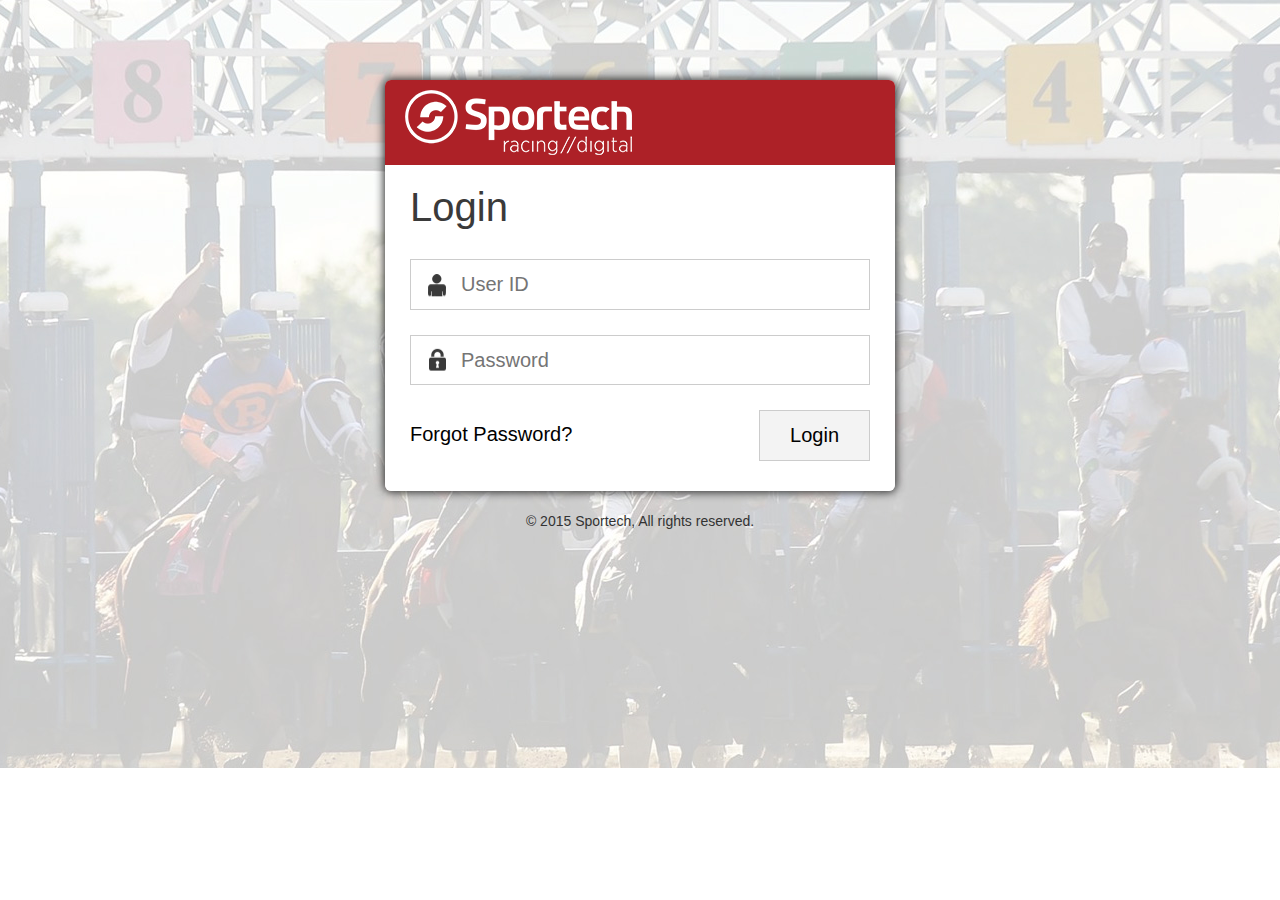
<file: portfolio/app/desktop-sportech/index.html>
<!doctype html>
<html>
<head>
<meta charset="utf-8">
<meta http-equiv="X-UA-Compatible" content="IE=edge">
<meta name="viewport" content="width=device-width, initial-scale=1">

<title>Sportech - Login</title>

<!-- Bootstrap Start -->
<link rel="stylesheet" type="text/css" href="css/font-awesome.min.css">
<link rel="stylesheet" type="text/css" href="css/bootstrap.css">
<link rel="stylesheet" type="text/css" href="css/ie_split3.css">
<!--[if lt IE 9]>
	<script src="https://oss.maxcdn.com/libs/html5shiv/3.7.0/html5shiv.js"></script>
	<script src="https://oss.maxcdn.com/libs/respond.js/1.3.0/respond.min.js"></script>
<![endif]-->
<!-- Bootstrap End -->

<link href="css/style.css" rel="stylesheet" type="text/css">
<link href="css/custom.css" rel="stylesheet" type="text/css">
<link href="css/responsive.css" rel="stylesheet" type="text/css">
</head>
<body class="bgmain">

<div class="wapper">

	<div class="login-main">
    	<div class="login-box">
        	<div class="login-header"><img src="images/logo.png" width="227" height="65"></div>
            <div class="login-content">
            	<h1>Login</h1>
                <ul>
                  <li><input name="" type="text" class="login-id" placeholder="User ID"><li>
                  <li><input name="" type="password" class="login-password" placeholder="Password"><li>
                  <li><a href="#" class="forgot-password" data-toggle="modal" data-target="#myModal">Forgot Password?</a>
                  <input name="" type="button" value="Login" class="login-btn" onClick="parent.location='expert-tips.html'"><li>
                </ul>
            </div>
        </div>
        <div class="login-footer">© 2015 Sportech, All rights reserved.</div>
    </div>

</div>


<!-- Modal -->
  <div class="modal fade forgot-popup" id="myModal" role="dialog">
    <div class="modal-dialog">
    
      <!-- Modal content-->
      <div class="modal-content">
        <div class="modal-header">
          <button type="button" class="close" data-dismiss="modal">&times;</button>
          <h4 class="modal-title"><img src="images/logo.png" width="227" height="65"></h4>
        </div>
        <div class="modal-body">
          <!--<p>Some text in the modal.</p> -->
          <ul class="forgot-ul">
            <li><h2>Forgot Password</h2></li>
            <li>
            	<label>Please enter the email address:</label>
                <div class="input-group">
                  <span class="input-group-addon glyphicon glyphicon-envelope" id="basic-addon1"></span>
                  <input type="text" class="form-control" placeholder="Username" aria-describedby="basic-addon1">
                </div>
            </li>
            <li>
            	<label><strong>Otherwise contact support:</strong></label>
                <label>Email: <span>info@sportech.com</span></label>
				<label>Phone: <span>000 000 0000</span></label>
            </li>
          </ul>
        </div>
        <div class="modal-footer">
          <button type="button" class="btn btn-default" data-dismiss="modal">Cancel</button>
          <button type="button" class="btn btn-success" data-dismiss="modal">Submit</button>
        </div>
      </div>
      
    </div>
  </div>
  
</div>


<script type="text/javascript" src="js/jquery-1.11.1.min.js"></script> 
<script type="text/javascript" src="js/bootstrap.min.js"></script> 
<script type="text/javascript" src="js/utility.js"></script> 
<script type="text/javascript" src="js/main.js"></script> 
</body>
</html>
</file>
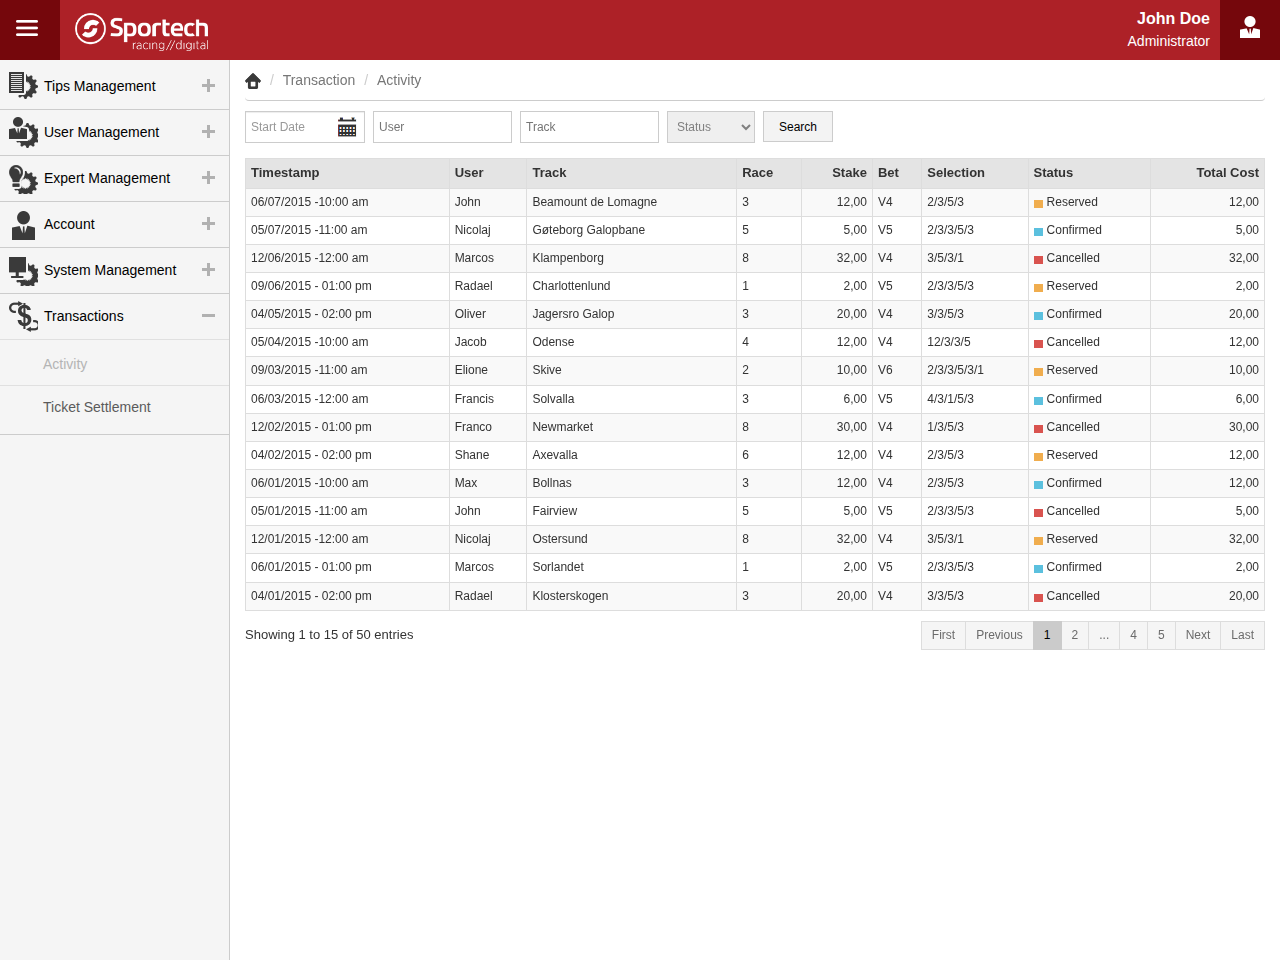
<file: portfolio/app/desktop-sportech/activity.html>
<!doctype html>
<html>
<head>
<title>Sportech - Transactions - Activity</title>
<meta charset="utf-8">
<meta http-equiv="X-UA-Compatible" content="IE=edge">
<meta name="viewport" content="width=device-width, initial-scale=1">

<!-- Bootstrap Start -->
<link rel="stylesheet" type="text/css" href="css/font-awesome.min.css">
<link rel="stylesheet" type="text/css" href="css/bootstrap.css">
<link rel="stylesheet" type="text/css" href="css/ie_split3.css">
<!--[if lt IE 9]>
	<script src="https://oss.maxcdn.com/libs/html5shiv/3.7.0/html5shiv.js"></script>
	<script src="https://oss.maxcdn.com/libs/respond.js/1.3.0/respond.min.js"></script>
<![endif]-->
<script type="text/javascript" src="js/jquery-1.11.3.min.js"></script>
<script type="text/javascript" src="js/bootstrap.min.js"></script>

<!--[if gte IE 9]>
  <style type="text/css">
    .gradient {
       filter: none;
    }
  </style>
<![endif]-->
<!-- Bootstrap End -->

<!-- DatePicker Start -->
<link href="css/jquery-ui.css" type="text/css" rel="stylesheet">
<script src="js/jquery-ui.js" type="text/javascript"></script>
<script type="text/javascript">
$(window).load(function(){
$(".date-picker").datepicker();

$(".date-picker").on("change", function () {
    var id = $(this).attr("id");
    var val = $("label[for='" + id + "']").text();
    $("#msg").text(val + " changed");
	$( ".selector" ).datepicker({ dateFormat: 'yy-mm-dd' });
});
});  
</script>
<!-- DatePicker End -->

<link href="css/style.css" rel="stylesheet" type="text/css">
<link href="css/custom.css" rel="stylesheet" type="text/css">
<link href="css/responsive.css" rel="stylesheet" type="text/css">
</head>
<body>

<div id="main">
	
  <!--Header Start-->
  <header class="navbar navbar-fixed-top bg-light">
    <div class="navbar-branding"><span id="toggle_sidemenu_l" class="fa fa-bars"></span></div>
    <div class="logo"><img src="images/logo.png" width="227" height="65"></div>
    <div class="menu-right">
        <div class="user-name"><strong>John Doe</strong> <br> Administrator</div>
        <div class="btn-group">
        <a data-toggle="dropdown" class="user-icon" href="#"></a>
           <ul role="menu" class="dropdown-menu dropdown-menu-right arrow_box">
              <li><a class="account" href="profile.html">Account</a></li>
              <li><a class="profile" href="profile.html">Profile</a></li>
              <li><a class="change-pass" href="profile.html">Change Password</a></li>
              <!--<li class="divider"></li> -->
              <li><a class="logout" href="index.html">Logout</a></li>
           </ul>
        </div>
    </div>
  </header>
  <!--Header End-->
  
  <!--Content Start-->
  <section id="content_wrapper">
    <section id="content" class="animated fadeIn Activity">
        <div class="col-lg-12">
        	<!--Breadcrumb Start-->
        	<ul class="breadcrumb">
                <li><a href="#"><img width="16" height="16" src="images/icon-home.png"></a></li>
                <li><a href="#">Transaction</a></li>
                <li class="active">Activity</li>
            </ul>
            <!--Breadcrumb End-->
            
            <!--TableGrid Form Start-->
            <div class="no-padd form-gird">
				<ul>
					<li>
						<div class="input-group">
							<!--<label for="date-picker-3" class="input-group-addon btn"><span class="glyphicon glyphicon-calendar"></span></label>-->
							<input id="date-picker-1" type="text" placeholder="Start Date" class="date-picker form-control custom-cal-icon" />
						</div>
					</li>
					<li><input size="16" type="text" value="" placeholder="User"></li>
                    <li><input size="16" type="text" value="" placeholder="Track"></li>
					<li>
					<select>
						<option>Status</option>
						<option>Reserved</option>
						<option>Confirmed </option>
						<option>Cancelled</option>
					</select>
					</li>
					<li><button class="btn btn-default btn-sm" type="button">Search</button></li>
				</ul>
				
			</div>
            <!--TableGrid Form End-->

            <!--TableGrid Start-->
            <div class="table-responsive ">
              <table class="table table-condensed table-striped table-bordered table-hover no-margin">
                <thead>
                  <tr>
                    <th class="th-Timestamp sorting">Timestamp</th>
                    <th class="th-User">User</th>
                    <th class="th-Track">Track</th>
                    <th class="th-Race">Race</th>
                    <th class="th-Stake alignR">Stake</th>
                    <th class="th-Bet">Bet</th>
                    <th class="th-Selection">Selection</th>
                    <th class="th-Status">Status</th>
                    <th class="th-TotalCost alignR">Total Cost</th>
                  </tr>                                             
                </thead>
                
                <tbody>
					<tr>
                        <td class="td-Timestamp"><span class="name">06/07/2015 -10:00 am</span></td>
                        <td class="td-User">John</td>
                        <td class="td-Track">Beamount de Lomagne</td>
                        <td class="td-Race">3</td>
                        <td class="td-Stake alignR">12,00</td>
                        <td class="td-Bet">V4</td>
                        <td class="td-Selection">2/3/5/3</td>
                        <td class="td-Status"><span class="label label label-warning">&nbsp;</span> Reserved</td>
                        <td class="td-TotalCost alignR">12,00</td>                        
                    </tr>
                    
                    <tr>
                        <td><span class="name">05/07/2015 -11:00 am</span></td>
                        <td class="">Nicolaj</td>
                        <td class="">Gøteborg Galopbane</td>
                        <td class="">5</td>
                        <td class="td-Stake alignR">5,00</td>
                        <td class="">V5</td>
                        <td class="">2/3/3/5/3</td>
                        <td class=""><span class="label label label-info">&nbsp;</span> Confirmed</td>
                        <td class="td-TotalCost alignR">5,00</td>                        
                    </tr>
                    
                    <tr>
                        <td><span class="name">12/06/2015 -12:00 am</span></td>
                        <td class="">Marcos</td>
                        <td class="">Klampenborg</td>
                        <td class="">8</td>
                        <td class="td-Stake alignR">32,00</td>
                        <td class="">V4</td>
                        <td class="">3/5/3/1</td>
                        <td class=""><span class="label label label-danger">&nbsp;</span> Cancelled</td>
                        <td class="td-TotalCost alignR">32,00</td>                        
                    </tr>
                    
                    <tr>
                        <td><span class="name">09/06/2015 - 01:00 pm</span></td>
                        <td class="">Radael</td>
                        <td class="">Charlottenlund</td>
                        <td class="">1</td>
                        <td class="td-Stake alignR">2,00</td>
                        <td class="">V5</td>
                        <td class="">2/3/3/5/3</td>
                        <td class=""><span class="label label label-warning">&nbsp;</span> Reserved</td>
                        <td class="td-TotalCost alignR">2,00</td>                        
                    </tr>
                    
                    <tr>
                        <td><span class="name">04/05/2015 - 02:00 pm</span></td>
                        <td class="">Oliver</td>
                        <td class="">Jagersro Galop</td>
                        <td class="">3</td>
                        <td class="td-Stake alignR">20,00</td>
                        <td class="">V4</td>
                        <td class="">3/3/5/3</td>
                        <td class=""><span class="label label label-info">&nbsp;</span> Confirmed</td>
                        <td class="td-TotalCost alignR">20,00</td>                        
                    </tr>
                    
                    <tr>
                        <td><span class="name">05/04/2015 -10:00 am</span></td>
                        <td class="">Jacob</td>
                        <td class="">Odense</td>
                        <td class="">4</td>
                        <td class="td-Stake alignR">12,00</td>
                        <td class="">V4</td>
                        <td class="">12/3/3/5</td>
                        <td class=""><span class="label label label-danger">&nbsp;</span> Cancelled</td>
                        <td class="td-TotalCost alignR">12,00</td>                        
                    </tr>
                    
                    <tr>
                        <td><span class="name">09/03/2015 -11:00 am</span></td>
                        <td class="">Elione</td>
                        <td class="">Skive</td>
                        <td class="">2</td>
                        <td class="td-Stake alignR">10,00</td>
                        <td class="">V6</td>
                        <td class="">2/3/3/5/3/1</td>
                        <td class=""><span class="label label label-warning">&nbsp;</span> Reserved</td>
                        <td class="td-TotalCost alignR">10,00</td>                        
                    </tr>
                    
                    <tr>
                        <td><span class="name">06/03/2015 -12:00 am</span></td>
                        <td class="">Francis</td>
                        <td class="">Solvalla</td>
                        <td class="">3</td>
                        <td class="td-Stake alignR">6,00</td>
                        <td class="">V5</td>
                        <td class="">4/3/1/5/3</td>
                        <td class=""><span class="label label label-info">&nbsp;</span> Confirmed</td>
                        <td class="td-TotalCost alignR">6,00</td>                        
                    </tr>
                    
                    <tr>
                        <td><span class="name">12/02/2015 - 01:00 pm</span></td>
                        <td class="">Franco</td>
                        <td class="">Newmarket</td>
                        <td class="">8</td>
                        <td class="td-Stake alignR">30,00</td>
                        <td class="">V4</td>
                        <td class="">1/3/5/3</td>
                        <td class=""><span class="label label label-danger">&nbsp;</span> Cancelled</td>
                        <td class="td-TotalCost alignR">30,00</td>                        
                    </tr>
                    
                    <tr>
                        <td><span class="name">04/02/2015 - 02:00 pm</span></td>
                        <td class="">Shane</td>
                        <td class="">Axevalla</td>
                        <td class="">6</td>
                        <td class="td-Stake alignR">12,00</td>
                        <td class="">V4</td>
                        <td class="">2/3/5/3</td>
                        <td class=""><span class="label label label-warning">&nbsp;</span> Reserved</td>
                        <td class="td-TotalCost alignR">12,00</td>                        
                    </tr>
                    
                    <tr>
                        <td><span class="name">06/01/2015 -10:00 am</span></td>
                        <td class="">Max</td>
                        <td class="">Bollnas</td>
                        <td class="">3</td>
                        <td class="td-Stake alignR">12,00</td>
                        <td class="">V4</td>
                        <td class="">2/3/5/3</td>
                        <td class=""><span class="label label label-info">&nbsp;</span> Confirmed</td>
                        <td class="td-TotalCost alignR">12,00</td>                        
                    </tr>
                    
                    <tr>
                        <td><span class="name">05/01/2015 -11:00 am</span></td>
                        <td class="">John</td>
                        <td class="">Fairview</td>
                        <td class="">5</td>
                        <td class="td-Stake alignR">5,00</td>
                        <td class="">V5</td>
                        <td class="">2/3/3/5/3</td>
                        <td class=""><span class="label label label-danger">&nbsp;</span> Cancelled</td>
                        <td class="td-TotalCost alignR">5,00</td>                        
                    </tr>
                    
                    <tr>
                        <td><span class="name">12/01/2015 -12:00 am</span></td>
                        <td class="">Nicolaj</td>
                        <td class="">Ostersund</td>
                        <td class="">8</td>
                        <td class="td-Stake alignR">32,00</td>
                        <td class="">V4</td>
                        <td class="">3/5/3/1</td>
                        <td class=""><span class="label label label-warning">&nbsp;</span> Reserved</td>
                        <td class="td-TotalCost alignR">32,00</td>                        
                    </tr>
                    
                    <tr>
                        <td><span class="name">06/01/2015 - 01:00 pm</span></td>
                        <td class="">Marcos</td>
                        <td class="">Sorlandet</td>
                        <td class="">1</td>
                        <td class="td-Stake alignR">2,00</td>
                        <td class="">V5</td>
                        <td class="">2/3/3/5/3</td>
                        <td class=""><span class="label label label-info">&nbsp;</span> Confirmed</td>
                        <td class="td-TotalCost alignR">2,00</td>                        
                    </tr>
                    
                    <tr>
                        <td><span class="name">04/01/2015 - 02:00 pm</span></td>
                        <td class="">Radael</td>
                        <td class="">Klosterskogen</td>
                        <td class="">3</td>
                        <td class="td-Stake alignR">20,00</td>
                        <td class="">V4</td>
                        <td class="">3/3/5/3</td>
                        <td class=""><span class="label label label-danger">&nbsp;</span> Cancelled</td>
                        <td class="td-TotalCost alignR">20,00</td>                        
                    </tr>
                </tbody>
              </table>

            </div>
			
            <!--TableGrid End-->
            
            <!--Pagination Start-->
            <div class="no-padd col-md-12">
            	<div class="table-entries">Showing 1 to 15 of 50 entries</div>
                
                <nav class="pagination-nav">
                  <ul class="pagination pagination-sm pull-right">
                    <li><a aria-label="First" href="#"><span aria-hidden="true">First</span></a></li>
                    <li><a aria-label="Previous" href="#"><span aria-hidden="true">Previous</span></a></li>
                    <li class="active"><a href="#">1</a></li>
                    <li><a href="#">2</a></li>
                    <li><a href="#">...</a></li>
                    <li><a href="#">4</a></li>
                    <li><a href="#">5</a></li>
                    <li><a aria-label="Next" href="#"><span aria-hidden="true">Next</span></a></li>
                    <li><a aria-label="Last" href="#"><span aria-hidden="true">Last</span></a></li>
                  </ul>
                </nav>
            </div>
            <!--Pagination End-->

        </div>
    </section>
  </section>
  <!--Content End-->
  
  <!--Sidebar Start-->
  <aside id="sidebar_left" class="nano nano-primary">
    <div class="nano-content">
      <ul class="nav sidebar-menu">
      
        <li><a class="accordion-toggle" href="#"> <span class="fa fa-fire TipsManagement"></span> <span class="sidebar-title">Tips Management</span> <span class="caret"></span></a>
          <ul class="nav sub-nav">
            <li><a href="expert-tips.html" class="">Expert Tips</a></li>
            <li><a href="#AddExpertTip" class="">Add Expert Tip</a></li>
          </ul>
        </li>
        
        <li><a class="accordion-toggle" href="#"> <span class="fa fa-fire UserManagement"></span> <span class="sidebar-title">User Management</span> <span class="caret"></span></a>
          <ul class="nav sub-nav">
            <li><a href="users.html" class="">Users</a></li>
            <li><a href="#AddUser" class="">Add User</a></li>
          </ul>
        </li>
        
        <li><a class="accordion-toggle" href="#"> <span class="fa fa-fire ExpertManagement"></span> <span class="sidebar-title">Expert Management</span> <span class="caret"></span></a>
          <ul class="nav sub-nav">
            <li><a href="tip-experts.html" class="">Tip Experts</a></li>
            <li><a href="#AddExpert" class="">Add Expert</a></li>
          </ul>
        </li>
        
        <li><a class="accordion-toggle" href="#"> <span class="fa fa-fire Account"></span> <span class="sidebar-title">Account</span> <span class="caret"></span></a>
          <ul class="nav sub-nav">
            <li><a href="profile.html" class="">Profile</a></li>
          </ul>
        </li>
        
        <li><a class="accordion-toggle" href="#"> <span class="fa fa-fire SystemManagement"></span> <span class="sidebar-title">System Management</span> <span class="caret"></span></a>
          <ul class="nav sub-nav">
            <li><a href="system-setting.html" class="">System Setting</a></li>
            <li><a href="system-log.html" class="">System Log</a></li>
          </ul>
        </li>
        
        <li><a class="accordion-toggle menu-open" href="#"> <span class="fa fa-fire Transactions"></span> <span class="sidebar-title">Transactions</span> <span class="caret"></span></a>
          <ul class="nav sub-nav">
            <li><a href="activity.html" class="active">Activity</a></li>
            <li><a href="ticket-settlement.html" class="">Ticket Settlement</a></li>
          </ul>
        </li>
      
      </ul>
    </div>
  </aside>
  <!--Sidebar End-->
  
</div>

<script type="text/javascript" src="js/utility.js"></script> 
<script type="text/javascript" src="js/main.js"></script>
<script type="text/javascript">
jQuery(document).ready(function() {
	"use strict";
	// Init Theme Core      
	Core.init({
		sbm: "sb-l-c",
	});
});
</script>
</body>
</html>
</file>
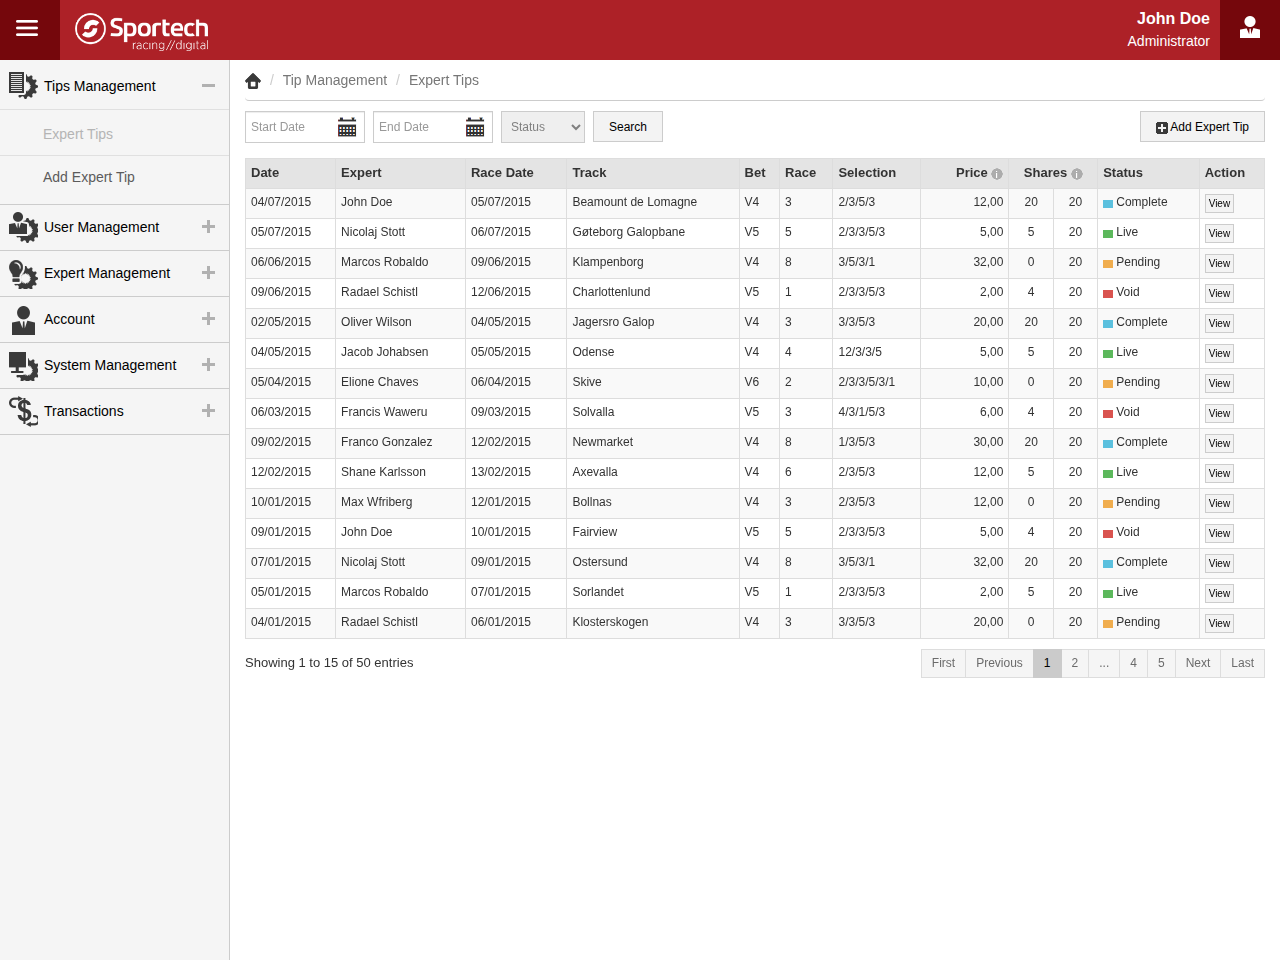
<file: portfolio/app/desktop-sportech/expert-tips.html>
<!doctype html>
<html>
<head>
<title>Sportech - Tip Management - Expert Tips</title>
<meta charset="utf-8">
<meta http-equiv="X-UA-Compatible" content="IE=edge">
<meta name="viewport" content="width=device-width, initial-scale=1">

<!-- DatePicker Start -->
<link href="css/jquery-ui.css" type="text/css" rel="stylesheet">
<!-- DatePicker End -->

<!-- Bootstrap Start -->
<link rel="stylesheet" type="text/css" href="css/font-awesome.min.css">
<link rel="stylesheet" type="text/css" href="css/bootstrap.css">
<link rel="stylesheet" type="text/css" href="css/ie_split3.css">
<!--[if lt IE 9]>
	<script src="https://oss.maxcdn.com/libs/html5shiv/3.7.0/html5shiv.js"></script>
	<script src="https://oss.maxcdn.com/libs/respond.js/1.3.0/respond.min.js"></script>
<![endif]-->
<script type="text/javascript" src="js/jquery-1.11.1.min.js"></script>
<script type="text/javascript" src="js/bootstrap.min.js"></script>

<!--[if gte IE 9]>
  <style type="text/css">
    .gradient {
       filter: none;
    }
  </style>
<![endif]-->
<!-- Bootstrap End -->

<!-- Tooltip Start -->
<link href="css/jquery-tooltip.css" type="text/css" rel="stylesheet">
<script src="js/jquery-tooltip.js" type="text/javascript"></script>
<!-- Tooltip End -->

<link href="css/style.css" rel="stylesheet" type="text/css">
<link href="css/custom.css" rel="stylesheet" type="text/css">
<link href="css/responsive.css" rel="stylesheet" type="text/css">
</head>
<body>

<div id="main">
	
  <!--Header Start-->
  <header class="navbar navbar-fixed-top bg-light">
    <div class="navbar-branding"><span id="toggle_sidemenu_l" class="fa fa-bars"></span></div>
    <div class="logo"><img src="images/logo.png" width="227" height="65"></div>
    <div class="menu-right">
        <div class="user-name"><strong>John Doe</strong> <br> Administrator</div>
        <div class="btn-group">
        <a data-toggle="dropdown" class="user-icon" href="#"></a>
           <ul role="menu" class="dropdown-menu dropdown-menu-right arrow_box">
              <li><a class="account" href="profile.html">Account</a></li>
              <li><a class="profile" href="profile.html">Profile</a></li>
              <li><a class="change-pass" href="profile.html">Change Password</a></li>
              <!--<li class="divider"></li> -->
              <li><a class="logout" href="index.html">Logout</a></li>
           </ul>
        </div>
    </div>
  </header>
  <!--Header End-->
  
  <!--Content Start-->
  <section id="content_wrapper">
    <section id="content" class="animated fadeIn ExpertTips">
        <div class="col-lg-12">
        	<!--Breadcrumb Start-->
        	<ul class="breadcrumb">
                <li><a href="#"><img width="16" height="16" src="images/icon-home.png"></a></li>
                <li><a href="#">Tip Management</a></li>
                <li class="active">Expert Tips</li>
            </ul>
            <!--Breadcrumb End-->
            
            <!--TableGrid Form Start-->
            <div class="no-padd form-gird">
				<ul>
					<li>
						<div class="input-group">
							<!--<label for="date-picker-3" class="input-group-addon btn"><span class="glyphicon glyphicon-calendar"></span></label>-->
							<input id="date-picker-1" type="text" placeholder="Start Date" class="date-picker form-control custom-cal-icon " />
						</div>
					</li>
					
					<li>
						<div class="input-group">
							<!--<label for="date-picker-3" class="input-group-addon btn"><span class="glyphicon glyphicon-calendar"></span></label>-->
							<input id="date-picker-2" type="text" placeholder="End Date" class="date-picker form-control custom-cal-icon" />
						</div>
					</li>
					
					<li>
						 <select>
						  <option value="Status" selected>Status</option>
						  <option value="Complete">Complete</option>
						  <option value="Live">Live</option>
						  <option value="Pending">Pending</option>
						  <option value="Void">Void</option>
						</select>						
					</li>
					
					<li><button class="btn btn-default btn-sm" type="button" data-target="#Information" data-toggle="modal">Search</button></li>
				</ul>
				<button class="btn btn-default btn-sm pull-right" type="button" data-target="#AddExpertTip" data-toggle="modal"><img width="12" height="12" src="images/icon-add.png"> Add Expert Tip</button>
			</div>
            <!--TableGrid Form End-->

            <!--TableGrid Start-->
            <div class="table-responsive ">
              <table class="table table-condensed table-striped table-bordered table-hover no-margin">
                <thead>
                  <tr>
                    <th class="th-Date">Date</th>
                    <th class="th-Expert">Expert</th>
                    <th class="th-RaceDate">Race Date</th>
                    <th class="th-Track">Track</th>
                    <th class="th-Bet">Bet</th>
                    <th class="th-Race">Race</th>
                    <th class="th-Selection">Selection</th>
                    <th class="th-Price alignR">Price <i class="icon-info"><a href="#" class="marker" title="Price" rel="tooltip"><img width="12" height="12" src="images/icon-info.png"></a></i></th>
                    <th class="th-Shares alignC" colspan="2">Shares <i class="icon-info"><a href="#" title="Shares" rel="tooltip"><img width="12" height="12" src="images/icon-info.png"></a></i></th>
					<th class="th-Status">Status</th>
					<th class="th-Action">Action</th>
                  </tr>                                             
                </thead>

                <tbody>
					<tr>
                        <td class="td-Date"><span class="name">04/07/2015</span></td>
                        <td class="td-Expert">John Doe</td>
                        <td class="td-RaceDate">05/07/2015</td>
                        <td class="td-Track">Beamount de Lomagne</td>
                        <td class="td-Bet">V4</td>
                        <td class="td-Race">3</td>
                        <td class="td-Selection">2/3/5/3</td>
                        <td class="td-Price alignR">12,00</td>
						<td class="td-Shares alignC">20</td>
						<td class="td-Shares alignC">20</td>
                        <td class="td-Status"><span class="label label label-info">&nbsp;</span> Complete</td>
						<td class="td-Action"><button class="btn btn-default btn-sm" type="button" data-target="#View" data-toggle="modal">View</button></td>
                    </tr>
					
					<tr>
                        <td class="td-Date"><span class="name">05/07/2015</span></td>
                        <td class="td-Expert">Nicolaj Stott</td>
                        <td class="td-RaceDate">06/07/2015</td>
                        <td class="td-Track">Gøteborg Galopbane</td>
                        <td class="td-Bet">V5</td>
                        <td class="td-Race">5</td>
                        <td class="td-Selection">2/3/3/5/3</td>
                        <td class="td-Price alignR">5,00</td>
						<td class="td-Shares alignC">5</td>
						<td class="td-Shares alignC">20</td>
                        <td class="td-Status"><span class="label label label-success">&nbsp;</span> Live</td>
						<td class="td-Action"><button class="btn btn-default btn-sm" type="button" data-target="#View" data-toggle="modal">View</button></td>
                    </tr>
					
					<tr>
                        <td class="td-Date"><span class="name">06/06/2015</span></td>
                        <td class="td-Expert">Marcos Robaldo</td>
                        <td class="td-RaceDate">09/06/2015</td>
                        <td class="td-Track">Klampenborg</td>
                        <td class="td-Bet">V4</td>
                        <td class="td-Race">8</td>
                        <td class="td-Selection">3/5/3/1</td>
                        <td class="td-Price alignR">32,00</td>
						<td class="td-Shares alignC">0</td>
						<td class="td-Shares alignC">20</td>
                        <td class="td-Status"><span class="label label label-warning">&nbsp;</span> Pending</td>
						<td class="td-Action"><button class="btn btn-default btn-sm" type="button" data-target="#View" data-toggle="modal">View</button></td>
                    </tr>
					
					<tr>
                        <td class="td-Date"><span class="name">09/06/2015</span></td>
                        <td class="td-Expert">Radael Schistl</td>
                        <td class="td-RaceDate">12/06/2015</td>
                        <td class="td-Track">Charlottenlund</td>
                        <td class="td-Bet">V5</td>
                        <td class="td-Race">1</td>
                        <td class="td-Selection">2/3/3/5/3</td>
                        <td class="td-Price alignR">2,00</td>
						<td class="td-Shares alignC">4</td>
						<td class="td-Shares alignC">20</td>
                        <td class="td-Status"><span class="label label label-danger">&nbsp;</span> Void</td>
						<td class="td-Action"><button class="btn btn-default btn-sm" type="button" data-target="#View" data-toggle="modal">View</button></td>
                    </tr>
					
					<tr>
                        <td class="td-Date"><span class="name">02/05/2015</span></td>
                        <td class="td-Expert">Oliver Wilson</td>
                        <td class="td-RaceDate">04/05/2015</td>
                        <td class="td-Track">Jagersro Galop</td>
                        <td class="td-Bet">V4</td>
                        <td class="td-Race">3</td>
                        <td class="td-Selection">3/3/5/3</td>
                        <td class="td-Price alignR">20,00</td>
						<td class="td-Shares alignC">20</td>
						<td class="td-Shares alignC">20</td>
                        <td class="td-Status"><span class="label label label-info">&nbsp;</span> Complete</td>
						<td class="td-Action"><button class="btn btn-default btn-sm" type="button" data-target="#View" data-toggle="modal">View</button></td>
                    </tr>
					
					<tr>
                        <td class="td-Date"><span class="name">04/05/2015</span></td>
                        <td class="td-Expert">Jacob Johabsen</td>
                        <td class="td-RaceDate">05/05/2015</td>
                        <td class="td-Track">Odense</td>
                        <td class="td-Bet">V4</td>
                        <td class="td-Race">4</td>
                        <td class="td-Selection">12/3/3/5</td>
                        <td class="td-Price alignR">5,00</td>
						<td class="td-Shares alignC">5</td>
						<td class="td-Shares alignC">20</td>
                        <td class="td-Status"><span class="label label label-success">&nbsp;</span> Live</td>
						<td class="td-Action"><button class="btn btn-default btn-sm" type="button" data-target="#View" data-toggle="modal">View</button></td>
                    </tr>
					
					<tr>
                        <td class="td-Date"><span class="name">05/04/2015</span></td>
                        <td class="td-Expert">Elione Chaves</td>
                        <td class="td-RaceDate">06/04/2015</td>
                        <td class="td-Track">Skive</td>
                        <td class="td-Bet">V6</td>
                        <td class="td-Race">2</td>
                        <td class="td-Selection">2/3/3/5/3/1</td>
                        <td class="td-Price alignR">10,00</td>
						<td class="td-Shares alignC">0</td>
						<td class="td-Shares alignC">20</td>
                        <td class="td-Status"><span class="label label label-warning">&nbsp;</span> Pending</td>
						<td class="td-Action"><button class="btn btn-default btn-sm" type="button" data-target="#View" data-toggle="modal">View</button></td>
                    </tr>
					
					<tr>
                        <td class="td-Date"><span class="name">06/03/2015</span></td>
                        <td class="td-Expert">Francis Waweru</td>
                        <td class="td-RaceDate">09/03/2015</td>
                        <td class="td-Track">Solvalla</td>
                        <td class="td-Bet">V5</td>
                        <td class="td-Race">3</td>
                        <td class="td-Selection">4/3/1/5/3</td>
                        <td class="td-Price alignR">6,00</td>
						<td class="td-Shares alignC">4</td>
						<td class="td-Shares alignC">20</td>
                        <td class="td-Status"><span class="label label label-danger">&nbsp;</span> Void</td>
						<td class="td-Action"><button class="btn btn-default btn-sm" type="button" data-target="#View" data-toggle="modal">View</button></td>
                    </tr>
					
					<tr>
                        <td class="td-Date"><span class="name">09/02/2015</span></td>
                        <td class="td-Expert">Franco Gonzalez</td>
                        <td class="td-RaceDate">12/02/2015</td>
                        <td class="td-Track">Newmarket</td>
                        <td class="td-Bet">V4</td>
                        <td class="td-Race">8</td>
                        <td class="td-Selection">1/3/5/3</td>
                        <td class="td-Price alignR">30,00</td>
						<td class="td-Shares alignC">20</td>
						<td class="td-Shares alignC">20</td>
                        <td class="td-Status"><span class="label label label-info">&nbsp;</span> Complete</td>
						<td class="td-Action"><button class="btn btn-default btn-sm" type="button" data-target="#View" data-toggle="modal">View</button></td>
                    </tr>
					
					<tr>
                        <td class="td-Date"><span class="name">12/02/2015</span></td>
                        <td class="td-Expert">Shane Karlsson</td>
                        <td class="td-RaceDate">13/02/2015</td>
                        <td class="td-Track">Axevalla</td>
                        <td class="td-Bet">V4</td>
                        <td class="td-Race">6</td>
                        <td class="td-Selection">2/3/5/3</td>
                        <td class="td-Price alignR">12,00</td>
						<td class="td-Shares alignC">5</td>
						<td class="td-Shares alignC">20</td>
                        <td class="td-Status"><span class="label label label-success">&nbsp;</span> Live</td>
						<td class="td-Action"><button class="btn btn-default btn-sm" type="button" data-target="#View" data-toggle="modal">View</button></td>
                    </tr>
					
					<tr>
                        <td class="td-Date"><span class="name">10/01/2015</span></td>
                        <td class="td-Expert">Max Wfriberg</td>
                        <td class="td-RaceDate">12/01/2015</td>
                        <td class="td-Track">Bollnas</td>
                        <td class="td-Bet">V4</td>
                        <td class="td-Race">3</td>
                        <td class="td-Selection">2/3/5/3</td>
                        <td class="td-Price alignR">12,00</td>
						<td class="td-Shares alignC">0</td>
						<td class="td-Shares alignC">20</td>
                        <td class="td-Status"><span class="label label label-warning">&nbsp;</span> Pending</td>
						<td class="td-Action"><button class="btn btn-default btn-sm" type="button" data-target="#View" data-toggle="modal">View</button></td>
                    </tr>
					
					<tr>
                        <td class="td-Date"><span class="name">09/01/2015</span></td>
                        <td class="td-Expert">John Doe</td>
                        <td class="td-RaceDate">10/01/2015</td>
                        <td class="td-Track">Fairview</td>
                        <td class="td-Bet">V5</td>
                        <td class="td-Race">5</td>
                        <td class="td-Selection">2/3/3/5/3</td>
                        <td class="td-Price alignR">5,00</td>
						<td class="td-Shares alignC">4</td>
						<td class="td-Shares alignC">20</td>
                        <td class="td-Status"><span class="label label label-danger">&nbsp;</span> Void</td>
						<td class="td-Action"><button class="btn btn-default btn-sm" type="button" data-target="#View" data-toggle="modal">View</button></td>
                    </tr>
					
					<tr>
                        <td class="td-Date"><span class="name">07/01/2015</span></td>
                        <td class="td-Expert">Nicolaj Stott</td>
                        <td class="td-RaceDate">09/01/2015</td>
                        <td class="td-Track">Ostersund</td>
                        <td class="td-Bet">V4</td>
                        <td class="td-Race">8</td>
                        <td class="td-Selection">3/5/3/1</td>
                        <td class="td-Price alignR">32,00</td>
						<td class="td-Shares alignC">20</td>
						<td class="td-Shares alignC">20</td>
                        <td class="td-Status"><span class="label label label-info">&nbsp;</span> Complete</td>
						<td class="td-Action"><button class="btn btn-default btn-sm" type="button" data-target="#View" data-toggle="modal">View</button></td>
                    </tr>
					
					<tr>
                        <td class="td-Date"><span class="name">05/01/2015</span></td>
                        <td class="td-Expert">Marcos Robaldo</td>
                        <td class="td-RaceDate">07/01/2015</td>
                        <td class="td-Track">Sorlandet</td>
                        <td class="td-Bet">V5</td>
                        <td class="td-Race">1</td>
                        <td class="td-Selection">2/3/3/5/3</td>
                        <td class="td-Price alignR">2,00</td>
						<td class="td-Shares alignC">5</td>
						<td class="td-Shares alignC">20</td>
                        <td class="td-Status"><span class="label label label-success">&nbsp;</span> Live</td>
						<td class="td-Action"><button class="btn btn-default btn-sm" type="button" data-target="#View" data-toggle="modal">View</button></td>
                    </tr>
					
					<tr>
                        <td class="td-Date"><span class="name">04/01/2015</span></td>
                        <td class="td-Expert">Radael Schistl</td>
                        <td class="td-RaceDate">06/01/2015</td>
                        <td class="td-Track">Klosterskogen</td>
                        <td class="td-Bet">V4</td>
                        <td class="td-Race">3</td>
                        <td class="td-Selection">3/3/5/3</td>
                        <td class="td-Price alignR">20,00</td>
						<td class="td-Shares alignC">0</td>
						<td class="td-Shares alignC">20</td>
                        <td class="td-Status"><span class="label label label-warning">&nbsp;</span> Pending</td>
						<td class="td-Action"><button class="btn btn-default btn-sm" type="button" data-target="#View" data-toggle="modal">View</button></td>
                    </tr>
                </tbody>
              </table>

            </div>
            <!--TableGrid End-->
            
            <!--Pagination Start-->
            <div class="no-padd col-md-12">
            	<div class="table-entries">Showing 1 to 15 of 50 entries</div>
                
                <nav class="pagination-nav">
                  <ul class="pagination pagination-sm pull-right">
                    <li><a aria-label="First" href="#"><span aria-hidden="true">First</span></a></li>
                    <li><a aria-label="Previous" href="#"><span aria-hidden="true">Previous</span></a></li>
                    <li class="active"><a href="#">1</a></li>
                    <li><a href="#">2</a></li>
                    <li><a href="#">...</a></li>
                    <li><a href="#">4</a></li>
                    <li><a href="#">5</a></li>
                    <li><a aria-label="Next" href="#"><span aria-hidden="true">Next</span></a></li>
                    <li><a aria-label="Last" href="#"><span aria-hidden="true">Last</span></a></li>
                  </ul>
                </nav>
            </div>
            <!--Pagination End-->

        </div>
    </section>
  </section>
  <!--Content End-->
  
  <!--Sidebar Start-->
  <aside id="sidebar_left" class="nano nano-primary">
    <div class="nano-content">
      <ul class="nav sidebar-menu">
      
        <li><a class="accordion-toggle menu-open" href="#"> <span class="fa fa-fire TipsManagement"></span> <span class="sidebar-title">Tips Management</span> <span class="caret"></span></a>
          <ul class="nav sub-nav">
            <li><a href="expert-tips.html" class="active">Expert Tips</a></li>
            <li><a href="#AddExpertTip" class="" data-target="#AddExpertTip" data-toggle="modal">Add Expert Tip</a></li>
          </ul>
        </li>
        
        <li><a class="accordion-toggle" href="#"> <span class="fa fa-fire UserManagement"></span> <span class="sidebar-title">User Management</span> <span class="caret"></span></a>
          <ul class="nav sub-nav">
            <li><a href="users.html" class="">Users</a></li>
            <li><a href="#AddUser" class="">Add User</a></li>
          </ul>
        </li>
        
        <li><a class="accordion-toggle" href="#"> <span class="fa fa-fire ExpertManagement"></span> <span class="sidebar-title">Expert Management</span> <span class="caret"></span></a>
          <ul class="nav sub-nav">
            <li><a href="tip-experts.html" class="">Tip Experts</a></li>
            <li><a href="#AddExpert" class="">Add Expert</a></li>
          </ul>
        </li>
        
        <li><a class="accordion-toggle" href="#"> <span class="fa fa-fire Account"></span> <span class="sidebar-title">Account</span> <span class="caret"></span></a>
          <ul class="nav sub-nav">
            <li><a href="profile.html" class="">Profile</a></li>
          </ul>
        </li>
        
        <li><a class="accordion-toggle" href="#"> <span class="fa fa-fire SystemManagement"></span> <span class="sidebar-title">System Management</span> <span class="caret"></span></a>
          <ul class="nav sub-nav">
            <li><a href="system-setting.html" class="">System Setting</a></li>
            <li><a href="system-log.html" class="">System Log</a></li>
          </ul>
        </li>
        
        <li><a class="accordion-toggle" href="#"> <span class="fa fa-fire Transactions"></span> <span class="sidebar-title">Transactions</span> <span class="caret"></span></a>
          <ul class="nav sub-nav">
            <li><a href="activity.html" class="">Activity</a></li>
            <li><a href="ticket-settlement.html" class="">Ticket Settlement</a></li>
          </ul>
        </li>
      
      </ul>
    </div>
  </aside>
  <!--Sidebar End-->
  
</div>

<!-- Modal Start -->
<div class="modal fade" id="Information" role="dialog">
  <div class="modal-dialog">
      <!-- Modal content-->
      <div class="modal-content">
        <div class="modal-header">
          <button type="button" class="close" data-dismiss="modal">&times;</button>
          <h4 class="modal-title">Information</h4>
        </div>
		
        <div class="modal-body">	  
		  <div class="rows">
			Try again later
		  </div>
		  
		  <div class="rows">&nbsp;</div>
        </div>
		
        <div class="modal-footer">
          <button type="button" class="btn btn-default" data-dismiss="modal">Close</button>
          <!--<button type="button" class="btn btn-success" data-dismiss="modal">Submit</button>-->
        </div>
      </div>
	  <!-- Modal content end-->
    </div>
</div>
<!-- Modal End -->

<!-- Modal Start -->
<div class="modal fade Inner AddExpertTip" id="AddExpertTip" role="dialog">
  <div class="modal-dialog">
      <!-- Modal content-->
      <div class="modal-content">
        <div class="modal-header">
          <button type="button" class="close" data-dismiss="modal">&times;</button>
          <h4 class="modal-title">Add New Expert Tip</h4>
        </div>
		
        <div class="modal-body">
          <div class="rows">
			<ul class="RaceTrackBet">
				<li class="RaceDate">
					<label>RaceDate <i class="icon-info"><a href="#" title="RaceDate" rel="tooltip"><img width="12" height="12" src="images/icon-info.png"></a></i></label>
					<div class='input-group icon-calendar'>
						<span class="input-group-addon"><span class="glyphicon"></span></span>
						<input id="date-picker-3" type="text" placeholder="Start Date" class="date-picker form-control custom-cal-icon " />
						<!--<input id="date-picker-33" type="text" placeholder="08/07/2015" class="date-picker form-control" />-->
					</div>
				</li>
				<li class="Track">
					<label>Track <i class="icon-info"><a href="#" title="Track" rel="tooltip"><img width="12" height="12" src="images/icon-info.png"></a></i></label>
					<div class='input-group icon-track'>
						<span class="input-group-addon"><span class="glyphicon"></span></span>
						<select>
							<option>Beamount de Lomagne</option>
							<option>Gøteborg Galopbane</option>
							<option>Klampenborg</option>
							<option>Charlottenlund</option>
							<option selected>Jagersro Galop</option>
						</select>
					</div>
				</li>
				
				<li class="Bet">
					<label>Bet <i class="icon-info"><a href="#" title="Bet" rel="tooltip"><img width="12" height="12" src="images/icon-info.png"></a></i></label>
					<div class='input-group icon-bet'>
						<span class="input-group-addon"><span class="glyphicon"></span></span>
						<select>
							<option selected>V86</option>
							<option>V5</option>
							<option>V4</option>
						</select>
					</div>
				</li>
			</ul>
		  </div>
		  
		  <div class="rows">
			<ul class="race">
				<li>
					<label>Race <i class="icon-info"><a href="#" title="Race" rel="tooltip"><img width="12" height="12" src="images/icon-info.png"></a></i></label>
					<div class='input-group icon-race'>
						<span class="input-group-addon"><span class="glyphicon"></span></span>
						<ul class="race-numb">
							<li class=""><a href="#">1</a></li>
							<li class=""><a href="#">2</a></li>
							<li class=""><a href="#">3</a></li>
							<li class=""><a href="#">4</a></li>
							<li class="active"><a href="#">5</a></li>
							<li class=""><a href="#">6</a></li>
							<li class=""><a href="#">7</a></li>
							<li class=""><a href="#">8</a></li>
							<li class=""><a href="#">9</a></li>
							<li class=""><a href="#">10</a></li>
							<li class=""><a href="#">11</a></li>
							<li class=""><a href="#">12</a></li>
							<li class=""><a href="#">13</a></li>
							<li class=""><a href="#">14</a></li>
							<li class=""><a href="#">15</a></li>
							<li class=""><a href="#">16</a></li>
						 </ul>
					</div>
				</li>
			</ul>
		  </div>
		  
		  <div class="rows">
			<ul class="SelectionTotal">
				<li class="Selection">
					<label>Section <i class="icon-info"><a href="#" title="Race" rel="tooltip"><img width="12" height="12" src="images/icon-info.png"></a></i></label>
					<table class="Section-table" width="100%" border="0" cellspacing="0" cellpadding="0">
					  <tr>
						<td class="leg">Leg-1</td>
						<td class="numbs1">1,2</td>
						<td class="numbs2">2</td>
					  </tr>
					  <tr>
						<td class="leg">Leg-2</td>
						<td class="numbs1">1</td>
						<td class="numbs2">2</td>
					  </tr>
					  <tr>
						<td class="leg">Leg-3</td>
						<td class="numbs1">1</td>
						<td class="numbs2">2</td>
					  </tr>
					  <tr>
						<td class="leg">Leg-4</td>
						<td class="numbs1">1</td>
						<td class="numbs2">2</td>
					  </tr>
					  <tr>
						<td class="leg">Leg-5</td>
						<td class="numbs1">1</td>
						<td class="numbs2">2</td>
					  </tr>
					  <tr>
						<td class="leg">Leg-6</td>
						<td class="numbs1">1</td>
						<td class="numbs2">2</td>
					  </tr>
					  <tr>
						<td class="leg">Leg-7</td>
						<td class="numbs1">1</td>
						<td class="numbs2">2</td>
					  </tr>
					  <tr>
						<td class="leg">Leg-8</td>
						<td class="numbs1">1</td>
						<td class="numbs2">2</td>
					  </tr>
					</table>
				</li>
				
				<li class="Total">
					<ul class="TSD">
						<li>
							<ul class="TS">
								<li class="Total">
									<label>Total Tip Price <i class="icon-info"><a title="Total Tip Price" rel="tooltip" href="#"><img width="12" height="12" src="images/icon-info.png"></a></i></label>
									<div class="input-group">
										<span class="input-group-addon"><span class="glyphicon">Kr</span></span>
										<input type="text" class="form-control" placeholder="400">
									</div>
								</li>
								<li class="Shares no-margin">
									<label>Shares <i class="icon-info"><a title="Shares" rel="tooltip" href="#"><img width="12" height="12" src="images/icon-info.png"></a></i></label>
									<div class="input-group">
										<span class="input-group-addon"><span class="glyphicon">#</span></span>
										<input type="text" class="form-control" placeholder="20">
									</div>
								</li>
							</ul>
						</li>
						
						<li>
							<ul class="SCS">
								<li class="Stake">
									<label>Stake Per Share <i class="icon-info"><a title="Stake Per Share" rel="tooltip" href="#"><img width="12" height="12" src="images/icon-info.png"></a></i></label>
									<input type="text" class="form-control" value="10 Kr.">
								</li>
								
								<li class="Combo">
									<label>Combo <i class="icon-info"><a title="Combo" rel="tooltip" href="#"><img width="12" height="12" src="images/icon-info.png"></a></i></label>
									<input type="text" class="form-control" value="2">
								</li>
								
								<li class="Share no-marg">
									<label>Share Price <i class="icon-info"><a title="Share Price" rel="tooltip" href="#"><img width="12" height="12" src="images/icon-info.png"></a></i></label>
									<input type="text" class="form-control" value="20 Kr.">
								</li>
							</ul>
						</li>
						
						<li class="no-marg">
							<label>Description <i class="icon-info"><a title="Description" rel="tooltip" href="#"><img width="12" height="12" src="images/icon-info.png"></a></i></label>
							<div class="input-group no-marg">
								<span class="input-group-addon"><span class="glyphicon glyphicon-comment"></span></span>
								<textarea class="form-control" value="" size="30" rows="3">This coupon has 5 Twilight Dream in leg 3 and four horses in the rest of the legs.</textarea>
							</div>
						</li>
					</ul>
				</li>
			  </ul>
		  </div>
		  
		  <div class="rows">&nbsp;</div>
        </div>
		
        <div class="modal-footer">
          <button type="button" class="btn btn-default" data-dismiss="modal">Cancel</button>
          <button type="button" class="btn btn-success" data-dismiss="modal">Submit</button>
        </div>
      </div>
	  <!-- Modal content end-->
    </div>
</div>
<!-- Modal End -->

<!-- Modal Start -->
<div class="modal fade Inner View" id="View" role="dialog">
  <div class="modal-dialog">
  <!-- Modal content-->
  <div class="modal-content">
	<div class="modal-header">
	  <button type="button" class="close" data-dismiss="modal">&times;</button>
	  <h4 class="modal-title">Expert Tip</h4>
	</div>
	
	<div class="modal-body">
	  <!--<p>Some text in the modal.</p> -->
	  <!--Table Grid Start-->
	<table width="100%" border="0" cellspacing="0" cellpadding="0" class="table-track">
	<tr>
	<td class="li-divider">
		<div class="track">Jagersro Galop - 05/07/2015 - V4 - Race 3</div>
		<div class="price pull-right"><div class="tool">Price (Kr.)</div> 1.200,00</div>
	</td>
	</tr>
	<tr>
	<td class="li-divider"><div class="price pull-left"><div class="tool">Selections</div> 1,3,7,8,9/2,4,6,9/1,2,3,4,5,9/6</div></td>
	</tr>
	<tr>
	<td>
		<table width="100%" border="0" cellspacing="0" cellpadding="0">
	<tr>
	<td><div class="date"><label>Date</label> 05/07/2015</div></td>
	<td ><div class="expert"><label>Expert</label> John Doe</div></td>
	<td><div class="total alignC"><label>Total Shares</label> 10</div></td>
	<td><div class="shares-reserved alignC"><label>Shares Reserved</label> 5</div></td>
	<td><div class="shares-left alignC no-bdr"><label>Shares Left</label> 5</div></td>
	</tr>
	</table>

	</td>
	</tr>
	</table>

	  <!--Table Grid Start-->
	  <div class="table-responsive">
		 <table class="table table-condensed table-striped table-bordered table-hover no-margin">
			<thead>
			  <tr>
				<th class="th-Timestamp">Timestamp</th>
				<th class="th-Player">Player</th>
				<th class="th-Shares">Shares <i class="icon-info"><a href="#" rel="tooltip" title="Shares"><img width="12" height="12" src="images/icon-info.png"></a></i></th>
				<th class="th-Price">Price (Kr.)</th>
				<th class="th-Status">Status</th>
			  </tr>                                             
			</thead>
																			   
			<tbody>
				<tr>
					<td class="td-Timestamp"><span class="name">06/07/2015 - 11:00 am</span></td>
					<td class="td-Player">Michael</td>
					<td class="td-Shares">1</td>
					<td class="td-Price">20.00</td>
					<td class="td-Status"><span class="label label label-success">&nbsp;</span> Reserved</td>
				</tr>
				
				<tr>
					<td class="td-Timestamp"><span class="name">09/06/2015 - 12:00 am</span></td>
					<td class="td-Player">Joshua</td>
					<td class="td-Shares">1</td>
					<td class="td-Price">20.00</td>
					<td class="td-Status"><span class="label label label-warning">&nbsp;</span> Purchase</td>
				</tr>
				
				<tr>
					<td class="td-Timestamp"><span class="name">12/05/2015 - 01:00 pm</span></td>
					<td class="td-Player">Andrew</td>
					<td class="td-Shares">1</td>
					<td class="td-Price">20.00</td>
					<td class="td-Status"><span class="label label label-danger">&nbsp;</span> Void</td>
				</tr>
				
				<tr>
					<td class="td-Timestamp"><span class="name">06/07/2015 - 11:00 am</span></td>
					<td class="td-Player">Michael</td>
					<td class="td-Shares">1</td>
					<td class="td-Price">20.00</td>
					<td class="td-Status"><span class="label label label-success">&nbsp;</span> Reserved</td>
				</tr>
				
				<tr>
					<td class="td-Timestamp"><span class="name">09/06/2015 - 12:00 am</span></td>
					<td class="td-Player">Joshua</td>
					<td class="td-Shares">1</td>
					<td class="td-Price">20.00</td>
					<td class="td-Status"><span class="label label label-warning">&nbsp;</span> Purchase</td>
				</tr>
				
				<tr>
					<td class="td-Timestamp"><span class="name">12/05/2015 - 01:00 pm</span></td>
					<td class="td-Player">Andrew</td>
					<td class="td-Shares">1</td>
					<td class="td-Price">20.00</td>
					<td class="td-Status"><span class="label label label-danger">&nbsp;</span> Void</td>
				</tr>
				
				<tr>
					<td class="td-Timestamp"><span class="name">06/07/2015 - 11:00 am</span></td>
					<td class="td-Player">Michael</td>
					<td class="td-Shares">1</td>
					<td class="td-Price">20.00</td>
					<td class="td-Status"><span class="label label label-success">&nbsp;</span> Reserved</td>
				</tr>
				
				<tr>
					<td class="td-Timestamp"><span class="name">09/06/2015 - 12:00 am</span></td>
					<td class="td-Player">Joshua</td>
					<td class="td-Shares">1</td>
					<td class="td-Price">20.00</td>
					<td class="td-Status"><span class="label label label-warning">&nbsp;</span> Purchase</td>
				</tr>
				
				<tr>
					<td class="td-Timestamp"><span class="name">12/05/2015 - 01:00 pm</span></td>
					<td class="td-Player">Andrew</td>
					<td class="td-Shares">1</td>
					<td class="td-Price">20.00</td>
					<td class="td-Status"><span class="label label label-danger">&nbsp;</span> Void</td>
				</tr>

			</tbody>
		  </table>
	  </div>
	  <!--Table Grid End-->
	</div>
	
	<div class="modal-footer">
	  <button type="button" class="btn btn-default" data-dismiss="modal">Edit</button>
		  <button type="button" class="btn btn-default" data-dismiss="modal">Approve</button>
		  <button type="button" class="btn btn-default" data-dismiss="modal">Void</button>
		  <button type="button" class="btn btn-default" data-dismiss="modal">Close</button>
	  <!--<button type="button" class="btn btn-success" data-dismiss="modal">Submit</button> -->
	</div>
  </div>
</div>
</div>
<!-- Modal End -->

<!-- Modal Start -->
<div class="modal fade Inner View ViewSmall" id="ViewSmall" role="dialog">
  <div class="modal-dialog">
      <!-- Modal content-->
      <div class="modal-content">
        <div class="modal-header">
          <button type="button" class="close" data-dismiss="modal">&times;</button>
          <h4 class="modal-title">Expert Tip</h4>
        </div>
		
        <div class="modal-body">          
          <!--Table Grid Start-->
		  <table width="100%" border="0" cellspacing="0" cellpadding="0" class="table-track">
  <tr>
    <td class="li-divider">
    	<div class="track">Jagersro Galop - 05/07/2015 - V4 - Race 3</div>
        <div class="price pull-right"><div class="tool">Price (Kr.)</div> 1.200,00</div>
    </td>
  </tr>
  <tr>
    <td class="li-divider"><div class="price pull-left"><div class="tool">Selections</div> 1,3,7,8,9/2,4,6,9/1,2,3,4,5,9/6</div></td>
  </tr>
  <tr>
    <td>
    	<table width="100%" border="0" cellspacing="0" cellpadding="0">
  <tr>
    <td><div class="date"><label>Date</label> 05/07/2015</div></td>
    <td ><div class="expert"><label>Expert</label> John Doe</div></td>
    <td><div class="total alignC"><label>Total Shares</label> 10</div></td>
    <td><div class="shares-reserved alignC"><label>Shares Reserved</label> 5</div></td>
    <td><div class="shares-left alignC no-bdr"><label>Shares Left</label> 5</div></td>
  </tr>
</table>

    </td>
  </tr>
</table>
        </div>
		
        <div class="modal-footer">
          <button type="button" class="btn btn-default pull-left" data-dismiss="modal">Edit</button>
		  <button type="button" class="btn btn-default pull-left" data-dismiss="modal">Approve</button>
		  <button type="button" class="btn btn-default pull-left" data-dismiss="modal">Void</button>
		  <button type="button" class="btn btn-default" data-dismiss="modal">Close</button>
          <!--<button type="button" class="btn btn-success" data-dismiss="modal">Submit</button> -->
        </div>
      </div>
    </div>
</div>
<!-- Modal End -->

<script src="https://ajax.googleapis.com/ajax/libs/jquery/1.11.3/jquery.min.js"></script>
<script src="js/jquery-ui.js" type="text/javascript"></script>
<script type="text/javascript">
$(window).load(function(){
$(".date-picker").datepicker();

$(".date-picker").on("change", function () {
    var id = $(this).attr("id");
    var val = $("label[for='" + id + "']").text();
    $("#msg").text(val + " changed");
	$( ".selector" ).datepicker({ dateFormat: 'yy-mm-dd' });
});
});  
</script>
<!--<script type="text/javascript" src="js/jquery-1.11.1.min.js"></script> -->
<script type="text/javascript" src="js/utility.js"></script> 
<script type="text/javascript" src="js/main.js"></script> 
<script type="text/javascript">
jQuery(document).ready(function() {
	"use strict";
	// Init Theme Core      
	Core.init({
		sbm: "sb-l-c",
	});
});
</script>

</body>
</html>
</file>
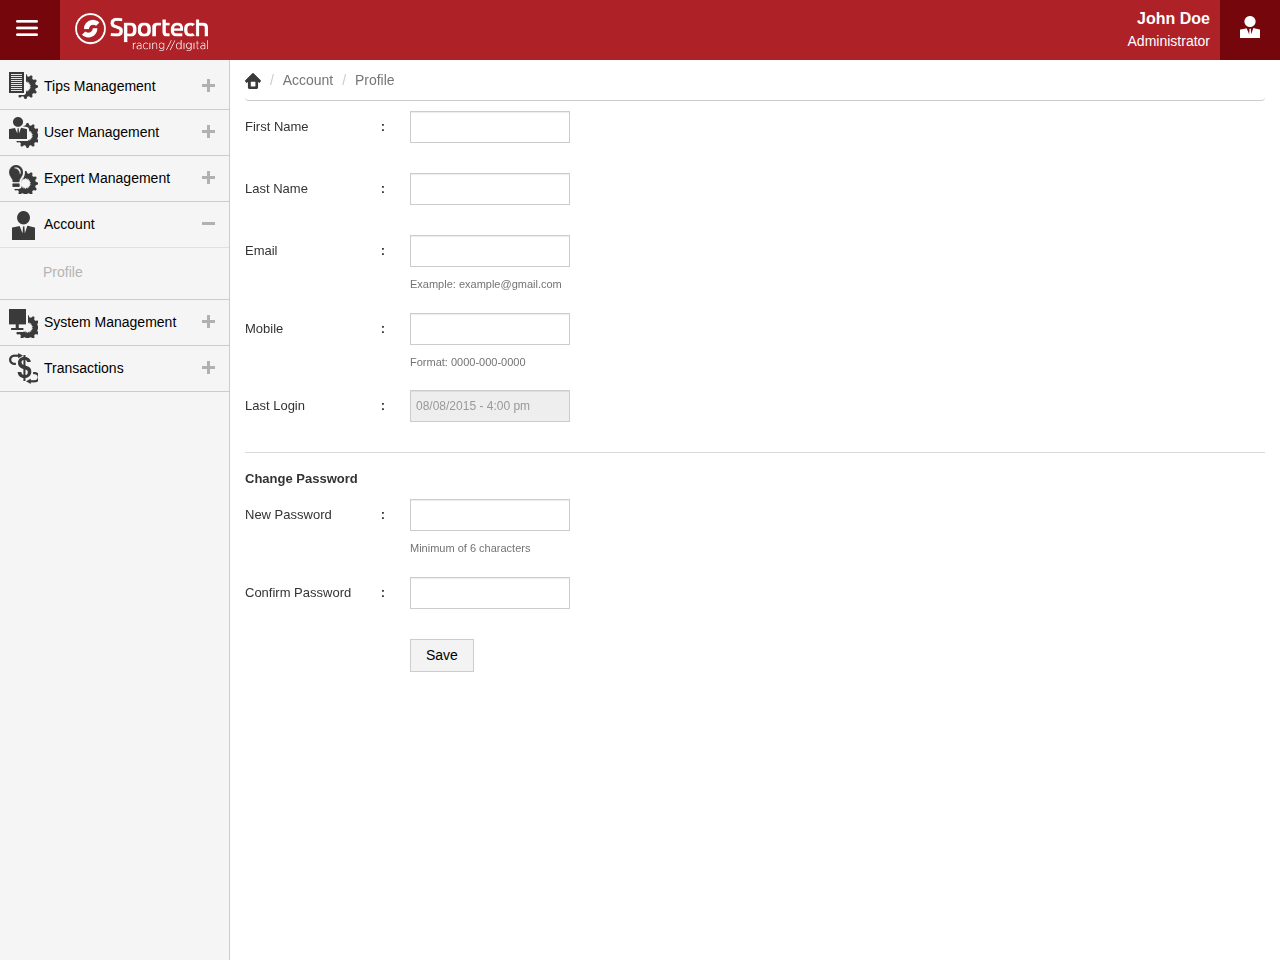
<file: portfolio/app/desktop-sportech/profile.html>
<!doctype html>
<html>
<head>
<title>Sportech - Account - Profile</title>
<meta charset="utf-8">
<meta http-equiv="X-UA-Compatible" content="IE=edge">
<meta name="viewport" content="width=device-width, initial-scale=1">

<!-- Bootstrap Start -->
<link rel="stylesheet" type="text/css" href="css/font-awesome.min.css">
<link rel="stylesheet" type="text/css" href="css/bootstrap.css">
<link rel="stylesheet" type="text/css" href="css/ie_split3.css">
<!--[if lt IE 9]>
	<script src="https://oss.maxcdn.com/libs/html5shiv/3.7.0/html5shiv.js"></script>
	<script src="https://oss.maxcdn.com/libs/respond.js/1.3.0/respond.min.js"></script>
<![endif]-->

<!-- <link href="http://cdn.datatables.net/plug-ins/1.10.7/integration/bootstrap/3/dataTables.bootstrap.css" type="text/css" rel="stylesheet">
<script src="http://cdn.datatables.net/1.10.7/js/jquery.dataTables.min.js" language="javascript" type="text/javascript"></script>-->

<!-- Bootstrap End -->

<!-- DatePicker Start -->
<!--<link href="css/bootstrap-datetimepicker.css" rel="stylesheet"> -->
<!-- DatePicker End -->

<script>
$('#myForm').validator()
</script>

<link href="css/style.css" rel="stylesheet" type="text/css">
<link href="css/custom.css" rel="stylesheet" type="text/css">
<link href="css/responsive.css" rel="stylesheet" type="text/css">
</head>
<body>

<div id="main">
	
  <!--Header Start-->
  <header class="navbar navbar-fixed-top bg-light">
    <div class="navbar-branding"><span id="toggle_sidemenu_l" class="fa fa-bars"></span></div>
    <div class="logo"><img src="images/logo.png" width="227" height="65"></div>
    <div class="menu-right">
        <div class="user-name"><strong>John Doe</strong> <br> Administrator</div>
        <div class="btn-group">
        <a data-toggle="dropdown" class="user-icon" href="#"></a>
           <ul role="menu" class="dropdown-menu dropdown-menu-right arrow_box">
              <li><a class="account" href="profile.html">Account</a></li>
              <li><a class="profile" href="profile.html">Profile</a></li>
              <li><a class="change-pass" href="profile.html">Change Password</a></li>
              <!--<li class="divider"></li> -->
              <li><a class="logout" href="index.html">Logout</a></li>
           </ul>
        </div>
    </div>
  </header>
  <!--Header End-->
  
  <!--Content Start-->
  <section id="content_wrapper">
    <section id="content" class="animated fadeIn Profile">
        <div class="col-lg-12">
        	<!--Breadcrumb Start-->
        	<ul class="breadcrumb">
                <li><a href="#"><img width="16" height="16" src="images/icon-home.png"></a></li>
                <li><a href="#">Account</a></li>
                <li class="active">Profile</li>
            </ul>
            <!--Breadcrumb End-->
            
            <!--Form Start-->
			
            <div class="form">
            	<form class="form-horizontal" role="form">        
                <ul>
                    <li>
                        <label class="control-label" for="FirstName">First Name <b class="colun">:</b></label>
                        <div class="col-sm-4"><input type="text" id="FirstName" class="form-control"></div>
						<div class="help-block with-errors"></div>
                    </li>
					
					<li>
                        <label class="control-label" for="LirstName">Last Name <b class="colun">:</b></label>
                        <div class="col-sm-4"><input type="text" id="LirstName" class="form-control"></div>
						<div class="help-block with-errors"></div>
                    </li>
					
					<li>
                        <label class="control-label" for="Email">Email <b class="colun">:</b></label>
                        <div class="col-sm-4"><input type="email" class="form-control" id="inputEmail" data-error="Bruh, that email address is invalid" required>
						<span class="help-block">Example: example@gmail.com</span>
                    </li>
					
					<li>
                        <label class="control-label" for="Phone">Mobile <b class="colun">:</b></label>
                        <div class="col-sm-4">
							<input id="phonenum" class="form-control" type="tel" pattern="^\d{4}-\d{3}-\d{4}$" required >
							<span class="help-block">Format: 0000-000-0000</span>
						</div>
                    </li>
					
					<li class="li-divider">
                        <label class="control-label" for="LastLogin">Last Login <b class="colun">:</b></label>
                        <div class="col-sm-4"><input type="text" id="LastLogin" placeholder="08/08/2015 - 4:00 pm" disabled class="form-control"></div>
						<div class="help-block with-errors"></div>
                    </li>
                    
                    <li>
                        <label class="control-label" for="ChangePassword"><strong>Change Password</strong></label>
                        <div class="col-sm-4"></div>
                    </li>
					
					<li>
                        <label class="control-label" for="NewPassword">New Password <b class="colun">:</b></label>
                        <div class="col-sm-4"><input type="password" data-minlength="6" class="form-control" id="inputPassword"  required>
						<span class="help-block">Minimum of 6 characters</span></div>
                    </li>
                    
                    <li>
                        <label class="control-label" for="ConfirmPassword">Confirm Password <b class="colun">:</b></label>
                        <div class="col-sm-4"><input type="password" class="form-control" id="inputPasswordConfirm" data-match="#inputPassword" data-match-error="Whoops, these don't match" required>
						<div class="help-block with-errors"></div></div>
                    </li>
                    
                    <li>
                        <label for="firstname">
                         &nbsp;
                        </label>

                        <div class="col-sm-4">
                            <button class="btn btn-default" type="submit">Save</button>
                        </div>
                        
                    </li>
                </ul>
				</form>
            </div>
            <!--Form End-->
			
			
            
            <!--TableGrid Form Start-->
            	<!--<div class="no-padd form"></div> -->
            <!--TableGrid Form End-->

            <!--TableGrid Start-->
            <!--<div class="table-responsive SystemLog"></div> -->
            <!--TableGrid End-->
            
            <!--Pagination Start-->
            	<!--<div class="no-padd col-md-12"></div> -->
            <!--Pagination End-->

        </div>
    </section>
  </section>
  <!--Content End-->
  
  <!--Sidebar Start-->
  <aside id="sidebar_left" class="nano nano-primary">
    <div class="nano-content">
      <ul class="nav sidebar-menu">
      
        <li><a class="accordion-toggle" href="#"> <span class="fa fa-fire TipsManagement"></span> <span class="sidebar-title">Tips Management</span> <span class="caret"></span></a>
          <ul class="nav sub-nav">
            <li><a href="expert-tips.html" class="">Expert Tips</a></li>
            <li><a href="#AddExpertTip" class="">Add Expert Tip</a></li>
          </ul>
        </li>
        
        <li><a class="accordion-toggle" href="#"> <span class="fa fa-fire UserManagement"></span> <span class="sidebar-title">User Management</span> <span class="caret"></span></a>
          <ul class="nav sub-nav">
            <li><a href="users.html" class="">Users</a></li>
            <li><a href="#AddUser" class="">Add User</a></li>
          </ul>
        </li>
        
        <li><a class="accordion-toggle" href="#"> <span class="fa fa-fire ExpertManagement"></span> <span class="sidebar-title">Expert Management</span> <span class="caret"></span></a>
          <ul class="nav sub-nav">
            <li><a href="tip-experts.html" class="">Tip Experts</a></li>
            <li><a href="#AddExpert" class="">Add Expert</a></li>
          </ul>
        </li>
        
        <li><a class="accordion-toggle menu-open" href="#"> <span class="fa fa-fire Account"></span> <span class="sidebar-title">Account</span> <span class="caret"></span></a>
          <ul class="nav sub-nav">
            <li><a href="profile.html" class="active">Profile</a></li>
          </ul>
        </li>
        
        <li><a class="accordion-toggle" href="#"> <span class="fa fa-fire SystemManagement"></span> <span class="sidebar-title">System Management</span> <span class="caret"></span></a>
          <ul class="nav sub-nav">
            <li><a href="system-setting.html" class="">System Setting</a></li>
            <li><a href="system-log.html" class="">System Log</a></li>
          </ul>
        </li>
        
        <li><a class="accordion-toggle" href="#"> <span class="fa fa-fire Transactions"></span> <span class="sidebar-title">Transactions</span> <span class="caret"></span></a>
          <ul class="nav sub-nav">
            <li><a href="activity.html" class="">Activity</a></li>
            <li><a href="ticket-settlement.html" class="">Ticket Settlement</a></li>
          </ul>
        </li>
      
      </ul>
    </div>
  </aside>
  <!--Sidebar End-->
  
</div>

<script type="text/javascript" src="js/jquery-1.11.1.min.js"></script> 
<script type="text/javascript" src="js/bootstrap.min.js"></script> 
<script type="text/javascript" src="js/utility.js"></script> 
<script type="text/javascript" src="js/main.js"></script> 
<script type="text/javascript">
jQuery(document).ready(function() {
	"use strict";
	// Init Theme Core      
	Core.init({
		sbm: "sb-l-c",
	});
});
</script>


</body>
</html>
</file>
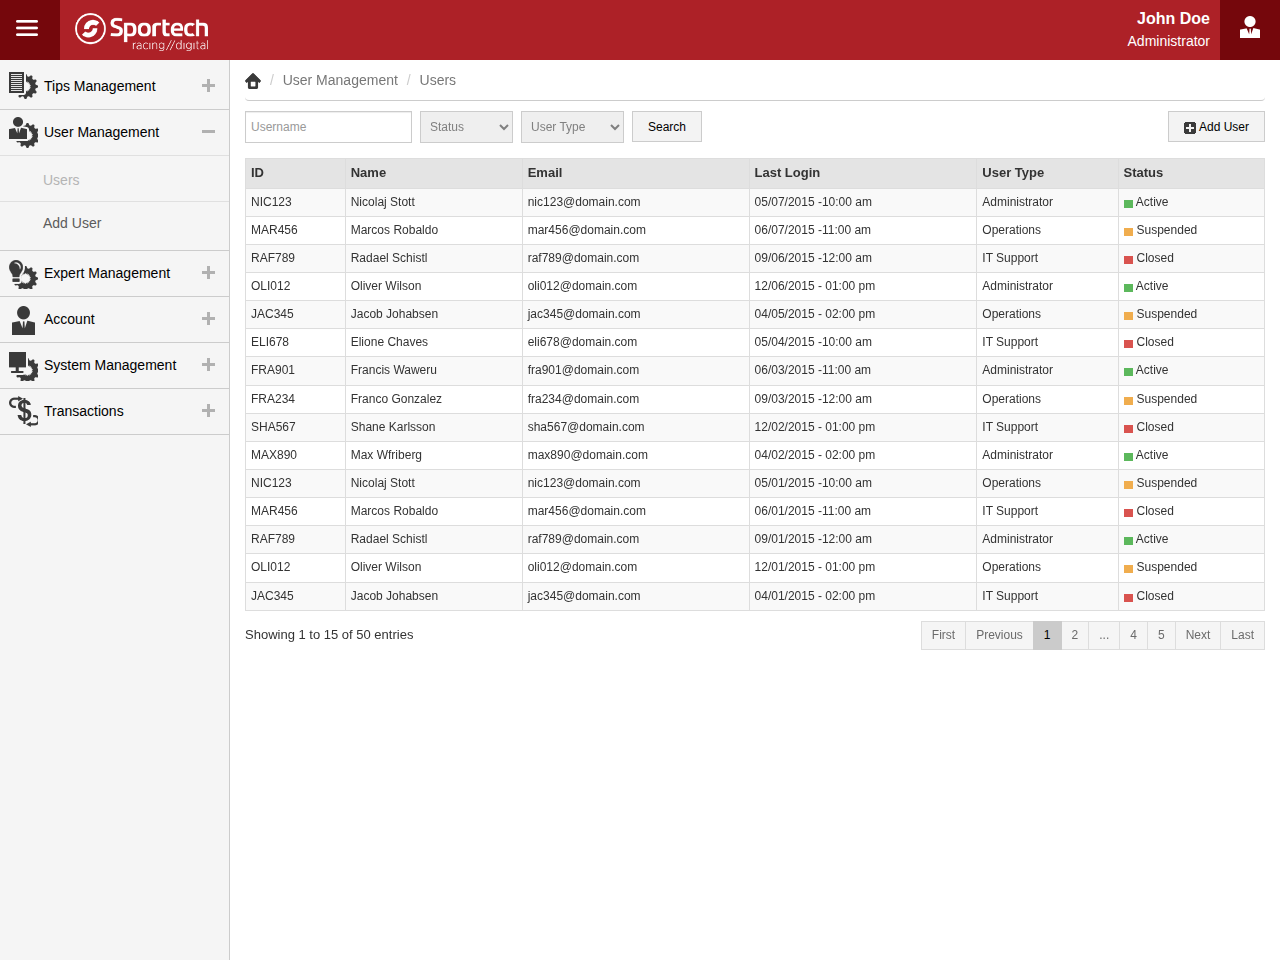
<file: portfolio/app/desktop-sportech/sort.html>
<!doctype html>
<html>
<head>
<title>Sportech - Tip Management - Expert Tips</title>
<meta charset="utf-8">
<meta http-equiv="X-UA-Compatible" content="IE=edge">
<meta name="viewport" content="width=device-width, initial-scale=1">

<!-- DatePicker Start -->
<link href="css/jquery-ui.css" type="text/css" rel="stylesheet">
<!-- DatePicker End -->

<!-- Bootstrap Start -->
<link rel="stylesheet" type="text/css" href="css/font-awesome.min.css">
<link rel="stylesheet" type="text/css" href="css/bootstrap.css">
<link rel="stylesheet" type="text/css" href="css/ie_split3.css">
<!--[if lt IE 9]>
	<script src="https://oss.maxcdn.com/libs/html5shiv/3.7.0/html5shiv.js"></script>
	<script src="https://oss.maxcdn.com/libs/respond.js/1.3.0/respond.min.js"></script>
<![endif]-->
<script type="text/javascript" src="js/jquery-1.11.3.min.js"></script>
<script type="text/javascript" src="js/bootstrap.min.js"></script>

<!--[if gte IE 9]>
  <style type="text/css">
    .gradient {
       filter: none;
    }
  </style>
<![endif]-->
<!-- Bootstrap End -->

<!-- Tooltip Start -->
<link href="css/jquery-tooltip.css" type="text/css" rel="stylesheet">
<script src="js/jquery-tooltip.js" type="text/javascript"></script>
<!-- Tooltip End -->

<!-- Sorting Start -->
<!--<link rel="stylesheet" href="http://cdn.datatables.net/1.10.2/css/jquery.dataTables.min.css"></style>-->
<link rel="stylesheet" href="css/jquery.dataTables.min.css"></style>
<!-- Sorting End -->

<link href="css/style.css" rel="stylesheet" type="text/css">
<link href="css/custom.css" rel="stylesheet" type="text/css">
<link href="css/responsive.css" rel="stylesheet" type="text/css">
</head>
<body>

<div id="main">

  <!--Header Start-->
  <header class="navbar navbar-fixed-top bg-light">
    <div class="navbar-branding"><span id="toggle_sidemenu_l" class="fa fa-bars"></span></div>
    <div class="logo"><img src="images/logo.png" width="227" height="65"></div>
    <div class="menu-right">
        <div class="user-name"><strong>John Doe</strong> <br> Administrator</div>
        <div class="btn-group">
        <a data-toggle="dropdown" class="user-icon" href="#"></a>
           <ul role="menu" class="dropdown-menu dropdown-menu-right arrow_box">
              <li><a class="account" href="account.html">Account</a></li>
              <li><a class="profile" href="profile.html">Profile</a></li>
              <li><a class="change-pass" href="profile.html">Change Password</a></li>
              <!--<li class="divider"></li> -->
              <li><a class="logout" href="index.html">Logout</a></li>
           </ul>
        </div>
    </div>
  </header>
  <!--Header End-->
  
  <!--Content Start-->
  <section id="content_wrapper">
    <section id="content" class="animated fadeIn ExpertTips">
        <div class="col-lg-12">
        	<!--Breadcrumb Start-->
        	<ul class="breadcrumb">
                <li><a href="#"><img width="16" height="16" src="images/icon-home.png"></a></li>
                <li><a href="#">User Management</a></li>
                <li class="active">Users</li>
            </ul>
            <!--Breadcrumb End-->
            
            <!--TableGrid Form Start-->
            <div class="no-padd form-gird">
				<ul>
					<li>
						<div class="input-group">
							<input id="Username" type="text" placeholder="Username" class="form-control" />
						</div>
					</li>
					
					<li>
						<select>
						  <option value="Status" selected>Status</option>
						  <option value="Complete">Active</option>
						  <option value="Live">Suspended</option>
						  <option value="Pending">Closed</option>
						</select>
					</li>
					
					<li>
						 <select>
						  <option value="Status" selected>User Type</option>
						  <option value="Complete">Administrator</option>
						  <option value="Live">Operations</option>
						  <option value="Pending">IT Support</option>
						</select>						
					</li>
					
					<li><button class="btn btn-default btn-sm" type="button" data-target="#Information" data-toggle="modal">Search</button></li>
				</ul>
				<button class="btn btn-default btn-sm pull-right" type="button" data-target="#AddUser" data-toggle="modal"><img width="12" height="12" src="images/icon-add.png"> Add User</button>
			</div>
            <!--TableGrid Form End-->

            <!--TableGrid Start-->			
            <div class="table-responsive ">
              <table id="myTable" class="table table-condensed table-striped table-bordered table-hover no-margin">
                <thead>
                  <tr>
                    <th class="th-ID" data-field="id" data-align="right" data-sortable="true">ID</th>
                    <th class="th-Name" data-field="Name" data-align="center" data-sortable="true">Name</th>
                    <th class="th-Email" data-field="Email" data-sortable="true">Email</th>
                    <th class="th-LastLogin">Last Login</th>
                    <th class="th-UserType">User Type</th>
					<th class="th-Status">Status</th>
                  </tr>                                             
                </thead>
				
                <tbody>
					<tr>
                        <td class="td-ID"><span class="name">NIC123</span></td>
                        <td class="td-Name">Nicolaj Stott</td>
                        <td class="td-Email">nic123@domain.com</td>
                        <td class="td-LastLogin">05/07/2015 -10:00 am</td>
                        <td class="td-UserType">Administrator</td>
                        <td class="td-Status"><span class="label label label-success">&nbsp;</span> Active</td>
                    </tr>
					
					<tr>
                        <td class="td-ID"><span class="name">MAR456</span></td>
                        <td class="td-Name">Marcos Robaldo</td>
                        <td class="td-Email">mar456@domain.com</td>
                        <td class="td-LastLogin">06/07/2015 -11:00 am</td>
                        <td class="td-UserType">Operations</td>
                        <td class="td-Status"><span class="label label label-warning">&nbsp;</span> Suspended</td>
                    </tr>
					
					<tr>
                        <td class="td-ID"><span class="name">RAF789</span></td>
                        <td class="td-Name">Radael Schistl</td>
                        <td class="td-Email">raf789@domain.com</td>
                        <td class="td-LastLogin">09/06/2015 -12:00 am</td>
                        <td class="td-UserType">IT Support</td>
                        <td class="td-Status"><span class="label label label-danger">&nbsp;</span> Closed</td>
                    </tr>
					
					<tr>
                        <td class="td-ID"><span class="name">OLI012</span></td>
                        <td class="td-Name">Oliver Wilson</td>
                        <td class="td-Email">oli012@domain.com</td>
                        <td class="td-LastLogin">12/06/2015 - 01:00 pm</td>
                        <td class="td-UserType">Administrator</td>
                        <td class="td-Status"><span class="label label label-success">&nbsp;</span> Active</td>
                    </tr>
					
					<tr>
                        <td class="td-ID"><span class="name">JAC345</span></td>
                        <td class="td-Name">Jacob Johabsen</td>
                        <td class="td-Email">jac345@domain.com</td>
                        <td class="td-LastLogin">04/05/2015 - 02:00 pm</td>
                        <td class="td-UserType">Operations</td>
                        <td class="td-Status"><span class="label label label-warning">&nbsp;</span> Suspended</td>
                    </tr>
					
					<tr>
                        <td class="td-ID"><span class="name">ELI678</span></td>
                        <td class="td-Name">Elione Chaves</td>
                        <td class="td-Email">eli678@domain.com</td>
                        <td class="td-LastLogin">05/04/2015 -10:00 am</td>
                        <td class="td-UserType">IT Support</td>
                        <td class="td-Status"><span class="label label label-danger">&nbsp;</span> Closed</td>
                    </tr>
					
					<tr>
                        <td class="td-ID"><span class="name">FRA901</span></td>
                        <td class="td-Name">Francis Waweru</td>
                        <td class="td-Email">fra901@domain.com</td>
                        <td class="td-LastLogin">06/03/2015 -11:00 am</td>
                        <td class="td-UserType">Administrator</td>
                        <td class="td-Status"><span class="label label label-success">&nbsp;</span> Active</td>
                    </tr>
					
					<tr>
                        <td class="td-ID"><span class="name">FRA234</span></td>
                        <td class="td-Name">Franco Gonzalez</td>
                        <td class="td-Email">fra234@domain.com</td>
                        <td class="td-LastLogin">09/03/2015 -12:00 am</td>
                        <td class="td-UserType">Operations</td>
                        <td class="td-Status"><span class="label label label-warning">&nbsp;</span> Suspended</td>
                    </tr>
					
					<tr>
                        <td class="td-ID"><span class="name">SHA567</span></td>
                        <td class="td-Name">Shane Karlsson</td>
                        <td class="td-Email">sha567@domain.com</td>
                        <td class="td-LastLogin">12/02/2015 - 01:00 pm</td>
                        <td class="td-UserType">IT Support</td>
                        <td class="td-Status"><span class="label label label-danger">&nbsp;</span> Closed</td>
                    </tr>
					
					<tr>
                        <td class="td-ID"><span class="name">MAX890</span></td>
                        <td class="td-Name">Max Wfriberg</td>
                        <td class="td-Email">max890@domain.com</td>
                        <td class="td-LastLogin">04/02/2015 - 02:00 pm</td>
                        <td class="td-UserType">Administrator</td>
                        <td class="td-Status"><span class="label label label-success">&nbsp;</span> Active</td>
                    </tr>
					
					<tr>
                        <td class="td-ID"><span class="name">NIC123</span></td>
                        <td class="td-Name">Nicolaj Stott</td>
                        <td class="td-Email">nic123@domain.com</td>
                        <td class="td-LastLogin">05/01/2015 -10:00 am</td>
                        <td class="td-UserType">Operations</td>
                        <td class="td-Status"><span class="label label label-warning">&nbsp;</span> Suspended</td>
                    </tr>
					
					<tr>
                        <td class="td-ID"><span class="name">MAR456</span></td>
                        <td class="td-Name">Marcos Robaldo</td>
                        <td class="td-Email">mar456@domain.com</td>
                        <td class="td-LastLogin">06/01/2015 -11:00 am</td>
                        <td class="td-UserType">IT Support</td>
                        <td class="td-Status"><span class="label label label-danger">&nbsp;</span> Closed</td>
                    </tr>
					
					<tr>
                        <td class="td-ID"><span class="name">RAF789</span></td>
                        <td class="td-Name">Radael Schistl</td>
                        <td class="td-Email">raf789@domain.com</td>
                        <td class="td-LastLogin">09/01/2015 -12:00 am</td>
                        <td class="td-UserType">Administrator</td>
                        <td class="td-Status"><span class="label label label-success">&nbsp;</span> Active</td>
                    </tr>
					
					<tr>
                        <td class="td-ID"><span class="name">OLI012</span></td>
                        <td class="td-Name">Oliver Wilson</td>
                        <td class="td-Email">oli012@domain.com</td>
                        <td class="td-LastLogin">12/01/2015 - 01:00 pm</td>
                        <td class="td-UserType">Operations</td>
                        <td class="td-Status"><span class="label label label-warning">&nbsp;</span> Suspended</td>
                    </tr>
					
					<tr>
                        <td class="td-ID"><span class="name">JAC345</span></td>
                        <td class="td-Name">Jacob Johabsen</td>
                        <td class="td-Email">jac345@domain.com</td>
                        <td class="td-LastLogin">04/01/2015 - 02:00 pm</td>
                        <td class="td-UserType">IT Support</td>
                        <td class="td-Status"><span class="label label label-danger">&nbsp;</span> Closed</td>
                    </tr>
                </tbody>
              </table>

            </div>
            <!--TableGrid End-->

            <!--Pagination Start-->
            <div class="no-padd col-md-12">
            	<div class="table-entries">Showing 1 to 15 of 50 entries</div>
                
                <nav class="pagination-nav">
                  <ul class="pagination pagination-sm pull-right">
                    <li><a aria-label="First" href="#"><span aria-hidden="true">First</span></a></li>
                    <li><a aria-label="Previous" href="#"><span aria-hidden="true">Previous</span></a></li>
                    <li class="active"><a href="#">1</a></li>
                    <li><a href="#">2</a></li>
                    <li><a href="#">...</a></li>
                    <li><a href="#">4</a></li>
                    <li><a href="#">5</a></li>
                    <li><a aria-label="Next" href="#"><span aria-hidden="true">Next</span></a></li>
                    <li><a aria-label="Last" href="#"><span aria-hidden="true">Last</span></a></li>
                  </ul>
                </nav>
            </div>
            <!--Pagination End-->

        </div>
    </section>
  </section>
  <!--Content End-->
  
  <!--Sidebar Start-->
  <aside id="sidebar_left" class="nano nano-primary">
    <div class="nano-content">
      <ul class="nav sidebar-menu">
      
        <li><a class="accordion-toggle" href="#"> <span class="fa fa-fire TipsManagement"></span> <span class="sidebar-title">Tips Management</span> <span class="caret"></span></a>
          <ul class="nav sub-nav">
            <li><a href="expert-tips.html" class="">Expert Tips</a></li>
            <li><a href="#AddExpertTip" class="">Add Expert Tip</a></li>
          </ul>
        </li>
        
        <li><a class="accordion-toggle menu-open" href="#"> <span class="fa fa-fire UserManagement"></span> <span class="sidebar-title">User Management</span> <span class="caret"></span></a>
          <ul class="nav sub-nav">
            <li><a href="users.html" class="active">Users</a></li>
            <li><a href="#AddUser" class="" data-target="#AddUser" data-toggle="modal">Add User</a></li>
          </ul>
        </li>
        
        <li><a class="accordion-toggle" href="#"> <span class="fa fa-fire ExpertManagement"></span> <span class="sidebar-title">Expert Management</span> <span class="caret"></span></a>
          <ul class="nav sub-nav">
            <li><a href="tip-experts.html" class="">Tip Experts</a></li>
            <li><a href="#AddExpert" class="">Add Expert</a></li>
          </ul>
        </li>
        
        <li><a class="accordion-toggle" href="#"> <span class="fa fa-fire Account"></span> <span class="sidebar-title">Account</span> <span class="caret"></span></a>
          <ul class="nav sub-nav">
            <li><a href="profile.html" class="">Profile</a></li>
          </ul>
        </li>
        
        <li><a class="accordion-toggle" href="#"> <span class="fa fa-fire SystemManagement"></span> <span class="sidebar-title">System Management</span> <span class="caret"></span></a>
          <ul class="nav sub-nav">
            <li><a href="system-setting.html" class="">System Setting</a></li>
            <li><a href="system-log.html" class="">System Log</a></li>
          </ul>
        </li>
        
        <li><a class="accordion-toggle" href="#"> <span class="fa fa-fire Transactions"></span> <span class="sidebar-title">Transactions</span> <span class="caret"></span></a>
          <ul class="nav sub-nav">
            <li><a href="activity.html" class="">Activity</a></li>
            <li><a href="ticket-settlement.html" class="">Ticket Settlement</a></li>
          </ul>
        </li>
      
      </ul>
    </div>
  </aside>
  <!--Sidebar End-->
  
</div>

<!-- Modal Start -->
<div class="modal fade" id="Information" role="dialog">
  <div class="modal-dialog">
      <!-- Modal content-->
      <div class="modal-content">
        <div class="modal-header">
          <button type="button" class="close" data-dismiss="modal">&times;</button>
          <h4 class="modal-title">Information</h4>
        </div>
		
        <div class="modal-body">	  
		  <div class="rows">
			Try again later
		  </div>
		  
		  <div class="rows">&nbsp;</div>
        </div>
		
        <div class="modal-footer">
          <button type="button" class="btn btn-default" data-dismiss="modal">Close</button>
          <!--<button type="button" class="btn btn-success" data-dismiss="modal">Submit</button>-->
        </div>
      </div>
	  <!-- Modal content end-->
    </div>
</div>
<!-- Modal End -->

<!-- Modal Start -->
<div class="modal fade Inner AddUser" id="AddUser" role="dialog">
  <div class="modal-dialog">
      <!-- Modal content-->
      <div class="modal-content">
        <div class="modal-header">
          <button type="button" class="close" data-dismiss="modal">&times;</button>
          <h4 class="modal-title">Add New Expert Tip</h4>
        </div>
		
        <div class="modal-body">
          <div class="rows">
			<ul class="RaceTrackBet">
				<li class="RaceDate">
					<label>RaceDate <i class="icon-info"><a href="#" title="RaceDate" rel="tooltip"><img width="12" height="12" src="images/icon-info.png"></a></i></label>
					<div class='input-group icon-calendar'>
						<span class="input-group-addon"><span class="glyphicon"></span></span>
						<input id="date-picker-1" type="text" placeholder="Start Date" class="date-picker form-control custom-cal-icon " />
						<!--<input id="date-picker-33" type="text" placeholder="08/07/2015" class="date-picker form-control" />-->
					</div>
				</li>
				<li class="Track">
					<label>Track <i class="icon-info"><a href="#" title="Track" rel="tooltip"><img width="12" height="12" src="images/icon-info.png"></a></i></label>
					<div class='input-group icon-track'>
						<span class="input-group-addon"><span class="glyphicon"></span></span>
						<select>
							<option>Beamount de Lomagne</option>
							<option>Gøteborg Galopbane</option>
							<option>Klampenborg</option>
							<option>Charlottenlund</option>
							<option selected>Jagersro Galop</option>
						</select>
					</div>
				</li>
				
				<li class="Bet">
					<label>Bet <i class="icon-info"><a href="#" title="Bet" rel="tooltip"><img width="12" height="12" src="images/icon-info.png"></a></i></label>
					<div class='input-group icon-bet'>
						<span class="input-group-addon"><span class="glyphicon"></span></span>
						<select>
							<option selected>V86</option>
							<option>V5</option>
							<option>V4</option>
						</select>
					</div>
				</li>
			</ul>
		  </div>
		  
		  <div class="rows">
			<ul class="race">
				<li>
					<label>Race <i class="icon-info"><a href="#" title="Race" rel="tooltip"><img width="12" height="12" src="images/icon-info.png"></a></i></label>
					<div class='input-group icon-race'>
						<span class="input-group-addon"><span class="glyphicon"></span></span>
						<ul class="race-numb">
							<li class=""><a href="#">1</a></li>
							<li class=""><a href="#">2</a></li>
							<li class=""><a href="#">3</a></li>
							<li class=""><a href="#">4</a></li>
							<li class="active"><a href="#">5</a></li>
							<li class=""><a href="#">6</a></li>
							<li class=""><a href="#">7</a></li>
							<li class=""><a href="#">8</a></li>
							<li class=""><a href="#">9</a></li>
							<li class=""><a href="#">10</a></li>
							<li class=""><a href="#">11</a></li>
							<li class=""><a href="#">12</a></li>
							<li class=""><a href="#">13</a></li>
							<li class=""><a href="#">14</a></li>
							<li class=""><a href="#">15</a></li>
							<li class=""><a href="#">16</a></li>
						 </ul>
					</div>
				</li>
			</ul>
		  </div>
		  
		  <div class="rows">
			<ul class="SelectionTotal">
				<li class="Selection">
					<label>Section <i class="icon-info"><a href="#" title="Race" rel="tooltip"><img width="12" height="12" src="images/icon-info.png"></a></i></label>
					<table class="Section-table" width="100%" border="0" cellspacing="0" cellpadding="0">
					  <tr>
						<td class="leg">Leg-1</td>
						<td class="numbs1">1,2</td>
						<td class="numbs2">2</td>
					  </tr>
					  <tr>
						<td class="leg">Leg-2</td>
						<td class="numbs1">1</td>
						<td class="numbs2">2</td>
					  </tr>
					  <tr>
						<td class="leg">Leg-3</td>
						<td class="numbs1">1</td>
						<td class="numbs2">2</td>
					  </tr>
					  <tr>
						<td class="leg">Leg-4</td>
						<td class="numbs1">1</td>
						<td class="numbs2">2</td>
					  </tr>
					  <tr>
						<td class="leg">Leg-5</td>
						<td class="numbs1">1</td>
						<td class="numbs2">2</td>
					  </tr>
					  <tr>
						<td class="leg">Leg-6</td>
						<td class="numbs1">1</td>
						<td class="numbs2">2</td>
					  </tr>
					  <tr>
						<td class="leg">Leg-7</td>
						<td class="numbs1">1</td>
						<td class="numbs2">2</td>
					  </tr>
					  <tr>
						<td class="leg">Leg-8</td>
						<td class="numbs1">1</td>
						<td class="numbs2">2</td>
					  </tr>
					</table>
				</li>
				
				<li class="Total">
					<ul class="TSD">
						<li>
							<ul class="TS">
								<li class="Total">
									<label>Total Tip Price <i class="icon-info"><a title="Total Tip Price" rel="tooltip" href="#"><img width="12" height="12" src="images/icon-info.png"></a></i></label>
									<div class="input-group">
										<span class="input-group-addon"><span class="glyphicon">Kr</span></span>
										<input type="text" class="form-control" placeholder="400">
									</div>
								</li>
								<li class="Shares no-margin">
									<label>Shares <i class="icon-info"><a title="Shares" rel="tooltip" href="#"><img width="12" height="12" src="images/icon-info.png"></a></i></label>
									<div class="input-group">
										<span class="input-group-addon"><span class="glyphicon">#</span></span>
										<input type="text" class="form-control" placeholder="20">
									</div>
								</li>
							</ul>
						</li>
						
						<li>
							<ul class="SCS">
								<li class="Stake">
									<label>Stake Per Share <i class="icon-info"><a title="Stake Per Share" rel="tooltip" href="#"><img width="12" height="12" src="images/icon-info.png"></a></i></label>
									<input type="text" class="form-control" value="10 Kr.">
								</li>
								
								<li class="Combo">
									<label>Combo <i class="icon-info"><a title="Combo" rel="tooltip" href="#"><img width="12" height="12" src="images/icon-info.png"></a></i></label>
									<input type="text" class="form-control" value="2">
								</li>
								
								<li class="Share no-marg">
									<label>Share Price <i class="icon-info"><a title="Share Price" rel="tooltip" href="#"><img width="12" height="12" src="images/icon-info.png"></a></i></label>
									<input type="text" class="form-control" value="20 Kr.">
								</li>
							</ul>
						</li>
						
						<li class="no-marg">
							<label>Description <i class="icon-info"><a title="Description" rel="tooltip" href="#"><img width="12" height="12" src="images/icon-info.png"></a></i></label>
							<div class="input-group no-marg">
								<span class="input-group-addon"><span class="glyphicon glyphicon-comment"></span></span>
								<textarea class="form-control" value="" size="30" rows="3">This coupon has 5 Twilight Dream in leg 3 and four horses in the rest of the legs.</textarea>
							</div>
						</li>
					</ul>
				</li>
			  </ul>
		  </div>
		  
		  <div class="rows">&nbsp;</div>
        </div>
		
        <div class="modal-footer">
          <button type="button" class="btn btn-default" data-dismiss="modal">Cancel</button>
          <button type="button" class="btn btn-success" data-dismiss="modal">Submit</button>
        </div>
      </div>
	  <!-- Modal content end-->
    </div>
</div>
<!-- Modal End -->

<!-- Modal Start -->
<div class="modal fade Inner View" id="View" role="dialog">
  <div class="modal-dialog">
  <!-- Modal content-->
  <div class="modal-content">
	<div class="modal-header">
	  <button type="button" class="close" data-dismiss="modal">&times;</button>
	  <h4 class="modal-title">Expert Tip</h4>
	</div>
	
	<div class="modal-body">
	  <!--<p>Some text in the modal.</p> -->
	  
	  <!--Table Grid Start-->
	<table width="100%" border="0" cellspacing="0" cellpadding="0" class="table-track">
	<tr>
	<td class="li-divider">
		<div class="track">Jagersro Galop - 05/07/2015 - V4 - Race 3</div>
		<div class="price pull-right"><div class="tool">Price (Kr.)</div> 1.200,00</div>
	</td>
	</tr>
	<tr>
	<td class="li-divider"><div class="price pull-left"><div class="tool">Selections</div> 1,3,7,8,9/2,4,6,9/1,2,3,4,5,9/6</div></td>
	</tr>
	<tr>
	<td>
		<table width="100%" border="0" cellspacing="0" cellpadding="0">
	<tr>
	<td><div class="date"><label>Date</label> 05/07/2015</div></td>
	<td ><div class="expert"><label>Expert</label> John Doe</div></td>
	<td><div class="total alignC"><label>Total Shares</label> 10</div></td>
	<td><div class="shares-reserved alignC"><label>Shares Reserved</label> 5</div></td>
	<td><div class="shares-left alignC no-bdr"><label>Shares Left</label> 5</div></td>
	</tr>
	</table>

	</td>
	</tr>
	</table>

	  <!--Table Grid Start-->
	  <div class="table-responsive">
		 <table class="table table-condensed table-striped table-bordered table-hover no-margin">
			<thead>
			  <tr>
				<th class="th-Timestamp">Timestamp</th>
				<th class="th-Player">Player</th>
				<th class="th-Shares">Shares <i class="icon-info"><a href="#" data-toggle="tooltip" data-placement="top" title="Shares"><img width="12" height="12" src="images/icon-info.png"></a></i></th>
				<th class="th-Price">Price (Kr.)</th>
				<th class="th-Status">Status</th>
			  </tr>                                             
			</thead>
																			   
			<tbody>
				<tr>
					<td class="td-Timestamp"><span class="name">06/07/2015 - 11:00 am</span></td>
					<td class="td-Player">Michael</td>
					<td class="td-Shares">1</td>
					<td class="td-Price">20.00</td>
					<td class="td-Status"><span class="label label label-success">&nbsp;</span> Reserved</td>
				</tr>
				
				<tr>
					<td class="td-Timestamp"><span class="name">09/06/2015 - 12:00 am</span></td>
					<td class="td-Player">Joshua</td>
					<td class="td-Shares">1</td>
					<td class="td-Price">20.00</td>
					<td class="td-Status"><span class="label label label-warning">&nbsp;</span> Purchase</td>
				</tr>
				
				<tr>
					<td class="td-Timestamp"><span class="name">12/05/2015 - 01:00 pm</span></td>
					<td class="td-Player">Andrew</td>
					<td class="td-Shares">1</td>
					<td class="td-Price">20.00</td>
					<td class="td-Status"><span class="label label label-danger">&nbsp;</span> Void</td>
				</tr>
				
				<tr>
					<td class="td-Timestamp"><span class="name">06/07/2015 - 11:00 am</span></td>
					<td class="td-Player">Michael</td>
					<td class="td-Shares">1</td>
					<td class="td-Price">20.00</td>
					<td class="td-Status"><span class="label label label-success">&nbsp;</span> Reserved</td>
				</tr>
				
				<tr>
					<td class="td-Timestamp"><span class="name">09/06/2015 - 12:00 am</span></td>
					<td class="td-Player">Joshua</td>
					<td class="td-Shares">1</td>
					<td class="td-Price">20.00</td>
					<td class="td-Status"><span class="label label label-warning">&nbsp;</span> Purchase</td>
				</tr>
				
				<tr>
					<td class="td-Timestamp"><span class="name">12/05/2015 - 01:00 pm</span></td>
					<td class="td-Player">Andrew</td>
					<td class="td-Shares">1</td>
					<td class="td-Price">20.00</td>
					<td class="td-Status"><span class="label label label-danger">&nbsp;</span> Void</td>
				</tr>
				
				<tr>
					<td class="td-Timestamp"><span class="name">06/07/2015 - 11:00 am</span></td>
					<td class="td-Player">Michael</td>
					<td class="td-Shares">1</td>
					<td class="td-Price">20.00</td>
					<td class="td-Status"><span class="label label label-success">&nbsp;</span> Reserved</td>
				</tr>
				
				<tr>
					<td class="td-Timestamp"><span class="name">09/06/2015 - 12:00 am</span></td>
					<td class="td-Player">Joshua</td>
					<td class="td-Shares">1</td>
					<td class="td-Price">20.00</td>
					<td class="td-Status"><span class="label label label-warning">&nbsp;</span> Purchase</td>
				</tr>
				
				<tr>
					<td class="td-Timestamp"><span class="name">12/05/2015 - 01:00 pm</span></td>
					<td class="td-Player">Andrew</td>
					<td class="td-Shares">1</td>
					<td class="td-Price">20.00</td>
					<td class="td-Status"><span class="label label label-danger">&nbsp;</span> Void</td>
				</tr>

			</tbody>
		  </table>
	  </div>
	  <!--Table Grid End-->
	</div>
	
	<div class="modal-footer">
	  <button type="button" class="btn btn-default" data-dismiss="modal">Cancel</button>
	  <!--<button type="button" class="btn btn-success" data-dismiss="modal">Submit</button> -->
	</div>
  </div>
</div>
</div>
<!-- Modal End -->

<!-- Modal Start -->
<div class="modal fade Inner View ViewSmall" id="ViewSmall" role="dialog">
  <div class="modal-dialog">
      <!-- Modal content-->
      <div class="modal-content">
        <div class="modal-header">
          <button type="button" class="close" data-dismiss="modal">&times;</button>
          <h4 class="modal-title">Expert Tip</h4>
        </div>
		
        <div class="modal-body">          
          <!--Table Grid Start-->
		  <table width="100%" border="0" cellspacing="0" cellpadding="0" class="table-track">
  <tr>
    <td class="li-divider">
    	<div class="track">Jagersro Galop - 05/07/2015 - V4 - Race 3</div>
        <div class="price pull-right"><div class="tool">Price (Kr.)</div> 1.200,00</div>
    </td>
  </tr>
  <tr>
    <td class="li-divider"><div class="price pull-left"><div class="tool">Selections</div> 1,3,7,8,9/2,4,6,9/1,2,3,4,5,9/6</div></td>
  </tr>
  <tr>
    <td>
    	<table width="100%" border="0" cellspacing="0" cellpadding="0">
  <tr>
    <td><div class="date"><label>Date</label> 05/07/2015</div></td>
    <td ><div class="expert"><label>Expert</label> John Doe</div></td>
    <td><div class="total alignC"><label>Total Shares</label> 10</div></td>
    <td><div class="shares-reserved alignC"><label>Shares Reserved</label> 5</div></td>
    <td><div class="shares-left alignC no-bdr"><label>Shares Left</label> 5</div></td>
  </tr>
</table>

    </td>
  </tr>
</table>
        </div>
		
        <div class="modal-footer">
          <button type="button" class="btn btn-default pull-left" data-dismiss="modal">Edit</button>
		  <button type="button" class="btn btn-default pull-left" data-dismiss="modal">Approve</button>
		  <button type="button" class="btn btn-default pull-left" data-dismiss="modal">Void</button>
		  <button type="button" class="btn btn-default" data-dismiss="modal">Cancel</button>
          <!--<button type="button" class="btn btn-success" data-dismiss="modal">Submit</button> -->
        </div>
      </div>
    </div>
</div>
<!-- Modal End -->

<script src="js/jquery-ui.js" type="text/javascript"></script>
<script type="text/javascript">
$(window).load(function(){
$(".date-picker").datepicker();

$(".date-picker").on("change", function () {
    var id = $(this).attr("id");
    var val = $("label[for='" + id + "']").text();
    $("#msg").text(val + " changed");
	$( ".selector" ).datepicker({ dateFormat: 'yy-mm-dd' });
});
});  
</script>

<script type="text/javascript" src="js/utility.js"></script> 
<script type="text/javascript" src="js/main.js"></script> 
<script type="text/javascript">
jQuery(document).ready(function() {
	"use strict";
	// Init Theme Core      
	Core.init({
		sbm: "sb-l-c",
	});
});
</script>

<!-- Sorting Start -->
<script type="text/javascript" src="http://cdn.datatables.net/1.10.2/js/jquery.dataTables.min.js"></script>
<script>
$(document).ready(function(){
    $('#myTable').dataTable();
});
</script>
<style>
#myTable_wrapper{width:99%; margin-bottom:20px;}
#myTable_length{display:none;}
#myTable_filter{display:none;}
#myTable_info{display:none;}
#myTable_paginate{display:none;}
</style>
<!-- Sorting End -->

</body>
</html>
</file>
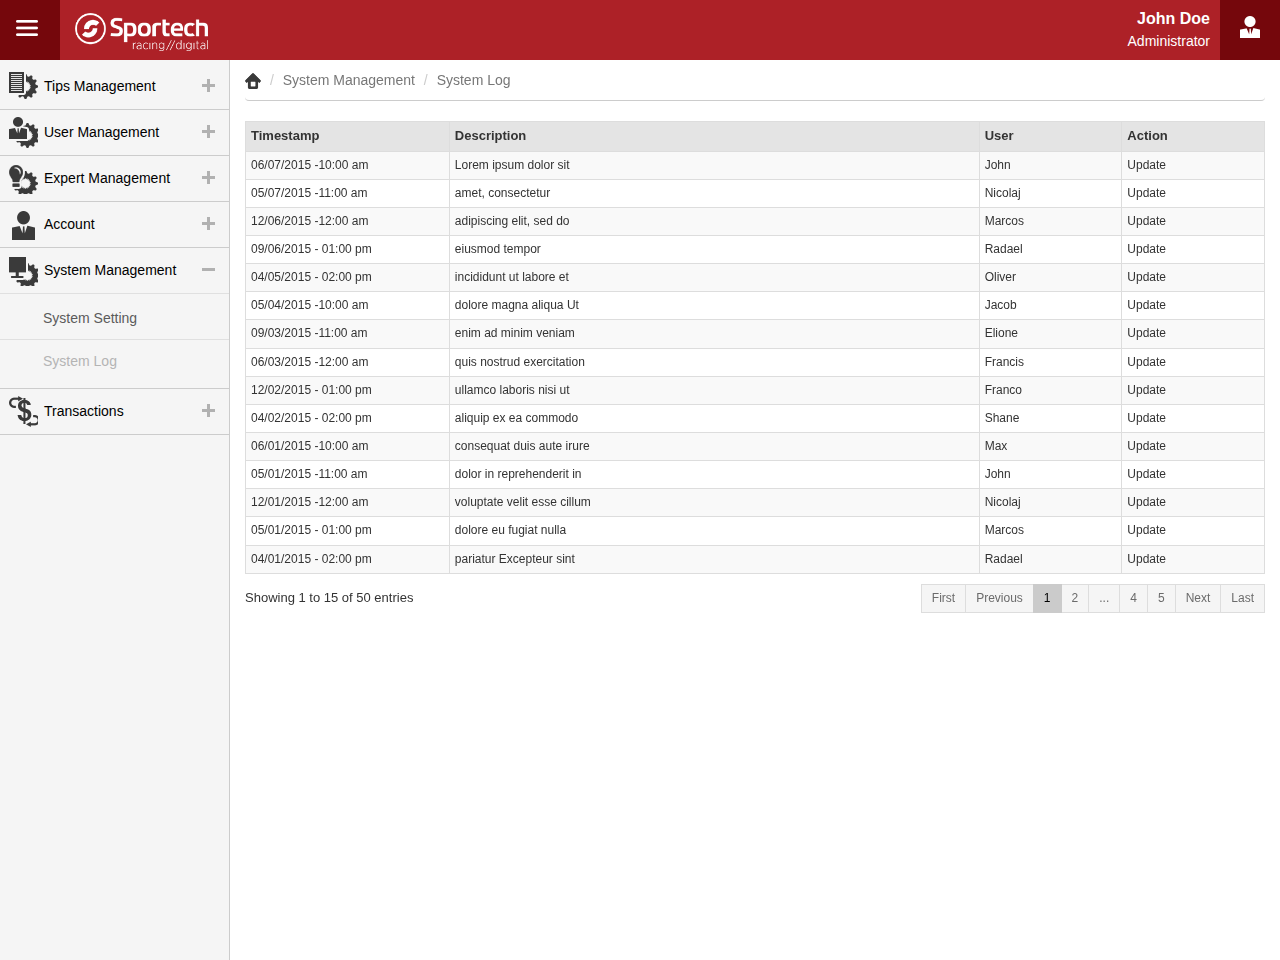
<file: portfolio/app/desktop-sportech/system-log.html>
<!doctype html>
<html>
<head>
<title>Sportech - System Management - System Log</title>
<meta charset="utf-8">
<meta http-equiv="X-UA-Compatible" content="IE=edge">
<meta name="viewport" content="width=device-width, initial-scale=1">

<!-- Bootstrap Start -->
<link rel="stylesheet" type="text/css" href="css/font-awesome.min.css">
<link rel="stylesheet" type="text/css" href="css/bootstrap.css">
<link rel="stylesheet" type="text/css" href="css/ie_split3.css">
<!--[if lt IE 9]>
	<script src="https://oss.maxcdn.com/libs/html5shiv/3.7.0/html5shiv.js"></script>
	<script src="https://oss.maxcdn.com/libs/respond.js/1.3.0/respond.min.js"></script>
<![endif]-->

<!-- <link href="http://cdn.datatables.net/plug-ins/1.10.7/integration/bootstrap/3/dataTables.bootstrap.css" type="text/css" rel="stylesheet">
<script src="http://cdn.datatables.net/1.10.7/js/jquery.dataTables.min.js" language="javascript" type="text/javascript"></script>-->
<!-- Bootstrap End -->

<!-- DatePicker Start -->
<!--<link href="css/bootstrap-datetimepicker.css" rel="stylesheet"> -->
<!-- DatePicker End -->

<link href="css/style.css" rel="stylesheet" type="text/css">
<link href="css/custom.css" rel="stylesheet" type="text/css">
<link href="css/responsive.css" rel="stylesheet" type="text/css">
</head>
<body>

<div id="main">
	
  <!--Header Start-->
  <header class="navbar navbar-fixed-top bg-light">
    <div class="navbar-branding"><span id="toggle_sidemenu_l" class="fa fa-bars"></span></div>
    <div class="logo"><img src="images/logo.png" width="227" height="65"></div>
    <div class="menu-right">
        <div class="user-name"><strong>John Doe</strong> <br> Administrator</div>
        <div class="btn-group">
        <a data-toggle="dropdown" class="user-icon" href="#"></a>
           <ul role="menu" class="dropdown-menu dropdown-menu-right arrow_box">
              <li><a class="account" href="account.html">Account</a></li>
              <li><a class="profile" href="profile.html">Profile</a></li>
              <li><a class="change-pass" href="profile.html">Change Password</a></li>
              <!--<li class="divider"></li> -->
              <li><a class="logout" href="index.html">Logout</a></li>
           </ul>
        </div>
    </div>
  </header>
  <!--Header End-->
  
  <!--Content Start-->
  <section id="content_wrapper">
    <section id="content" class="animated fadeIn">
        <div class="col-lg-12">
        	<!--Breadcrumb Start-->
        	<ul class="breadcrumb">
                <li><a href="#"><img width="16" height="16" src="images/icon-home.png"></a></li>
                <li><a href="#">System Management</a></li>
                <li class="active">System Log</li>
            </ul>
            <!--Breadcrumb End-->
            
            <!--TableGrid Form Start-->
            	<!--<div class="no-padd form"></div> -->
            <!--TableGrid Form End-->

            <!--TableGrid Start-->
            <div class="table-responsive SystemLog">
              <table class="table table-condensed table-striped table-bordered table-hover no-margin">
                <thead>
                  <tr>
                    <th width="20%" class="th-Timestamp sorting">Timestamp</th>
                    <th width="52%" class="th-Desc">Description</th>
                    <th width="14%" class="th-User">User</th>
                    <th width="14%" class="th-Action">Action</th>
                  </tr>                                             
                </thead>
                
                <tbody>
					<tr>
                        <td><span class="name">06/07/2015 -10:00 am</span></td>
                        <td class="">Lorem ipsum dolor sit</td>
                        <td class="">John</td>
                        <td class="">Update</td>
                    </tr>
                    
                    <tr>
                        <td><span class="name">05/07/2015 -11:00 am</span></td>
                        <td class="">amet, consectetur </td>
                        <td class="">Nicolaj</td>
                        <td class="">Update</td>
                    </tr>
                    
                    <tr>
                        <td><span class="name">12/06/2015 -12:00 am</span></td>
                        <td class="">adipiscing elit, sed do</td>
                        <td class="">Marcos</td>
                        <td class="">Update</td>
                    </tr>
                    
                    <tr>
                        <td><span class="name">09/06/2015 - 01:00 pm</span></td>
                        <td class="">eiusmod tempor</td>
                        <td class="">Radael</td>
                        <td class="">Update</td>
                    </tr>
                    
                    <tr>
                        <td><span class="name">04/05/2015 - 02:00 pm</span></td>
                        <td class="">incididunt ut labore et</td>
                        <td class="">Oliver</td>
                        <td class="">Update</td>
                    </tr>
                    
                    <tr>
                        <td><span class="name">05/04/2015 -10:00 am</span></td>
                        <td class="">dolore magna aliqua Ut</td>
                        <td class="">Jacob</td>
                        <td class="">Update</td>
                    </tr>
                    
                    <tr>
                        <td><span class="name">09/03/2015 -11:00 am</span></td>
                        <td class="">enim ad minim veniam</td>
                        <td class="">Elione</td>
                        <td class="">Update</td>
                    </tr>
                    
                    <tr>
                        <td><span class="name">06/03/2015 -12:00 am</span></td>
                        <td class="">quis nostrud exercitation</td>
                        <td class="">Francis</td>
                        <td class="">Update</td>
                    </tr>
                    
                    <tr>
                        <td><span class="name">12/02/2015 - 01:00 pm</span></td>
                        <td class="">ullamco laboris nisi ut</td>
                        <td class="">Franco</td>
                        <td class="">Update</td>
                    </tr>
                    
                    <tr>
                        <td><span class="name">04/02/2015 - 02:00 pm</span></td>
                        <td class="">aliquip ex ea commodo</td>
                        <td class="">Shane</td>
                        <td class="">Update</td>
                    </tr>
                    
                    <tr>
                        <td><span class="name">06/01/2015 -10:00 am</span></td>
                        <td class="">consequat duis aute irure</td>
                        <td class="">Max</td>
                        <td class="">Update</td>
                    </tr>
                    
                    <tr>
                        <td><span class="name">05/01/2015 -11:00 am</span></td>
                        <td class="">dolor in reprehenderit in</td>
                        <td class="">John</td>
                        <td class="">Update</td>
                    </tr>
                    
                    <tr>
                        <td><span class="name">12/01/2015 -12:00 am</span></td>
                        <td class="">voluptate velit esse cillum</td>
                        <td class="">Nicolaj</td>
                        <td class="">Update</td>
                    </tr>
                    
                    <tr>
                        <td><span class="name">05/01/2015 - 01:00 pm</span></td>
                        <td class="">dolore eu fugiat nulla</td>
                        <td class="">Marcos</td>
                        <td class="">Update</td>
                    </tr>
                    
                    <tr>
                        <td><span class="name">04/01/2015 - 02:00 pm</span></td>
                        <td class="">pariatur Excepteur sint</td>
                        <td class="">Radael</td>
                        <td class="">Update</td>
                    </tr>
                </tbody>
              </table>

            </div>
            <!--TableGrid End-->
            
            <!--Pagination Start-->
            <div class="no-padd col-md-12">
            	<div class="table-entries">Showing 1 to 15 of 50 entries</div>
                
                <nav class="pagination-nav">
                  <ul class="pagination pagination-sm pull-right">
                    <li><a aria-label="First" href="#"><span aria-hidden="true">First</span></a></li>
                    <li><a aria-label="Previous" href="#"><span aria-hidden="true">Previous</span></a></li>
                    <li class="active"><a href="#">1</a></li>
                    <li><a href="#">2</a></li>
                    <li><a href="#">...</a></li>
                    <li><a href="#">4</a></li>
                    <li><a href="#">5</a></li>
                    <li><a aria-label="Next" href="#"><span aria-hidden="true">Next</span></a></li>
                    <li><a aria-label="Last" href="#"><span aria-hidden="true">Last</span></a></li>
                  </ul>
                </nav>
            </div>
            <!--Pagination End-->

        </div>
    </section>
  </section>
  <!--Content End-->
  
  <!--Sidebar Start-->
  <aside id="sidebar_left" class="nano nano-primary">
    <div class="nano-content">
      <ul class="nav sidebar-menu">
      
        <li><a class="accordion-toggle" href="#"> <span class="fa fa-fire TipsManagement"></span> <span class="sidebar-title">Tips Management</span> <span class="caret"></span></a>
          <ul class="nav sub-nav">
            <li><a href="expert-tips.html" class="">Expert Tips</a></li>
            <li><a href="#AddExpertTip" class="">Add Expert Tip</a></li>
          </ul>
        </li>
        
        <li><a class="accordion-toggle" href="#"> <span class="fa fa-fire UserManagement"></span> <span class="sidebar-title">User Management</span> <span class="caret"></span></a>
          <ul class="nav sub-nav">
            <li><a href="users.html" class="">Users</a></li>
            <li><a href="#AddUser" class="">Add User</a></li>
          </ul>
        </li>
        
        <li><a class="accordion-toggle" href="#"> <span class="fa fa-fire ExpertManagement"></span> <span class="sidebar-title">Expert Management</span> <span class="caret"></span></a>
          <ul class="nav sub-nav">
            <li><a href="tip-experts.html" class="">Tip Experts</a></li>
            <li><a href="#AddExpert" class="">Add Expert</a></li>
          </ul>
        </li>
        
        <li><a class="accordion-toggle" href="#"> <span class="fa fa-fire Account"></span> <span class="sidebar-title">Account</span> <span class="caret"></span></a>
          <ul class="nav sub-nav">
            <li><a href="profile.html" class="">Profile</a></li>
          </ul>
        </li>
        
        <li><a class="accordion-toggle menu-open" href="#"> <span class="fa fa-fire SystemManagement"></span> <span class="sidebar-title">System Management</span> <span class="caret"></span></a>
          <ul class="nav sub-nav">
            <li><a href="system-setting.html" class="">System Setting</a></li>
            <li><a href="system-log.html" class="active">System Log</a></li>
          </ul>
        </li>
        
        <li><a class="accordion-toggle" href="#"> <span class="fa fa-fire Transactions"></span> <span class="sidebar-title">Transactions</span> <span class="caret"></span></a>
          <ul class="nav sub-nav">
            <li><a href="activity.html" class="">Activity</a></li>
            <li><a href="ticket-settlement.html" class="">Ticket Settlement</a></li>
          </ul>
        </li>
      
      </ul>
    </div>
  </aside>
  <!--Sidebar End-->
  
</div>

<script type="text/javascript" src="js/jquery-1.11.1.min.js"></script> 
<script type="text/javascript" src="js/bootstrap.min.js"></script> 
<script type="text/javascript" src="js/utility.js"></script> 
<script type="text/javascript" src="js/main.js"></script> 
<script type="text/javascript">
jQuery(document).ready(function() {
	"use strict";
	// Init Theme Core      
	Core.init({
		sbm: "sb-l-c",
	});
});
</script>

</body>
</html>
</file>
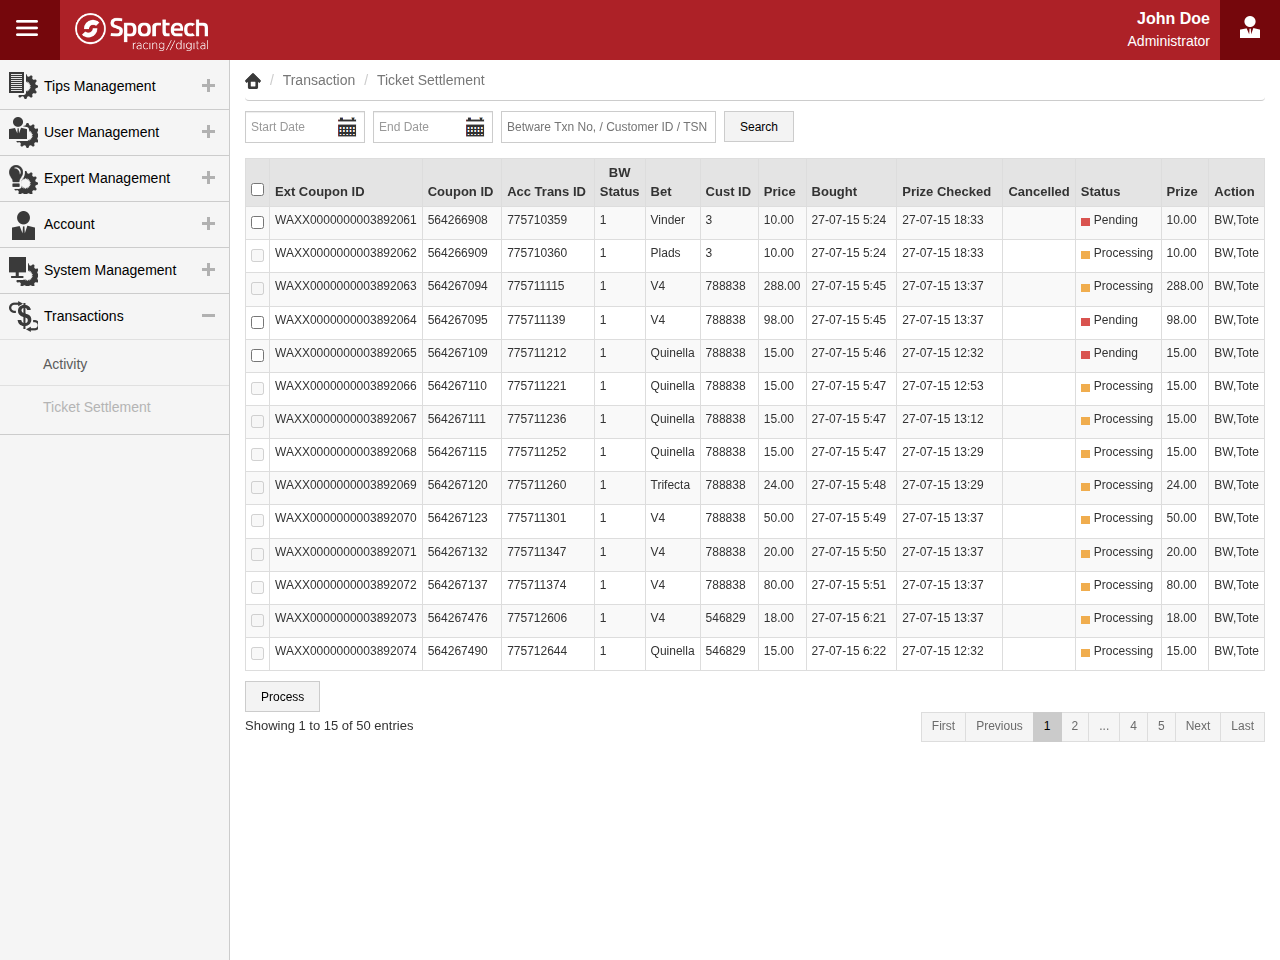
<file: portfolio/app/desktop-sportech/ticket-settlement.html>
<!doctype html>
<html>
<head>
<title>Sportech - Transactions - Ticket Settlement</title>
<meta charset="utf-8">
<meta http-equiv="X-UA-Compatible" content="IE=edge">
<meta name="viewport" content="width=device-width, initial-scale=1">

<!-- Bootstrap Start -->
<link rel="stylesheet" type="text/css" href="css/font-awesome.min.css">
<link rel="stylesheet" type="text/css" href="css/bootstrap.css">
<link rel="stylesheet" type="text/css" href="css/ie_split3.css">
<!--[if lt IE 9]>
	<script src="https://oss.maxcdn.com/libs/html5shiv/3.7.0/html5shiv.js"></script>
	<script src="https://oss.maxcdn.com/libs/respond.js/1.3.0/respond.min.js"></script>
<![endif]-->
<script type="text/javascript" src="js/jquery-1.11.1.min.js"></script>
<script type="text/javascript" src="js/bootstrap.min.js"></script>

<!--[if gte IE 9]>
  <style type="text/css">
    .gradient {
       filter: none;
    }
  </style>
<![endif]-->
<!-- Bootstrap End -->

<!-- DatePicker Start -->
<link href="css/jquery-ui.css" type="text/css" rel="stylesheet">
<script src="js/jquery-ui.js" type="text/javascript"></script>
<script type="text/javascript">
$(window).load(function(){
$(".date-picker").datepicker();

$(".date-picker").on("change", function () {
    var id = $(this).attr("id");
    var val = $("label[for='" + id + "']").text();
    $("#msg").text(val + " changed");
	$( ".selector" ).datepicker({ dateFormat: 'yy-mm-dd' });
});
});  
</script>
<!-- DatePicker End -->

<!-- CheckAll Start -->
<script type="text/javascript">
function do_this(){
	var checkboxes = document.getElementsByName('approve[]');
	var button = document.getElementById('toggle');
	if(button.value == 'select'){
		for (var i in checkboxes){
			checkboxes[i].checked = 'FALSE';
		}
		button.value = 'deselect'
	}else{
		for (var i in checkboxes){
			checkboxes[i].checked = '';
		}
		button.value = 'select';
	}
}
</script>
<!-- CheckAll End -->

<script>
$('.edit').live('click', function (e) {
   e.stopImmediatePropagation();
});
</script>

<link href="css/style.css" rel="stylesheet" type="text/css">
<link href="css/custom.css" rel="stylesheet" type="text/css">
<link href="css/responsive.css" rel="stylesheet" type="text/css">
</head>
<body>

<div id="main">
	
  <!--Header Start-->
  <header class="navbar navbar-fixed-top bg-light">
    <div class="navbar-branding"><span id="toggle_sidemenu_l" class="fa fa-bars"></span></div>
    <div class="logo"><img src="images/logo.png" width="227" height="65"></div>
    <div class="menu-right">
        <div class="user-name"><strong>John Doe</strong> <br> Administrator</div>
        <div class="btn-group">
        <a data-toggle="dropdown" class="user-icon" href="#"></a>
           <ul role="menu" class="dropdown-menu dropdown-menu-right arrow_box">
              <li><a class="account" href="account.html">Account</a></li>
              <li><a class="profile" href="profile.html">Profile</a></li>
              <li><a class="change-pass" href="profile.html">Change Password</a></li>
              <!--<li class="divider"></li> -->
              <li><a class="logout" href="index.html">Logout</a></li>
           </ul>
        </div>
    </div>
  </header>
  <!--Header End-->
  
  <!--Content Start-->
  <section id="content_wrapper">
    <section id="content" class="animated fadeIn TicketSettlement">
        <div class="col-lg-12">
        	<!--Breadcrumb Start-->
        	<ul class="breadcrumb">
                <li><a href="#"><img width="16" height="16" src="images/icon-home.png"></a></li>
                <li><a href="#">Transaction</a></li>
                <li class="active">Ticket Settlement</li>
            </ul>
            <!--Breadcrumb End-->
            
            <!--TableGrid Form Start-->
            <div class="no-padd form-gird">
				<ul>
					<li>
						<div class="input-group">
							<!--<label for="date-picker-3" class="input-group-addon btn"><span class="glyphicon glyphicon-calendar"></span></label>-->
							<input id="date-picker-1" type="text" placeholder="Start Date" class="date-picker form-control custom-cal-icon" />
						</div>
					</li>
					
					<li>
						<div class="input-group">
							<!--<label for="date-picker-3" class="input-group-addon btn"><span class="glyphicon glyphicon-calendar"></span></label>-->
							<input id="date-picker-2" type="text" placeholder="End Date" class="date-picker form-control custom-cal-icon" />
						</div>
					</li>
					
					<li><input class="betware" size="16" type="text" value="" placeholder="Betware Txn No, / Customer ID / TSN"></li>
					
					<li><button class="btn btn-default btn-sm" type="button">Search</button></li>
				</ul>
				
			</div>
            <!--TableGrid Form End-->
            
			

            <!--TableGrid Start-->
            <div class="table-responsive">
              <table class="table table-condensed table-striped table-bordered table-hover no-margin">
                <thead>
                  <tr>
                    <th class="th-checkbox"><input class="no-margin" type="checkbox" id="toggle" value="select" onClick="do_this()"></th>
                    <th class="th-ExternalCouponID">Ext Coupon ID</th>
                    <th class="th-CouponID">Coupon ID</th>
                    <th class="th-AccountTransactionID">Acc Trans ID</th>
                    <th class="th-BWStatus text-center">BW Status</th>
                    <th class="th-Bet">Bet</th>
                    <th class="th-CustomerID">Cust ID</th>
                    <th class="th-Price">Price</th>
                    <th class="th-Bought">Bought</th>
                    <th class="th-PrizeCheckedDate">Prize Checked</th>
                    <th class="th-CancelledDate">Cancelled</th>
                    <th class="th-Status">Status</th>
                    <th class="th-Prize">Prize</th>
                    <th class="th-Action">Action</th>
                  </tr>                                             
                </thead>
                <tbody>
					<tr>
                        <td class="td-checkbox" id="edit"><input class="no-margin" type="checkbox" name="approve[]" value="1"></td>
                        <td data-target="#TicketResettlement " data-toggle="modal" class="td-ExternalCouponID"><span class="name">WAXX0000000003892061</span></td>
                        <td data-target="#TicketResettlement " data-toggle="modal" class="td-CouponID">564266908</td>
                        <td data-target="#TicketResettlement " data-toggle="modal" class="td-AccountTransactionID">775710359</td>
                        <td data-target="#TicketResettlement " data-toggle="modal" class="td-BWStatus">1</td>
                        <td data-target="#TicketResettlement " data-toggle="modal" class="td-Bet">Vinder</td>
                        <td data-target="#TicketResettlement " data-toggle="modal" class="td-CustomerID">3</td>
                        <td data-target="#TicketResettlement " data-toggle="modal" class="td-Price">10.00</td>
                        <td data-target="#TicketResettlement " data-toggle="modal" class="td-Bought">27-07-15 5:24</td>
                        <td data-target="#TicketResettlement " data-toggle="modal" class="td-PrizeCheckedDate">27-07-15 18:33</td>
                        <td data-target="#TicketResettlement " data-toggle="modal" class="td-CancelledDate"></td>
                        <td data-target="#TicketResettlement " data-toggle="modal" class="td-Status"><span class="label label label-danger">&nbsp;</span> Pending</td>
						<td data-target="#TicketResettlement " data-toggle="modal" class="td-Prize">10.00</td>
                        <td data-target="#TicketResettlement " data-toggle="modal" class="td-Action">BW,Tote</td>
                    </tr>
                    <tr>
                        <td class="td-checkbox"><input disabled class="no-margin" type="checkbox" name="approve[]" value="2"></td>
                        <td class="td-ExternalCouponID"><span class="name">WAXX0000000003892062</span></td>
                        <td class="td-CouponID">564266909</td>
                        <td class="td-AccountTransactionID">775710360</td>
                        <td class="td-BWStatus">1</td>
                        <td class="td-Bet">Plads</td>
                        <td class="td-CustomerID">3</td>
                        <td class="td-Price">10.00</td>
                        <td class="td-Bought">27-07-15 5:24</td>
                        <td class="td-PrizeCheckedDate">27-07-15 18:33</td>
                        <td class="td-CancelledDate"></td>
                        <td class="td-Status"><span class="label label label-warning">&nbsp;</span> Processing</td>
                        <td class="td-Prize">10.00</td>
                        <td class="td-Action">BW,Tote</td>
                    </tr>
					<tr>
                        <td class="td-checkbox"><input disabled class="no-margin" type="checkbox" name="approve[]" value="2"></td>
                        <td class="td-ExternalCouponID"><span class="name">WAXX0000000003892063</span></td>
                        <td class="td-CouponID">564267094</td>
                        <td class="td-AccountTransactionID">775711115</td>
                        <td class="td-BWStatus">1</td>
                        <td class="td-Bet">V4</td>
                        <td class="td-CustomerID">788838</td>
                        <td class="td-Price">288.00</td>
                        <td class="td-Bought">27-07-15 5:45</td>
                        <td class="td-PrizeCheckedDate">27-07-15 13:37</td>
                        <td class="td-CancelledDate"></td>
                        <td class="td-Status"><span class="label label label-warning">&nbsp;</span> Processing</td>
                        <td class="td-Prize">288.00</td>
                        <td class="td-Action">BW,Tote</td>
                    </tr>
					<tr>
                        <td class="td-checkbox"><input class="no-margin" type="checkbox" name="approve[]" value="4"></td>
                        <td class="td-ExternalCouponID"><span class="name">WAXX0000000003892064</span></td>
                        <td class="td-CouponID">564267095</td>
                        <td class="td-AccountTransactionID">775711139</td>
                        <td class="td-BWStatus">1</td>
                        <td class="td-Bet">V4</td>
                        <td class="td-CustomerID">788838</td>
                        <td class="td-Price">98.00</td>
                        <td class="td-Bought">27-07-15 5:45</td>
                        <td class="td-PrizeCheckedDate">27-07-15 13:37</td>
                        <td class="td-CancelledDate"></td>
                        <td class="td-Status"><span class="label label label-danger">&nbsp;</span> Pending</td>
                        <td class="td-Prize">98.00</td>
                        <td class="td-Action">BW,Tote</td>
                    </tr>
					<tr>
                        <td class="td-checkbox"><input class="no-margin" type="checkbox" name="approve[]" value="5"></td>
                        <td class="td-ExternalCouponID"><span class="name">WAXX0000000003892065</span></td>
                        <td class="td-CouponID">564267109</td>
                        <td class="td-AccountTransactionID">775711212</td>
                        <td class="td-BWStatus">1</td>
                        <td class="td-Bet">Quinella</td>
                        <td class="td-CustomerID">788838</td>
                        <td class="td-Price">15.00</td>
                        <td class="td-Bought">27-07-15 5:46</td>
                        <td class="td-PrizeCheckedDate">27-07-15 12:32</td>
                        <td class="td-CancelledDate"></td>
                        <td class="td-Status"><span class="label label label-danger">&nbsp;</span> Pending</td>
                        <td class="td-Prize">15.00</td>
                        <td class="td-Action">BW,Tote</td>
                    </tr>
					<tr>
                        <td class="td-checkbox"><input disabled class="no-margin" type="checkbox" name="approve[]" value="6"></td>
                        <td class="td-ExternalCouponID"><span class="name">WAXX0000000003892066</span></td>
                        <td class="td-CouponID">564267110</td>
                        <td class="td-AccountTransactionID">775711221</td>
                        <td class="td-BWStatus">1</td>
                        <td class="td-Bet">Quinella</td>
                        <td class="td-CustomerID">788838</td>
                        <td class="td-Price">15.00</td>
                        <td class="td-Bought">27-07-15 5:47</td>
                        <td class="td-PrizeCheckedDate">27-07-15 12:53</td>
                        <td class="td-CancelledDate"></td>
                        <td class="td-Status"><span class="label label label-warning">&nbsp;</span> Processing</td>
                        <td class="td-Prize">15.00</td>
                        <td class="td-Action">BW,Tote</td>
                    </tr>
					<tr>
                        <td class="td-checkbox"><input disabled class="no-margin" type="checkbox" name="approve[]" value="7"></td>
                        <td class="td-ExternalCouponID"><span class="name">WAXX0000000003892067</span></td>
                        <td class="td-CouponID">564267111</td>
                        <td class="td-AccountTransactionID">775711236</td>
                        <td class="td-BWStatus">1</td>
                        <td class="td-Bet">Quinella</td>
                        <td class="td-CustomerID">788838</td>
                        <td class="td-Price">15.00</td>
                        <td class="td-Bought">27-07-15 5:47</td>
                        <td class="td-PrizeCheckedDate">27-07-15 13:12</td>
                        <td class="td-CancelledDate"></td>
                        <td class="td-Status"><span class="label label label-warning">&nbsp;</span> Processing</td>
                        <td class="td-Prize">15.00</td>
                        <td class="td-Action">BW,Tote</td>
                    </tr>
					<tr>
                        <td class="td-checkbox"><input disabled class="no-margin" type="checkbox" name="approve[]" value="8"></td>
                        <td class="td-ExternalCouponID"><span class="name">WAXX0000000003892068</span></td>
                        <td class="td-CouponID">564267115</td>
                        <td class="td-AccountTransactionID">775711252</td>
                        <td class="td-BWStatus">1</td>
                        <td class="td-Bet">Quinella</td>
                        <td class="td-CustomerID">788838</td>
                        <td class="td-Price">15.00</td>
                        <td class="td-Bought">27-07-15 5:47</td>
                        <td class="td-PrizeCheckedDate">27-07-15 13:29</td>
                        <td class="td-CancelledDate"></td>
                        <td class="td-Status"><span class="label label label-warning">&nbsp;</span> Processing</td>
                        <td class="td-Prize">15.00</td>
                        <td class="td-Action">BW,Tote</td>
                    </tr>
					<tr>
                        <td class="td-checkbox"><input disabled class="no-margin" type="checkbox" name="approve[]" value="9"></td>
                        <td class="td-ExternalCouponID"><span class="name">WAXX0000000003892069</span></td>
                        <td class="td-CouponID">564267120</td>
                        <td class="td-AccountTransactionID">775711260</td>
                        <td class="td-BWStatus">1</td>
                        <td class="td-Bet">Trifecta</td>
                        <td class="td-CustomerID">788838</td>
                        <td class="td-Price">24.00</td>
                        <td class="td-Bought">27-07-15 5:48</td>
                        <td class="td-PrizeCheckedDate">27-07-15 13:29</td>
                        <td class="td-CancelledDate"></td>
                        <td class="td-Status"><span class="label label label-warning">&nbsp;</span> Processing</td>
                        <td class="td-Prize">24.00</td>
                        <td class="td-Action">BW,Tote</td>
                    </tr>
					<tr>
                        <td class="td-checkbox"><input disabled class="no-margin" type="checkbox" name="approve[]" value="10"></td>
                        <td class="td-ExternalCouponID"><span class="name">WAXX0000000003892070</span></td>
                        <td class="td-CouponID">564267123</td>
                        <td class="td-AccountTransactionID">775711301</td>
                        <td class="td-BWStatus">1</td>
                        <td class="td-Bet">V4</td>
                        <td class="td-CustomerID">788838</td>
                        <td class="td-Price">50.00</td>
                        <td class="td-Bought">27-07-15 5:49</td>
                        <td class="td-PrizeCheckedDate">27-07-15 13:37</td>
                        <td class="td-CancelledDate"></td>
                        <td class="td-Status"><span class="label label label-warning">&nbsp;</span> Processing</td>
                        <td class="td-Prize">50.00</td>
                        <td class="td-Action">BW,Tote</td>
                    </tr>
					<tr>
                        <td class="td-checkbox"><input disabled class="no-margin" type="checkbox" name="approve[]" value="11"></td>
                        <td class="td-ExternalCouponID"><span class="name">WAXX0000000003892071</span></td>
                        <td class="td-CouponID">564267132</td>
                        <td class="td-AccountTransactionID">775711347</td>
                        <td class="td-BWStatus">1</td>
                        <td class="td-Bet">V4</td>
                        <td class="td-CustomerID">788838</td>
                        <td class="td-Price">20.00</td>
                        <td class="td-Bought">27-07-15 5:50</td>
                        <td class="td-PrizeCheckedDate">27-07-15 13:37</td>
                        <td class="td-CancelledDate"></td>
                        <td class="td-Status"><span class="label label label-warning">&nbsp;</span> Processing</td>
                        <td class="td-Prize">20.00</td>
                        <td class="td-Action">BW,Tote</td>
                    </tr>
					<tr>
                        <td class="td-checkbox"><input disabled class="no-margin" type="checkbox" name="approve[]" value="12"></td>
                        <td class="td-ExternalCouponID"><span class="name">WAXX0000000003892072</span></td>
                        <td class="td-CouponID">564267137</td>
                        <td class="td-AccountTransactionID">775711374</td>
                        <td class="td-BWStatus">1</td>
                        <td class="td-Bet">V4</td>
                        <td class="td-CustomerID">788838</td>
                        <td class="td-Price">80.00</td>
                        <td class="td-Bought">27-07-15 5:51</td>
                        <td class="td-PrizeCheckedDate">27-07-15 13:37</td>
                        <td class="td-CancelledDate"></td>
                        <td class="td-Status"><span class="label label label-warning">&nbsp;</span> Processing</td>
                        <td class="td-Prize">80.00</td>
                        <td class="td-Action">BW,Tote</td>
                    </tr>
					<tr>
                        <td class="td-checkbox"><input disabled class="no-margin" type="checkbox" name="approve[]" value="13"></td>
                        <td class="td-ExternalCouponID"><span class="name">WAXX0000000003892073</span></td>
                        <td class="td-CouponID">564267476</td>
                        <td class="td-AccountTransactionID">775712606</td>
                        <td class="td-BWStatus">1</td>
                        <td class="td-Bet">V4</td>
                        <td class="td-CustomerID">546829</td>
                        <td class="td-Price">18.00</td>
                        <td class="td-Bought">27-07-15 6:21</td>
                        <td class="td-PrizeCheckedDate">27-07-15 13:37</td>
                        <td class="td-CancelledDate"></td>
                        <td class="td-Status"><span class="label label label-warning">&nbsp;</span> Processing</td>
                        <td class="td-Prize">18.00</td>
                        <td class="td-Action">BW,Tote</td>
                    </tr>
					<tr>
                        <td class="td-checkbox"><input disabled class="no-margin" type="checkbox" name="approve[]" value="14"></td>
                        <td class="td-ExternalCouponID"><span class="name">WAXX0000000003892074</span></td>
                        <td class="td-CouponID">564267490</td>
                        <td class="td-AccountTransactionID">775712644</td>
                        <td class="td-BWStatus">1</td>
                        <td class="td-Bet">Quinella</td>
                        <td class="td-CustomerID">546829</td>
                        <td class="td-Price">15.00</td>
                        <td class="td-Bought">27-07-15 6:22</td>
                        <td class="td-PrizeCheckedDate">27-07-15 12:32</td>
                        <td class="td-CancelledDate"></td>
                        <td class="td-Status"><span class="label label label-warning">&nbsp;</span> Processing</td>
                        <td class="td-Prize">15.00</td>
                        <td class="td-Action">BW,Tote</td>
                    </tr>

                </tbody>
              </table>

            </div>
			
			<button class="btn btn-default btn-sm" type="button">Process</button>
			<!--<button class="btn btn-default btn-sm" type="button" data-target="#TicketResettlement " data-toggle="modal">TicketResettlement</button>-->
            <!--TableGrid End-->
            
            <!--Pagination Start-->
            <div class="no-padd col-md-12">
            	<div class="table-entries">Showing 1 to 15 of 50 entries</div>
                
                <nav class="pagination-nav">
                  <ul class="pagination pagination-sm pull-right">
                    <li><a aria-label="First" href="#"><span aria-hidden="true">First</span></a></li>
                    <li><a aria-label="Previous" href="#"><span aria-hidden="true">Previous</span></a></li>
                    <li class="active"><a href="#">1</a></li>
                    <li><a href="#">2</a></li>
                    <li><a href="#">...</a></li>
                    <li><a href="#">4</a></li>
                    <li><a href="#">5</a></li>
                    <li><a aria-label="Next" href="#"><span aria-hidden="true">Next</span></a></li>
                    <li><a aria-label="Last" href="#"><span aria-hidden="true">Last</span></a></li>
                  </ul>
                </nav>
            </div>
            <!--Pagination End-->

        </div>
    </section>
  </section>
  <!--Content End-->
  
  <!--Sidebar Start-->
  <aside id="sidebar_left" class="nano nano-primary">
    <div class="nano-content">
      <ul class="nav sidebar-menu">
      
        <li><a class="accordion-toggle" href="#"> <span class="fa fa-fire TipsManagement"></span> <span class="sidebar-title">Tips Management</span> <span class="caret"></span></a>
          <ul class="nav sub-nav">
            <li><a href="expert-tips.html" class="">Expert Tips</a></li>
            <li><a href="#AddExpertTip" class="">Add Expert Tip</a></li>
          </ul>
        </li>
        
        <li><a class="accordion-toggle" href="#"> <span class="fa fa-fire UserManagement"></span> <span class="sidebar-title">User Management</span> <span class="caret"></span></a>
          <ul class="nav sub-nav">
            <li><a href="users.html" class="">Users</a></li>
            <li><a href="#AddUser" class="">Add User</a></li>
          </ul>
        </li>
        
        <li><a class="accordion-toggle" href="#"> <span class="fa fa-fire ExpertManagement"></span> <span class="sidebar-title">Expert Management</span> <span class="caret"></span></a>
          <ul class="nav sub-nav">
            <li><a href="tip-experts.html" class="">Tip Experts</a></li>
            <li><a href="#AddExpert" class="">Add Expert</a></li>
          </ul>
        </li>
        
        <li><a class="accordion-toggle" href="#"> <span class="fa fa-fire Account"></span> <span class="sidebar-title">Account</span> <span class="caret"></span></a>
          <ul class="nav sub-nav">
            <li><a href="profile.html" class="">Profile</a></li>
          </ul>
        </li>
        
        <li><a class="accordion-toggle" href="#"> <span class="fa fa-fire SystemManagement"></span> <span class="sidebar-title">System Management</span> <span class="caret"></span></a>
          <ul class="nav sub-nav">
            <li><a href="system-setting.html" class="">System Setting</a></li>
            <li><a href="system-log.html" class="">System Log</a></li>
          </ul>
        </li>
        
        <li><a class="accordion-toggle menu-open" href="#"> <span class="fa fa-fire Transactions"></span> <span class="sidebar-title">Transactions</span> <span class="caret"></span></a>
          <ul class="nav sub-nav">
            <li><a href="activity.html" class="">Activity</a></li>
            <li><a href="ticket-settlement.html" class="active">Ticket Settlement</a></li>
          </ul>
        </li>
      
      </ul>
    </div>
  </aside>
  <!--Sidebar End-->
  
</div>


<!-- Modal Start -->
<div class="modal fade Inner TicketResettlement" id="TicketResettlement" role="dialog" >
  <div class="modal-dialog">
      <!-- Modal content-->
      <div class="modal-content">
        <div class="modal-header">
          <button type="button" class="close" data-dismiss="modal">&times;</button>
          <h4 class="modal-title">Ticket Resettlement</h4>
        </div>
		
        <div class="modal-body">	  
		  <div class="rows">
<table width="100%" border="0" cellspacing="0" cellpadding="0">
  <tr>
    <td height="5" align="center" valign="top">
		<table class="" width="100%" border="0" cellspacing="0" cellpadding="0">
		  <tr>
			<td align="center" width="50%"><div class="race-date"><label>Race Date:</label> 13-Aug-2015</div></td>
			<td align="center" width="50%"><div class="track"><label>Track:</label> BEVERLEY</div></td>
		  </tr>
		</table>
    </td>
  </tr>
  <tr>
    <td height="5" align="left" valign="top">
		<table width="100%" border="0" cellspacing="0" cellpadding="0" class="race">
      <tr>
        <td width="50%" height="5" align="left" valign="top">Race: 6</td>
        <td width="50%" height="5" align="right" valign="top">2,00 Kr. TRI</td>
      </tr>
      <tr>
        <td height="5" colspan="8" align="left" valign="top">1?</td>
      </tr>
      <tr>
        <td height="5" colspan="8" align="left" valign="top">2?</td>
      </tr>
      <tr>
        <td height="5" colspan="8" align="left" valign="top">3?</td>
      </tr>
      <tr>
        <td height="5" colspan="8" align="left" valign="top">k 1,2,3</td>
	  </tr>
      <tr>
        <td height="5" align="left" valign="top">6 comb</td>
        <td height="5" align="right" valign="top">Total: 12,00 Kr.</td>
      </tr>
    </table>
	</td>
  </tr>
  <tr>
    <td height="5" align="left" valign="top">
	<table class="label-data" width="100%" border="0" cellspacing="0" cellpadding="0">
      <tr>
        <td class="tdleft" width="13%"><label>Timestamp <span>:</span></label> </td>
        <td colspan="3" class="tdright">13-Aug-2015 17:18:53</td>
        </tr>
      <tr>
        <td class="tdleft"><label>TSN <span>:</span></label> </td>
        <td class="tdright" style="width:35%;">081A1A985DBF</td>
        <td class="tdleft" style="width:15%;"><label>Channel <span>:</span></label></td>
        <td class="tdright">Mobile</td>
      </tr>
      <tr>
        <td class="tdleft"><label>BW <span>:</span></label> </td>
        <td colspan="3" class="tdright">Not settled</td>
        </tr>
      <tr>
        <td class="tdleft"><label>PCBind <span>:</span></label> </td>
        <td colspan="3" class="tdright">Winner - 42 Kr.</td>
        </tr>
      <tr>
        <td class="tdleft"><label>G4 <span>:</span></label> </td>
        <td colspan="3" class="tdright">(5) already_cashed</td>
        </tr>
      <tr>
        <td class="tdleft"><label>Total Status <span>:</span></label></td>
        <td colspan="3" class="tdright"> 1</td>
        </tr>
      <tr>
        <td class="tdleft"><label>Action <span>:</span></label> </td>
        <td colspan="3" class="tdright">BW</td>
        </tr>
    </table></td>
  </tr>
</table>
		  </div>
		  
		  <div class="clear"></div>
        </div>
		
        <div class="modal-footer">
          <button type="button" class="btn btn-default" data-dismiss="modal">Process</button>
		  <button type="button" class="btn btn-default" data-dismiss="modal">Close</button>
          <!--<button type="button" class="btn btn-success" data-dismiss="modal">Submit</button>-->
        </div>
      </div>
	  <!-- Modal content end-->
    </div>
</div>
<!-- Modal End -->

<!--<script type="text/javascript" src="js/jquery-1.11.1.min.js"></script> -->
<script type="text/javascript" src="js/utility.js"></script> 
<script type="text/javascript" src="js/main.js"></script> 
<script type="text/javascript">
jQuery(document).ready(function() {
	"use strict";
	// Init Theme Core      
	Core.init({
		sbm: "sb-l-c",
	});
});
</script>
</body>
</html>
</file>
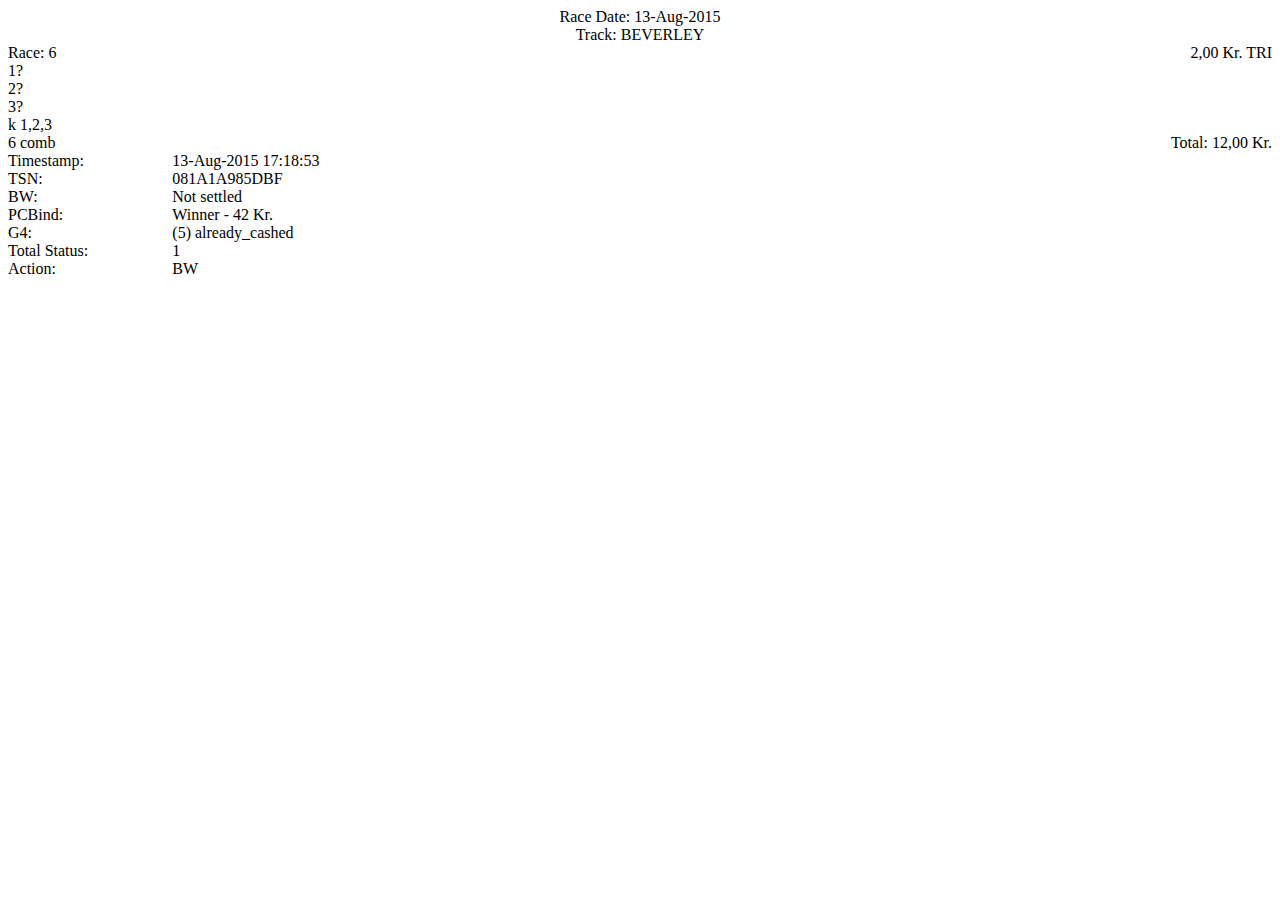
<file: portfolio/app/desktop-sportech/ticket-table.html>
<!doctype html>
<html>
<head>
<meta charset="utf-8">
<title>Untitled Document</title>
</head>

<body>
<table width="100%" border="0" cellspacing="0" cellpadding="0">
  <tr>
    <td height="5" align="center" valign="top">
        <div class="race-date"><label>Race Date:</label> 13-Aug-2015</div>
        <div class="track"><label>Track:</label> BEVERLEY</div>
    </td>
  </tr>
  <tr>
    <td height="5" align="left" valign="top"><table width="100%" border="0" cellspacing="0" cellpadding="0">
      <tr>
        <td width="50%" height="5" align="left" valign="top">Race: 6</td>
        <td width="50%" height="5" align="right" valign="top">2,00 Kr. TRI</td>
      </tr>
      <tr>
        <td height="5" colspan="2" align="left" valign="top">1?<br>
          2?<br>
          3?<br>
          k 1,2,3</td>
      </tr>
      <tr>
        <td height="5" align="left" valign="top">6 comb</td>
        <td height="5" align="right" valign="top">Total: 12,00 Kr.</td>
      </tr>
    </table></td>
  </tr>
  <tr>
    <td height="5" align="left" valign="top"><table class="label-data" width="100%" border="0" cellspacing="0" cellpadding="0">
      <tr>
        <td width="13%"><label>Timestamp:</label> </td>
        <td width="87%">13-Aug-2015 17:18:53</td>
      </tr>
      <tr>
        <td><label>TSN:</label> </td>
        <td>081A1A985DBF</td>
      </tr>
      <tr>
        <td><label>BW:</label> </td>
        <td>Not settled</td>
      </tr>
      <tr>
        <td><label>PCBind:</label> </td>
        <td>Winner - 42 Kr.</td>
      </tr>
      <tr>
        <td><label>G4:</label> </td>
        <td>(5) already_cashed</td>
      </tr>
      <tr>
        <td><label>Total Status:</label></td>
        <td> 1</td>
      </tr>
      <tr>
        <td><label>Action:</label> </td>
        <td>BW</td>
      </tr>
    </table></td>
  </tr>
</table>

</body>
</html>
</file>
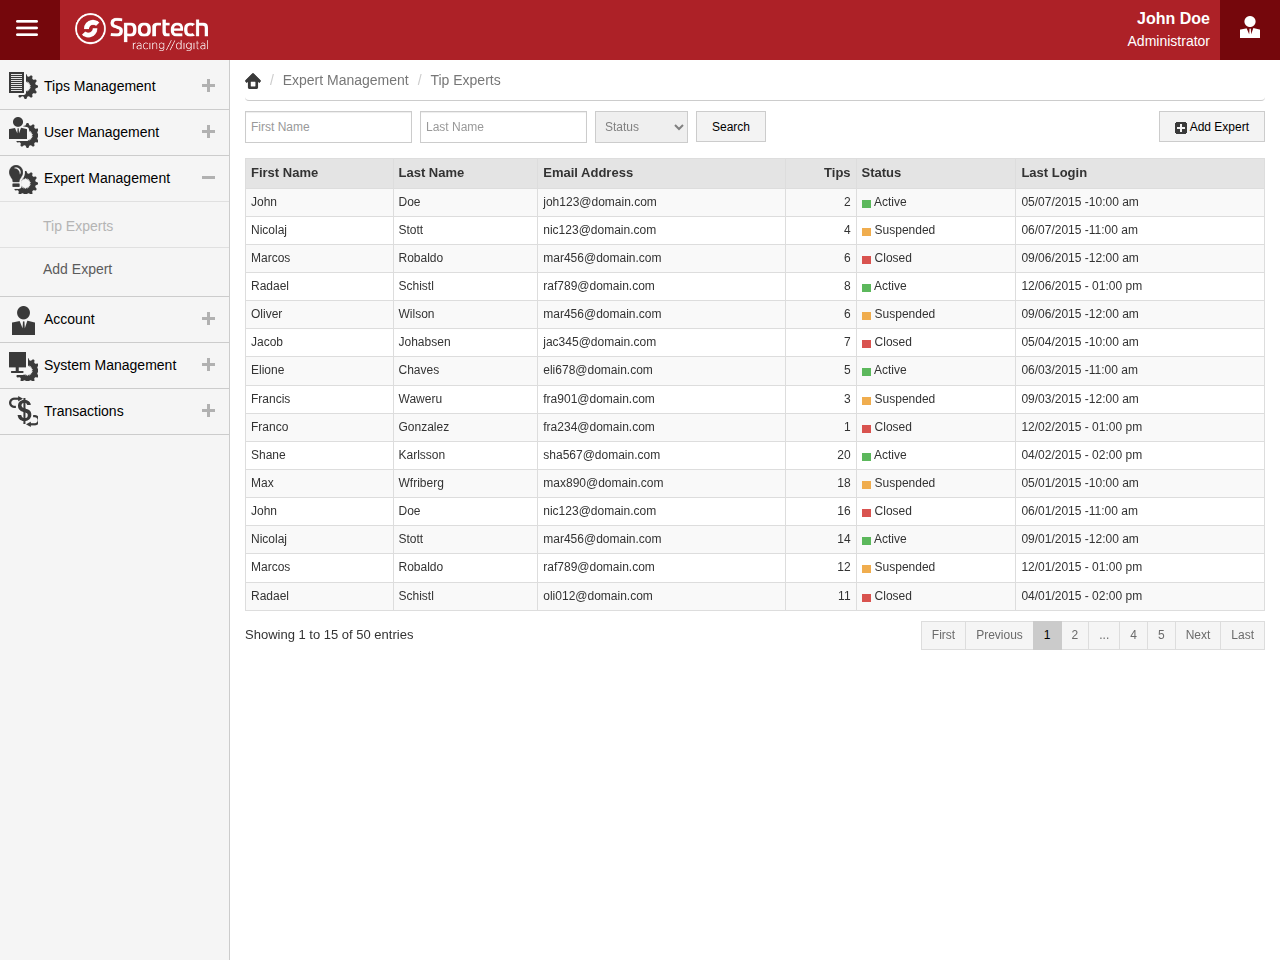
<file: portfolio/app/desktop-sportech/tip-experts.html>
<!doctype html>
<html>
<head>
<title>Sportech - Expert Management - Tip Experts</title>
<meta charset="utf-8">
<meta http-equiv="X-UA-Compatible" content="IE=edge">
<meta name="viewport" content="width=device-width, initial-scale=1">

<!-- DatePicker Start -->
<link href="css/jquery-ui.css" type="text/css" rel="stylesheet">
<!-- DatePicker End -->

<!-- Bootstrap Start -->
<link rel="stylesheet" type="text/css" href="css/font-awesome.min.css">
<link rel="stylesheet" type="text/css" href="css/bootstrap.css">
<link rel="stylesheet" type="text/css" href="css/ie_split3.css">
<!--[if lt IE 9]>
	<script src="https://oss.maxcdn.com/libs/html5shiv/3.7.0/html5shiv.js"></script>
	<script src="https://oss.maxcdn.com/libs/respond.js/1.3.0/respond.min.js"></script>
<![endif]-->
<script type="text/javascript" src="js/jquery-1.11.1.min.js"></script>
<script type="text/javascript" src="js/bootstrap.min.js"></script>

<!--[if gte IE 9]>
  <style type="text/css">
    .gradient {
       filter: none;
    }
  </style>
<![endif]-->
<!-- Bootstrap End -->

<!-- Tooltip Start -->
<link href="css/jquery-tooltip.css" type="text/css" rel="stylesheet">
<script src="js/jquery-tooltip.js" type="text/javascript"></script>
<!-- Tooltip End -->

<link href="css/style.css" rel="stylesheet" type="text/css">
<link href="css/custom.css" rel="stylesheet" type="text/css">
<link href="css/responsive.css" rel="stylesheet" type="text/css">
</head>
<body>

<div id="main">
	
  <!--Header Start-->
  <header class="navbar navbar-fixed-top bg-light">
    <div class="navbar-branding"><span id="toggle_sidemenu_l" class="fa fa-bars"></span></div>
    <div class="logo"><img src="images/logo.png" width="227" height="65"></div>
    <div class="menu-right">
        <div class="user-name"><strong>John Doe</strong> <br> Administrator</div>
        <div class="btn-group">
        <a data-toggle="dropdown" class="user-icon" href="#"></a>
           <ul role="menu" class="dropdown-menu dropdown-menu-right arrow_box">
              <li><a class="account" href="account.html">Account</a></li>
              <li><a class="profile" href="profile.html">Profile</a></li>
              <li><a class="change-pass" href="profile.html">Change Password</a></li>
              <!--<li class="divider"></li> -->
              <li><a class="logout" href="index.html">Logout</a></li>
           </ul>
        </div>
    </div>
  </header>
  <!--Header End-->
  
  <!--Content Start-->
  <section id="content_wrapper">
    <section id="content" class="animated fadeIn TipsExpert">
        <div class="col-lg-12">
        	<!--Breadcrumb Start-->
        	<ul class="breadcrumb">
                <li><a href="#"><img width="16" height="16" src="images/icon-home.png"></a></li>
                <li><a href="#">Expert Management</a></li>
                <li class="active">Tip Experts</li>
            </ul>
            <!--Breadcrumb End-->
            
            <!--TableGrid Form Start-->
            <div class="no-padd form-gird">
				<ul>
					<li>
						<div class="input-group">
							<input id="Firstname" type="text" placeholder="First Name" class="form-control" />
						</div>
					</li>
					
					<li>
						<div class="input-group">
							<input id="Lastname" type="text" placeholder="Last Name" class="form-control" />
						</div>
					</li>
					
					<li>
						 <select>
						  <option value="Status" selected>Status</option>
						  <option value="Complete">Active</option>
						  <option value="Live">Suspended</option>
						  <option value="Pending">Closed</option>
						</select>						
					</li>
					
					<li><button class="btn btn-default btn-sm" type="button" data-target="#Information" data-toggle="modal">Search</button></li>
				</ul>
				<button class="btn btn-default btn-sm pull-right" type="button" data-target="#AddExpert" data-toggle="modal"><img width="12" height="12" src="images/icon-add.png"> Add Expert</button>
			</div>
            <!--TableGrid Form End-->

            <!--TableGrid Start-->
            <div class="table-responsive ">
              <table class="table table-condensed table-striped table-bordered table-hover no-margin">
                <thead>
                  <tr>
                    <th class="th-FirstName">First Name</th>
                    <th class="th-LastName">Last  Name</th>
                    <th class="th-Email">Email Address</th>
                    <th class="th-Tips alignR">Tips</th>
					<th class="th-Status">Status</th>
                    <th class="th-LastLogin">Last Login</th>
                  </tr>                                             
                </thead>
 
                <tbody>
					<tr>
                        <td class="td-FirstName"><span class="name">John</span></td>
                        <td class="td-LastName">Doe</td>
                        <td class="td-Email">joh123@domain.com</td>
                        <td class="td-Tips alignR">2</td>
						<td class="td-Status"><span class="label label label-success">&nbsp;</span> Active</td>
                        <td class="td-LastLogin">05/07/2015 -10:00 am</td>
                    </tr>
					
					<tr>
                        <td class="td-FirstName"><span class="name">Nicolaj</span></td>
                        <td class="td-LastName">Stott</td>
                        <td class="td-Email">nic123@domain.com</td>
                        <td class="td-Tips alignR">4</td>
						<td class="td-Status"><span class="label label label-warning">&nbsp;</span> Suspended </td>
                        <td class="td-LastLogin">06/07/2015 -11:00 am</td>
                    </tr>
					
					<tr>
                        <td class="td-FirstName"><span class="name">Marcos</span></td>
                        <td class="td-LastName">Robaldo</td>
                        <td class="td-Email">mar456@domain.com</td>
                        <td class="td-Tips alignR">6</td>
						<td class="td-Status"><span class="label label label-danger">&nbsp;</span> Closed </td>
                        <td class="td-LastLogin">09/06/2015 -12:00 am</td>
                    </tr>
					
					<tr>
                        <td class="td-FirstName"><span class="name">Radael</span></td>
                        <td class="td-LastName">Schistl</td>
                        <td class="td-Email">raf789@domain.com</td>
                        <td class="td-Tips alignR">8</td>
						<td class="td-Status"><span class="label label label-success">&nbsp;</span> Active</td>
                        <td class="td-LastLogin">12/06/2015 - 01:00 pm</td>
                    </tr>
					
					<tr>
                        <td class="td-FirstName"><span class="name">Oliver</span></td>
                        <td class="td-LastName">Wilson</td>
                        <td class="td-Email">mar456@domain.com</td>
                        <td class="td-Tips alignR">6</td>
						<td class="td-Status"><span class="label label label-warning">&nbsp;</span> Suspended </td>
                        <td class="td-LastLogin">09/06/2015 -12:00 am</td>
                    </tr>
					
					<tr>
                        <td class="td-FirstName"><span class="name">Jacob</span></td>
                        <td class="td-LastName">Johabsen</td>
                        <td class="td-Email">jac345@domain.com</td>
                        <td class="td-Tips alignR">7</td>
						<td class="td-Status"><span class="label label label-danger">&nbsp;</span> Closed </td>
                        <td class="td-LastLogin">05/04/2015 -10:00 am</td>
                    </tr>
					
					<tr>
                        <td class="td-FirstName"><span class="name">Elione</span></td>
                        <td class="td-LastName">Chaves</td>
                        <td class="td-Email">eli678@domain.com</td>
                        <td class="td-Tips alignR">5</td>
						<td class="td-Status"><span class="label label label-success">&nbsp;</span> Active</td>
                        <td class="td-LastLogin">06/03/2015 -11:00 am</td>
                    </tr>
					
					<tr>
                        <td class="td-FirstName"><span class="name">Francis</span></td>
                        <td class="td-LastName">Waweru</td>
                        <td class="td-Email">fra901@domain.com</td>
                        <td class="td-Tips alignR">3</td>
						<td class="td-Status"><span class="label label label-warning">&nbsp;</span> Suspended </td>
                        <td class="td-LastLogin">09/03/2015 -12:00 am</td>
                    </tr>
					
					<tr>
                        <td class="td-FirstName"><span class="name">Franco</span></td>
                        <td class="td-LastName">Gonzalez</td>
                        <td class="td-Email">fra234@domain.com</td>
                        <td class="td-Tips alignR">1</td>
						<td class="td-Status"><span class="label label label-danger">&nbsp;</span> Closed </td>
                        <td class="td-LastLogin">12/02/2015 - 01:00 pm</td>
                    </tr>
					
					<tr>
                        <td class="td-FirstName"><span class="name">Shane</span></td>
                        <td class="td-LastName">Karlsson</td>
                        <td class="td-Email">sha567@domain.com</td>
                        <td class="td-Tips alignR">20</td>
						<td class="td-Status"><span class="label label label-success">&nbsp;</span> Active</td>
                        <td class="td-LastLogin">04/02/2015 - 02:00 pm</td>
                    </tr>
					
					<tr>
                        <td class="td-FirstName"><span class="name">Max</span></td>
                        <td class="td-LastName">Wfriberg</td>
                        <td class="td-Email">max890@domain.com</td>
                        <td class="td-Tips alignR">18</td>
						<td class="td-Status"><span class="label label label-warning">&nbsp;</span> Suspended </td>
                        <td class="td-LastLogin">05/01/2015 -10:00 am</td>
                    </tr>
					
					<tr>
                        <td class="td-FirstName"><span class="name">John</span></td>
                        <td class="td-LastName">Doe</td>
                        <td class="td-Email">nic123@domain.com</td>
                        <td class="td-Tips alignR">16</td>
						<td class="td-Status"><span class="label label label-danger">&nbsp;</span> Closed </td>
                        <td class="td-LastLogin">06/01/2015 -11:00 am</td>
                    </tr>
					
					<tr>
                        <td class="td-FirstName"><span class="name">Nicolaj</span></td>
                        <td class="td-LastName">Stott</td>
                        <td class="td-Email">mar456@domain.com</td>
                        <td class="td-Tips alignR">14</td>
						<td class="td-Status"><span class="label label label-success">&nbsp;</span> Active</td>
                        <td class="td-LastLogin">09/01/2015 -12:00 am</td>
                    </tr>
					
					<tr>
                        <td class="td-FirstName"><span class="name">Marcos</span></td>
                        <td class="td-LastName">Robaldo</td>
                        <td class="td-Email">raf789@domain.com</td>
                        <td class="td-Tips alignR">12</td>
						<td class="td-Status"><span class="label label label-warning">&nbsp;</span> Suspended </td>
                        <td class="td-LastLogin">12/01/2015 - 01:00 pm</td>
                    </tr>
					
					<tr>
                        <td class="td-FirstName"><span class="name">Radael</span></td>
                        <td class="td-LastName">Schistl</td>
                        <td class="td-Email">oli012@domain.com</td>
                        <td class="td-Tips alignR">11</td>
						<td class="td-Status"><span class="label label label-danger">&nbsp;</span> Closed </td>
                        <td class="td-LastLogin">04/01/2015 - 02:00 pm</td>
                    </tr>
                </tbody>
              </table>

            </div>
            <!--TableGrid End-->

            <!--Pagination Start-->
            <div class="no-padd col-md-12">
            	<div class="table-entries">Showing 1 to 15 of 50 entries</div>
                
                <nav class="pagination-nav">
                  <ul class="pagination pagination-sm pull-right">
                    <li><a aria-label="First" href="#"><span aria-hidden="true">First</span></a></li>
                    <li><a aria-label="Previous" href="#"><span aria-hidden="true">Previous</span></a></li>
                    <li class="active"><a href="#">1</a></li>
                    <li><a href="#">2</a></li>
                    <li><a href="#">...</a></li>
                    <li><a href="#">4</a></li>
                    <li><a href="#">5</a></li>
                    <li><a aria-label="Next" href="#"><span aria-hidden="true">Next</span></a></li>
                    <li><a aria-label="Last" href="#"><span aria-hidden="true">Last</span></a></li>
                  </ul>
                </nav>
            </div>
            <!--Pagination End-->

        </div>
    </section>
  </section>
  <!--Content End-->
  
  <!--Sidebar Start-->
  <aside id="sidebar_left" class="nano nano-primary">
    <div class="nano-content">
      <ul class="nav sidebar-menu">
      
        <li><a class="accordion-toggle" href="#"> <span class="fa fa-fire TipsManagement"></span> <span class="sidebar-title">Tips Management</span> <span class="caret"></span></a>
          <ul class="nav sub-nav">
            <li><a href="expert-tips.html" class="">Expert Tips</a></li>
            <li><a href="#AddExpertTip" class="">Add Expert Tip</a></li>
          </ul>
        </li>
        
        <li><a class="accordion-toggle" href="#"> <span class="fa fa-fire UserManagement"></span> <span class="sidebar-title">User Management</span> <span class="caret"></span></a>
          <ul class="nav sub-nav">
            <li><a href="users.html" class="">Users</a></li>
            <li><a href="#AddUser" class="">Add User</a></li>
          </ul>
        </li>
        
        <li><a class="accordion-toggle menu-open" href="#"> <span class="fa fa-fire ExpertManagement"></span> <span class="sidebar-title">Expert Management</span> <span class="caret"></span></a>
          <ul class="nav sub-nav">
            <li><a href="tip-experts.html" class="active">Tip Experts</a></li>
            <li><a href="#AddExpert" class="" data-target="#AddExpert" data-toggle="modal">Add Expert</a></li>
          </ul>
        </li>
        
        <li><a class="accordion-toggle" href="#"> <span class="fa fa-fire Account"></span> <span class="sidebar-title">Account</span> <span class="caret"></span></a>
          <ul class="nav sub-nav">
            <li><a href="profile.html" class="">Profile</a></li>
          </ul>
        </li>
        
        <li><a class="accordion-toggle" href="#"> <span class="fa fa-fire SystemManagement"></span> <span class="sidebar-title">System Management</span> <span class="caret"></span></a>
          <ul class="nav sub-nav">
            <li><a href="system-setting.html" class="">System Setting</a></li>
            <li><a href="system-log.html" class="">System Log</a></li>
          </ul>
        </li>
        
        <li><a class="accordion-toggle" href="#"> <span class="fa fa-fire Transactions"></span> <span class="sidebar-title">Transactions</span> <span class="caret"></span></a>
          <ul class="nav sub-nav">
            <li><a href="activity.html" class="">Activity</a></li>
            <li><a href="ticket-settlement.html" class="">Ticket Settlement</a></li>
          </ul>
        </li>
      
      </ul>
    </div>
  </aside>
  <!--Sidebar End-->
  
</div>

<!-- Modal Start -->
<div class="modal fade" id="Information" role="dialog">
  <div class="modal-dialog">
      <!-- Modal content-->
      <div class="modal-content">
        <div class="modal-header">
          <button type="button" class="close" data-dismiss="modal">&times;</button>
          <h4 class="modal-title">Information</h4>
        </div>
		
        <div class="modal-body">	  
		  <div class="rows">
			Try again later
		  </div>
		  
		  <div class="rows">&nbsp;</div>
        </div>
		
        <div class="modal-footer">
          <button type="button" class="btn btn-default" data-dismiss="modal">Close</button>
          <!--<button type="button" class="btn btn-success" data-dismiss="modal">Submit</button>-->
        </div>
      </div>
	  <!-- Modal content end-->
    </div>
</div>
<!-- Modal End -->

<!-- Modal Start -->
<div class="modal fade Inner AddExpert" id="AddExpert" role="dialog">
  <div class="modal-dialog">
      <!-- Modal content-->
      <div class="modal-content">
        <div class="modal-header">
          <button type="button" class="close" data-dismiss="modal">&times;</button>
          <h4 class="modal-title">Add Expert</h4>
        </div>
		
		<div class="modal-body">
          <ul class="form-add-user">
          	<li><label>First Name <span>:</span></label> <input name="" type="text"></li>
            <li><label>Surname <span>:</span></label> <input name="" type="text"></li>
            <li><label>Email <span>:</span></label> <input name="" type="text"> <span class="help-block">Example: example@gmail.com</span></li>
            <li><label>Mobile <span>:</span></label> <input name="" type="text"> <span class="help-block">Format: 0000-000-0000</span></li>
			<li><label>Customer ID <span>:</span></label> <input name="" type="text"></li>
			<li><label>Address Line 1 <span>:</span></label> <input name="" type="text"></li>
			<li><label>Address Line 2 <span>:</span></label> <input name="" type="text"></li>
			<li><label>Address Line 3 <span>:</span></label> <input name="" type="text"></li>
            <li><label>Password <span>:</span></label> <input name="" type="password"></li>
          </ul>
		  <div class="clearfix"></div>
        </div>
		
        <div class="modal-footer">
          <button type="button" class="btn btn-default" data-dismiss="modal">Cancel</button>
          <button type="button" class="btn btn-success" data-dismiss="modal">Submit</button>
        </div>
      </div>
	  <!-- Modal content end-->
    </div>
</div>
<!-- Modal End -->

<!-- Modal Start -->
<div class="modal fade Inner View" id="View" role="dialog">
  <div class="modal-dialog">
  <!-- Modal content-->
  <div class="modal-content">
	<div class="modal-header">
	  <button type="button" class="close" data-dismiss="modal">&times;</button>
	  <h4 class="modal-title">Expert Tip</h4>
	</div>
	
	<div class="modal-body">
	  <!--<p>Some text in the modal.</p> -->
	  
	  <!--Table Grid Start-->
	<table width="100%" border="0" cellspacing="0" cellpadding="0" class="table-track">
	<tr>
	<td class="li-divider">
		<div class="track">Jagersro Galop - 05/07/2015 - V4 - Race 3</div>
		<div class="price pull-right"><div class="tool">Price (Kr.)</div> 1.200,00</div>
	</td>
	</tr>
	<tr>
	<td class="li-divider"><div class="price pull-left"><div class="tool">Selections</div> 1,3,7,8,9/2,4,6,9/1,2,3,4,5,9/6</div></td>
	</tr>
	<tr>
	<td>
		<table width="100%" border="0" cellspacing="0" cellpadding="0">
	<tr>
	<td><div class="date"><label>Date</label> 05/07/2015</div></td>
	<td ><div class="expert"><label>Expert</label> John Doe</div></td>
	<td><div class="total alignC"><label>Total Shares</label> 10</div></td>
	<td><div class="shares-reserved alignC"><label>Shares Reserved</label> 5</div></td>
	<td><div class="shares-left alignC no-bdr"><label>Shares Left</label> 5</div></td>
	</tr>
	</table>

	</td>
	</tr>
	</table>

	  <!--Table Grid Start-->
	  <div class="table-responsive">
		 <table class="table table-condensed table-striped table-bordered table-hover no-margin">
			<thead>
			  <tr>
				<th class="th-Timestamp">Timestamp</th>
				<th class="th-Player">Player</th>
				<th class="th-Shares">Shares <i class="icon-info"><a href="#" data-toggle="tooltip" data-placement="top" title="Shares"><img width="12" height="12" src="images/icon-info.png"></a></i></th>
				<th class="th-Price">Price (Kr.)</th>
				<th class="th-Status">Status</th>
			  </tr>                                             
			</thead>
																			   
			<tbody>
				<tr>
					<td class="td-Timestamp"><span class="name">06/07/2015 - 11:00 am</span></td>
					<td class="td-Player">Michael</td>
					<td class="td-Shares">1</td>
					<td class="td-Price">20.00</td>
					<td class="td-Status"><span class="label label label-success">&nbsp;</span> Reserved</td>
				</tr>
				
				<tr>
					<td class="td-Timestamp"><span class="name">09/06/2015 - 12:00 am</span></td>
					<td class="td-Player">Joshua</td>
					<td class="td-Shares">1</td>
					<td class="td-Price">20.00</td>
					<td class="td-Status"><span class="label label label-warning">&nbsp;</span> Purchase</td>
				</tr>
				
				<tr>
					<td class="td-Timestamp"><span class="name">12/05/2015 - 01:00 pm</span></td>
					<td class="td-Player">Andrew</td>
					<td class="td-Shares">1</td>
					<td class="td-Price">20.00</td>
					<td class="td-Status"><span class="label label label-danger">&nbsp;</span> Void</td>
				</tr>
				
				<tr>
					<td class="td-Timestamp"><span class="name">06/07/2015 - 11:00 am</span></td>
					<td class="td-Player">Michael</td>
					<td class="td-Shares">1</td>
					<td class="td-Price">20.00</td>
					<td class="td-Status"><span class="label label label-success">&nbsp;</span> Reserved</td>
				</tr>
				
				<tr>
					<td class="td-Timestamp"><span class="name">09/06/2015 - 12:00 am</span></td>
					<td class="td-Player">Joshua</td>
					<td class="td-Shares">1</td>
					<td class="td-Price">20.00</td>
					<td class="td-Status"><span class="label label label-warning">&nbsp;</span> Purchase</td>
				</tr>
				
				<tr>
					<td class="td-Timestamp"><span class="name">12/05/2015 - 01:00 pm</span></td>
					<td class="td-Player">Andrew</td>
					<td class="td-Shares">1</td>
					<td class="td-Price">20.00</td>
					<td class="td-Status"><span class="label label label-danger">&nbsp;</span> Void</td>
				</tr>
				
				<tr>
					<td class="td-Timestamp"><span class="name">06/07/2015 - 11:00 am</span></td>
					<td class="td-Player">Michael</td>
					<td class="td-Shares">1</td>
					<td class="td-Price">20.00</td>
					<td class="td-Status"><span class="label label label-success">&nbsp;</span> Reserved</td>
				</tr>
				
				<tr>
					<td class="td-Timestamp"><span class="name">09/06/2015 - 12:00 am</span></td>
					<td class="td-Player">Joshua</td>
					<td class="td-Shares">1</td>
					<td class="td-Price">20.00</td>
					<td class="td-Status"><span class="label label label-warning">&nbsp;</span> Purchase</td>
				</tr>
				
				<tr>
					<td class="td-Timestamp"><span class="name">12/05/2015 - 01:00 pm</span></td>
					<td class="td-Player">Andrew</td>
					<td class="td-Shares">1</td>
					<td class="td-Price">20.00</td>
					<td class="td-Status"><span class="label label label-danger">&nbsp;</span> Void</td>
				</tr>

			</tbody>
		  </table>
	  </div>
	  <!--Table Grid End-->
	</div>
	
	<div class="modal-footer">
	  <button type="button" class="btn btn-default" data-dismiss="modal">Cancel</button>
	  <!--<button type="button" class="btn btn-success" data-dismiss="modal">Submit</button> -->
	</div>
  </div>
</div>
</div>
<!-- Modal End -->

<!-- Modal Start -->
<div class="modal fade Inner View ViewSmall" id="ViewSmall" role="dialog">
  <div class="modal-dialog">
      <!-- Modal content-->
      <div class="modal-content">
        <div class="modal-header">
          <button type="button" class="close" data-dismiss="modal">&times;</button>
          <h4 class="modal-title">Expert Tip</h4>
        </div>
		
        <div class="modal-body">          
          <!--Table Grid Start-->
		  <table width="100%" border="0" cellspacing="0" cellpadding="0" class="table-track">
  <tr>
    <td class="li-divider">
    	<div class="track">Jagersro Galop - 05/07/2015 - V4 - Race 3</div>
        <div class="price pull-right"><div class="tool">Price (Kr.)</div> 1.200,00</div>
    </td>
  </tr>
  <tr>
    <td class="li-divider"><div class="price pull-left"><div class="tool">Selections</div> 1,3,7,8,9/2,4,6,9/1,2,3,4,5,9/6</div></td>
  </tr>
  <tr>
    <td>
    	<table width="100%" border="0" cellspacing="0" cellpadding="0">
  <tr>
    <td><div class="date"><label>Date</label> 05/07/2015</div></td>
    <td ><div class="expert"><label>Expert</label> John Doe</div></td>
    <td><div class="total alignC"><label>Total Shares</label> 10</div></td>
    <td><div class="shares-reserved alignC"><label>Shares Reserved</label> 5</div></td>
    <td><div class="shares-left alignC no-bdr"><label>Shares Left</label> 5</div></td>
  </tr>
</table>

    </td>
  </tr>
</table>
        </div>
		
        <div class="modal-footer">
          <button type="button" class="btn btn-default pull-left" data-dismiss="modal">Edit</button>
		  <button type="button" class="btn btn-default pull-left" data-dismiss="modal">Approve</button>
		  <button type="button" class="btn btn-default pull-left" data-dismiss="modal">Void</button>
		  <button type="button" class="btn btn-default" data-dismiss="modal">Cancel</button>
          <!--<button type="button" class="btn btn-success" data-dismiss="modal">Submit</button> -->
        </div>
      </div>
    </div>
</div>
<!-- Modal End -->

<script src="https://ajax.googleapis.com/ajax/libs/jquery/1.11.3/jquery.min.js"></script>
<script src="js/jquery-ui.js" type="text/javascript"></script>
<script type="text/javascript">
$(window).load(function(){
$(".date-picker").datepicker();

$(".date-picker").on("change", function () {
    var id = $(this).attr("id");
    var val = $("label[for='" + id + "']").text();
    $("#msg").text(val + " changed");
	$( ".selector" ).datepicker({ dateFormat: 'yy-mm-dd' });
});
});  
</script>
<!--<script type="text/javascript" src="js/jquery-1.11.1.min.js"></script> -->
<script type="text/javascript" src="js/utility.js"></script> 
<script type="text/javascript" src="js/main.js"></script> 
<script type="text/javascript">
jQuery(document).ready(function() {
	"use strict";
	// Init Theme Core      
	Core.init({
		sbm: "sb-l-c",
	});
});
</script>

</body>
</html>
</file>
<file: portfolio/app/desktop-sportech/css/ie_split3.css>
#main {
	position: relative;
	min-height: 100%;
	margin:60px 0 0 0;
	padding:0;
	/*background: #eeeeee;*/
}
#main:before {
	content: "";
	position: fixed;
	top: 0;
	right: 0;
	bottom: 0;
	left: 0;
	margin:0;
	padding:0;
	/*background: #eeeeee;*/
}
#content_wrapper {
	/*float:left;*/
	position: relative;
	left: 0px;
	margin-left: 230px;
	top:-10px;
}
body.onload-check .navbar, body.onload-check .navbar-branding, body.onload-check #sidebar_left, body.onload-check #sidebar_right, body.onload-check #content_wrapper, body.onload-check #topbar {
	-webkit-transition: all 0.2s ease;
	transition: all 0.2s ease;
}
.navbar.navbar-fixed-top+#sidebar_left+#content_wrapper {
	padding-top: 60px;
}
body.sidebar-collapsed #sidebar:before {
	width: 40px;
}
@media (max-width: 1150px) {
body.boxed-layout #main, body.boxed-layout .navbar {
	width: 100%;
}
}
header{background:#ad2127 !important; border:solid 0px #ccc !important; height:60px;}

.navbar .nav>li.dropdown.open .dropdown-menu:after {
	content: "";
	position: absolute;
	width: 0;
	height: 0;
	border-color: transparent;
	border-style: solid;
	right: 8px;
	bottom: 100%;
	border-width: 0 10px 10px;
	border-bottom-color: #4a89dc;
}
.navbar-branding {
	position: relative;
	overflow: hidden;
	float: left;
	width: auto; /*230px*/
	height: 60px;
	background-color: #1f70a8;
	margin-right: 10px;
}
.navbar-branding a.navbar-brand {
	height: 60px;
	line-height: 60px;
	padding: 0;
	padding-left: 18px;
	color: #777;
	font-size: 17px;
	font-weight: 400;
	letter-spacing: 0.5px;
}
#toggle_sidemenu_l {
	float: right;
	cursor: pointer;
	font-size: 0px;
	color: #fff;
	line-height: 58px;
	max-height: 60px;
	width: 60px;
	height: 50px;
	text-align: center;
	-webkit-touch-callout: none;
	-webkit-user-select: none;
	-khtml-user-select: none;
	-moz-user-select: none;
	-ms-user-select: none;
	user-select: none;
	background:url(../images/icons-top-menu.png) no-repeat 16px 17px;
}
#toggle_sidemenu_l:hover {
	color: #DDD;
}
.navbar-nav.navbar-left {
	float: left;
	position: relative;
	max-height: 60px;
}
.navbar-nav.navbar-left>li>a {
	padding-right: 12px;
	padding-left: 12px;
}
.navbar-nav.navbar-right, .navbar-nav.navbar-right:last-child {
	float: right;
	margin: 0 15px 0 0;
}

.navbar.bg-light {
	color: #666;
	background-color: #FFF ;
	border-bottom: 1px solid #E2E2E2;
	margin:0;
}
.navbar.bg-light .navbar-branding {
	background-color:#75070c;
	border-bottom: 0px solid #E6E6E6;
}
.navbar.bg-light .navbar-brand, .navbar.bg-light .nav>li>a, .navbar.bg-light .nav>li.open>a {
	color: #666;
}
.navbar.bg-light #toggle_sidemenu_l, .navbar.bg-light #toggle_sidemenu_l:hover, .navbar.bg-light #toggle_sidemenu_l:focus {
	color: #666;
}
#sidebar_left {
	color: #000;
	position: fixed; /*absolute*/
	top: 60px;
	left: 0;
	width: 230px;
	min-height: 100%;
	padding-bottom: 40px;
	background-color: #f5f5f5;
	border-right: 1px solid #ccc;
	z-index: 100;
}
.sidebar-menu {
	padding-bottom: 20px;
}
.sidebar-menu>li {
	margin: 0;
	border-bottom:solid 1px #ccc;
}
.sidebar-menu>li:first-child {
	padding-top: 4px;
}
.sidebar-menu>li>a {
	padding: 0;
	line-height: 45px;
	height: 45px;
	overflow: hidden;
	color: #000;
}
.sidebar-menu > li > a:hover {background-color:#e8e8e8 !important;}
.sidebar-menu>li>a>span:nth-child(1) {
	float: left;
	top: 0;
	line-height: 45px;
	width: 38px;
	height: 38px;
	font-size: 0px;
	text-align: center;
	padding-left: 13px;
	background-image:url(../images/icons-sidebar.png);
	background-repeat:no-repeat;
	background-position:9px 7px;
}
.sidebar-menu>li>a>span:nth-child(2) {
	padding-left: 6px;
}
.sidebar-menu>li>a>span.TipsManagement{background-position:9px 7px;}
.sidebar-menu>li>a>span.UserManagement{background-position:9px -42px;}
.sidebar-menu>li>a>span.ExpertManagement{background-position:9px -91px;}
.sidebar-menu>li>a>span.Account{background-position:9px -142px;}
.sidebar-menu>li>a>span.SystemManagement{background-position:9px -192px;}
.sidebar-menu>li>a>span.Transactions{background-position:9px -245px;}

.sidebar-menu li>a>.sidebar-title-tray {
	position: absolute;
	right: 10px;
	top: -2px;
}
.sidebar-menu li>a>.sidebar-title-tray .label {
	padding: .0em .4em .2em;
	font-size: 11px;
}
.sidebar-menu>li>ul {
	clear: both;
	display: none;
	width: 230px;
	height: auto;
	background-color: #282d33;
}
.sidebar-menu li>a.menu-open+ul {
	display: block;
}
.sidebar-menu>li>ul>li>a {
	color: #5b5b5b;
	padding: 11px 20px 11px 30px;
}
.sidebar-menu>li>ul>li>a.active {
	color: #b4b4b4;
}
.sidebar-menu>li>ul>li:first-child>a {
	padding-top: 14px;
	padding-left: 43px;
	border-top: 1px solid #e0e0e0;
}
.sidebar-menu>li>ul>li:last-child>a {
	padding-bottom: 17px;
	padding-left: 43px;
	border-top: 1px solid #e0e0e0;
}
.sidebar-menu>li>ul>li>a>span:nth-child(1) {
	margin-right: 10px;
	font-size: 11px;
}
.sidebar-menu>li>ul>li>a>span.label {
	float: right;
	line-height: 17px;
}
.sidebar-menu>li>ul>li ul {
	clear: both;
	display: none;
	width: 230px;
	height: auto;
	background-color: red;
}
.sidebar-menu>li>ul>li>ul li a {
	padding: 9px 20px 9px 50px;
}
.sidebar-menu>li>ul>li>ul li:last-child a {
	padding-bottom: 13px;
}
.sidebar-menu>li>ul>li>ul li a .label.label-xs {
	float: right;
	line-height: 17px;
}
.sidebar-menu>li>a.menu-open:after, .sidebar-menu>li.active>a:after, .sidebar-menu>li:hover>a:after, .sidebar-menu>li:focus>a:after {
	content: "";
	position: absolute;
	left: 0;
	top: 0;
	height: 100%;
	width: 3px;
	background: #AAA;
}
.sidebar-menu>li>ul>li>a.menu-open:after, .sidebar-menu>li>ul>li.active>a:after, .sidebar-menu>li>ul>li:hover>a:after, .sidebar-menu>li>ul>li:focus>a:after {
	content: "";
	position: absolute;
	left: 0;
	top: 0;
	height: 100%;
	width: 3px;
	background: #AAA;
}
.sidebar-menu>li>ul>li>ul>li.active>a:after, .sidebar-menu>li>ul>li>ul>li:hover>a:after, .sidebar-menu>li>ul>li>ul>li:focus>a:after {
	content: "";
	position: absolute;
	left: 0;
	top: 5%;
	height: 90%;
	width: 3px;
	background: #999;
}
.sidebar-menu .sidebar-label {
	text-transform: uppercase;
	color: #70829a;
	font-weight: 600;
	padding-left: 18px;
	padding-bottom: 3px;
	font-size: 12px;
}
.sidebar-menu .sidebar-stat .progress {
	clear: both;
	background-color: #26292e;
}
.sidebar-menu .sidebar-stat>a {
	height: auto;
	overflow: visible;
}
.sidebar-toggle-mini {
	width: 35px;
	height: 32px;
	padding: 7px 0;
}
.sidebar-toggle-mini a {
	position: absolute;
	right: 0;
	display: block;
	text-align: center;
	padding: 6px 6px 5px;
	border: 1px solid #444;
	border-radius: 2px 0 0 2px;
	background-color: #26292e;
}
.sidebar-toggle-mini:hover span {
	color: #DDD;
	transition: all ease-in-out 0.3s;
}
.sidebar-toggle-mini span {
	position: relative;
	color: #888;
	font-size: 16px;
	transform: rotate(180deg);
}
body.sb-l-m #sidebar_left {
	z-index: 1028;
	overflow: visible;
	width: 60px;
	height: 100%;
	top: 0;
	left: 0;
}
body.sb-l-m #sidebar_left:before {
	width: 60px;
}
body.sb-l-m .sidebar-header {
	display: none;
}
body.sb-l-m #sidebar_left .sidebar-label, body.sb-l-m #sidebar_left .sidebar-title-tray, body.sb-l-m #sidebar_left .sidebar-title, body.sb-l-m #sidebar_left .caret {
	display: none;
}
body.sb-l-m #sidebar_left .sidebar-proj, body.sb-l-m #sidebar_left .sidebar-stat {
	display: none;
}
body.sb-l-m .sidebar-menu>li {
	padding: 0px 0;
}
body.sb-l-m .sidebar-menu>li>a {
	overflow: visible;
}
body.sb-l-m .sidebar-menu>li>a>span:nth-child(1) {
	color: #ccc;
	left: 0px;
	width: 60px;
	font-size: 0px;
	padding-left: 0;
}
body.sb-l-m .sidebar-menu>li.active>a>span:nth-child(1) {
	color: #2f87c1;
}
body.sb-l-m .sidebar-menu>li>a>.sidebar-title {
	position: absolute;
	left: 60px;
	top: -4px;
	width: 180px;
	height: 44px;
	line-height: 44px;
	font-size: 14px;
	padding-left: 15px;
	border-left: 1px solid #222;
	background-color: #282d33;
}
body.sb-l-m .sidebar-menu>li>a.menu-open+ul {
	display: none;
}
body.sb-l-m .sidebar-menu>li:hover>a+ul, body.sb-l-m .sidebar-menu>li:hover>a>.sidebar-title {
	display: block;
}
body.sb-l-m .sidebar-menu>li>ul li a>.caret {
	display: block;
}
body.sb-l-m .sidebar-menu>li>ul {
	position: absolute;
	left: 60px;
	top: 0px;
	width: 180px;
	height: auto;
	border-left: 1px solid #222;
	padding-bottom: 7px;
	overflow: hidden;
}
body.sb-l-m .sidebar-menu>li>ul>li ul {
	width: 180px;
}
body.sb-l-m .sidebar-menu>li>ul>li {
	overflow: hidden;
}
body.sb-l-m .sidebar-menu li>ul>li>a {
	padding: 8px 20px 8px 20px;
}
body.sb-l-m .sidebar-menu li>ul>li>ul>li a {
	padding: 8px 20px 8px 35px;
}
body.sb-l-m #content_wrapper {
	margin-left: 60px;
}
body.sb-l-c.sb-l-m #content_wrapper {
	margin-left: 0;
}
body.sb-l-m .navbar-branding {
	width: 60px;
}
body.sb-l-m .navbar-brand {
	display: none;
}
body.sb-l-m #sidebar_left.nano {
	position: fixed; /*absolute*/
	top: 60px;
}
body.sb-l-m #sidebar_left.nano>.nano-content {
	overflow: visible;
	right: 0;
}
.sidebar-menu>li>a:hover, .sidebar-menu>li>a:focus, .sidebar-menu>li>a:active {
	background-color: transparent;
}
.sidebar-menu>li:hover>a:after, .sidebar-menu>li:focus>a:after {
	background: transparent;
}
.sidebar-menu>li.active>a {
	background-color: transparent;
}
.sidebar-menu>li.active>a>span:nth-child(1) {
	color: #4a89dc;
}
.sidebar-menu>li.active>a:after, .sidebar-menu>li>a.menu-open:after {
	background: transparent;
}
.sidebar-menu>li>ul {
	background-color: #f5f5f5;
}
.sidebar-menu>li>ul>li>a:hover, .sidebar-menu>li>ul>li>a:focus {
	background-color: #e8e8e8;
}
.sidebar-menu>li>ul>li:hover>a:after, .sidebar-menu>li>ul>li:focus>a:after {
	background: #4a89dc;
}
.sidebar-menu>li>ul>li.active>a {
	background-color: transparent;
}
.sidebar-menu>li>ul>li.active>a>span:nth-child(1), .sidebar-menu>li>ul>li>a.menu-open>span:nth-child(1) {
	color: #4a89dc;
}
.sidebar-menu>li>ul>li.active>a:after, .sidebar-menu>li>ul>li>a.menu-open:after {
	background: #4a89dc;
}
.sidebar-menu>li>ul>li ul {
	background-color: red;
}
.sidebar-menu>li>ul>li>ul>li>a:hover, .sidebar-menu>li>ul>li>ul>li>a:focus {
	background-color: transparent;
}
.sidebar-menu>li>ul>li>ul>li:hover>a:after, .sidebar-menu>li>ul>li>ul>li:focus>a:after {
	background: #967adc;
}
.sidebar-menu>li>ul>li>ul>li.active>a {
	background: transparent;
}
.sidebar-menu>li>ul>li>ul>li.active>a>span:nth-child(1), .sidebar-menu>li>ul>li>ul>li>a.menu-open>span:nth-child(1) {
	color: #000;
}
.sidebar-menu>li>ul>li>ul>li.active>a:after {
	background: #967adc;
}
.sidebar-menu .sidebar-label {
	color: #70829a;
}
.sidebar-menu li>a>span.caret {
	color: #000;
}
.sidebar-menu li>a.menu-open>span.caret {
	color: #4a89dc;
	background:url(../images/icons-plus-minus.png) no-repeat center -57px;
	padding:8px;
}
#topbar {
	z-index: 2;
	position: relative;
	width: 100%;
	min-height: 51px;
	padding: 10px 21px;
	background: #fafafa;
	border-bottom: 1px solid #e0e0e0;
}
.topbar-right {
	float: right;
}
#toggle_sidemenu_r i.fa, #toggle_sidemenu_r span.glyphicon, #toggle_sidemenu_r span.glyphicons {
	margin-top: 2px;
}

*:before, *:after {
    box-sizing: border-box;
}
*:before, *:after {
    box-sizing: border-box;
}
.sidebar-menu li > a > span.caret {
    /*border-left: 5px solid transparent;
    border-right: 5px solid transparent;
    border-top: 5px solid;*/
	background:url(../images/icons-plus-minus.png) no-repeat center 3px;
	padding:8px;
    position: absolute;
    right: 13px;
    top: 26%;
	color: #000;
}
.caret {
    border-left: 0px solid transparent;
    border-right: 0px solid transparent;
    border-top: 0px solid;
    display: inline-block;
    height: 0;
    margin-left: 2px;
    vertical-align: middle;
    width: 0;
}
#sidebar_left.nano>.nano-content {
margin-top: 0px;
}
.nano {
	position: relative;
	width: 100%;
	height: 100%;
	overflow: hidden;
}
.nano>.nano-content {
	position: absolute;
	overflow-x: hidden;
	overflow-y: hidden;
	right: 0;
	left: 0;
	top: 0;
	bottom: 0;
}
</file>
<file: portfolio/app/desktop-sportech/css/style.css>
@charset "utf-8";
html{height:100%; background:#fff;}
body{width:100%; height:100%; margin:0px; padding:0px; font-family:Arial, Helvetica, sans-serif; font-size:14px; -webkit-font-smoothing:antialiased; -webkit-text-size-adjust:100%; font-size-adjust:100%;}
a{border:solid 0px #ccc; outline:solid 0px #ccc !important;}
a:hover, a:focus{border:solid 0px #ccc; outline:solid 0px #ccc !important; color:#ad2127; text-decoration:none;}
.alignL{text-align:left;}
.alignC{text-align:center;}
.alignR{text-align:right;}
.no-bdr{border:solid 0px #ccc !important;}
.no-bg{background:none !important;}

.bgmain{background:url(../images/bgmain.jpg) no-repeat center top fixed; min-height:inherit;}
.wapper{width:100%; height:auto; margin:0; padding:0; float:left;}
.header{width:100%; height:auto; margin:0; padding:0; float:left; background:#ad2127; color:#fff;}
.container{width:100%; height:auto; margin:0; padding:0; float:left;}

/*Form*/
input[type="text"], input[type="email"], input[type="phone"], input[type="password"], input[type="tel"], select{color:#808080; border:solid 1px #ccc; margin:0 0 5px 0; padding:5px; border-radius:0; height:32px; font-size:12px;}
label{font-weight:100; font-size:13px;}
input[type="text"].input-min, input[type="text"].input-max{width:100px;}
select option{padding:5px; border-bottom:solid 1px #f5f5f5;}
.help-block{width:100%; float:left; font-size:11px;}

.colun{width:auto; height:auto; margin:0 10px 0 0; padding:0; float:right;}
.icon-info{width:12px; height:12px; margin:0; padding:0; float:none;}

.form{width:100%; height:auto; margin:0 0 10px 0; padding:0; float:left;}
.form ul{width:100%; height:auto; margin:0 0 0px 0; padding:0; float:left; list-style:none;}
.form ul li{width:100%; height:auto; margin:0 0 10px 0; padding:0; float:left; list-style:none;}

.input-group-addon{border-radius:0; top:0;}
.datetimepicker{margin-top:10px;}
.date-picker.custom-cal-icon{width:120px; background:url(../images/icons-input.png) no-repeat 90px -82px;}

.date-form { margin: 10px; }
label.control-label span { cursor: pointer; }

.ExpertTips .td-Action .btn{padding:1px 3px; font-size:10px;}

/*.SystemSetting label, .Profile label{margin:0 0px 0 0; padding:6px 0 0 0;}
.SystemSetting label{width:180px; float:left;}
.SystemSetting .form-control{width:100px; float:left;}
.SystemSetting .col-sm-4{width:300px;}
.SystemSetting .checkbox{padding:0 0 0 34px;}
.SystemSetting .checkbox label{width:auto; margin:0 30px 0 0;}
.SystemSetting .checkbox label input{width:auto; margin-left:-18px;}*/

.SystemSetting .formlabel, .Profile label{margin:0 0px 0 0; padding:8px 0 0 0;}
.SystemSetting .formlabel{width:180px; float:left;}
.SystemSetting .checkbox label{margin-right:10px; margin-top:7px;}

.Profile label{width:150px; float:left;}
.Profile .form-control{width:160px; float:left;}
.Profile .col-sm-4{width:200px;}

.icon-calendar span span, .icon-track span span, .icon-bet span span, .icon-race span span{background:transparent; color:transparent;}
.icon-calendar span, .icon-track span, .icon-bet span{width:13px; height:32px; float:left;}
.icon-calendar input[type="text"]{width:100px;}
.icon-track select{width:180px;}
.icon-bet select{width:80px;}
.icon-race input[type="text"]{width:30px;}
.icon-calendar span{background:url(../images/icon-calendar.png) no-repeat center center; background-color:#eeeeee;}
.icon-track span{background:url(../images/icon-track.png) no-repeat center center; background-color:#eeeeee;}
.icon-bet span{background:url(../images/icon-bet.png) no-repeat center center; background-color:#eeeeee;}
.icon-race span{background:url(../images/icon-race.png) no-repeat center center; background-color:#eeeeee;}

.race{width:100%; height:auto; margin:0 0 0px 0; padding:0; float:left; list-style:none;}
.race li{width:100%; height:auto; margin:0 0 10px 0; padding:0; float:left; list-style:none;}
.race li .input-group-addon{width:39px;}
.race-numb{width:auto; height:auto; margin:0 0 0px 0; padding:0 ; float:left; list-style:none; border:solid 1px #ccc; border-bottom:solid 0px #ccc; border-right:solid 0px #ccc;}
.race-numb li{width:auto; height:auto; margin:0 0 0 0; padding:0 !important; float:left; list-style:none; border-bottom:solid 1px #ccc; border-right:solid 1px #ccc;}
.race-numb li a{width:30.7px; height:30px; margin:0 0 0 0; padding:5px 0px; float:left; background:#fff; font-size:12px; font-weight:100; color:#555555; line-height:21px; text-align:center;}
.race-numb li a:hover, .race-numb li a:focus, .race-numb li.active a{background:#eeeeee;}

.li-divider{border-bottom:solid 1px #d8d8d8; margin-bottom:10px !important; padding-bottom:10px !important;}

/*Buttons*/
.login-btn, input[type="button"]{width:auto; height:auto; margin:0; padding:10px 30px; font-size:20px; background:#f3f3f3; color:#000; border:solid 1px #cccccc; float:right;}

/*Icons*/
.login-id, .login-password{background-image:url(../images/icons-input.png); background-repeat:no-repeat; background-color:#fff;}
.login-id{background-position:15px 14px;}
.login-password{background-position:15px -32px;}

/*Login*/
.login-main{width:510px; height:auto; margin:80px auto 0 auto; padding:0; float:none;}
.login-box{width:100%; height:auto; margin:0 0 20px 0; padding:0; float:left; box-shadow:0px 0px 10px 1px #242424; -webkit-box-shadow:0px 0px 10px 1px #242424; -moz-box-shadow:0px 0px 10px 1px #242424; -o-box-shadow:0px 0px 10px 1px #242424; border-radius:6px 6px}
.login-footer{width:100%; height:auto; margin:0; padding:0; float:left; text-align:center;}

.login-box .login-header{width:100%; height:auto; margin:0 0 0 0; padding:10px 10px 10px 20px; float:left; background:#ad2127; color:#fff; border-radius:6px 6px 0 0;}
.login-box .login-content{width:100%; height:auto; margin:0 0 0 0; padding:10px 25px; float:left; background:#fff; color:#000; border-radius:0 0 6px 6px;}
h1{width:100%; height:auto; margin:10px 0 30px 0; padding:0; float:left; color:#3a3a3a; font-size:40px; font-weight:100;}
h2{width:100%; height:auto; margin:10px 0 30px 0; padding:0; float:left; color:#3a3a3a; font-size:18px; font-weight:100;}
.login-box .login-content ul{width:100%; height:auto; margin:0; padding:0; float:left; list-style:none;}
.login-box .login-content ul li{width:100%; height:auto; margin:0 0 10px 0; padding:0; float:left; list-style:none;}
.login-box .login-content ul li input[type="text"], .login-box .login-content ul li input[type="password"]{width:100%; height:auto; font-size:20px; padding:10px 10px 10px 50px;}
.forgot-password{color:#000; margin:10px 0 0 0; float:left; font-size:20px; font-weight:normal;}

/*Popup Forgot Password*/
.forgot-ul{width:400px; height:auto; margin:0 auto 10px auto; padding:0; float:none; list-style:none;}
.forgot-ul li{width:100%; height:auto; margin:0; padding:0; float:none; list-style:none;}
.forgot-ul li label{width:100%; height:auto; margin:0 0 5px 0; padding:0; float:none;}

.Inner .modal-body .track{width:auto; height:auto; margin:0; padding:0; float:left; font-size:16px;}
.Inner .modal-body .price{width:auto; height:auto; margin:0; padding:0; float:none; text-align:right;}
.Inner .modal-body .price .tool{width:auto; height:auto; margin:0 7px 0 0; padding:2px 4px; font-size:10px; float:left; background:#eeeeee; border:solid 1px #ccc;}

.form-add-user{width:305px; height:auto; margin:0 auto; padding:0; float:none; list-style:none;}
.form-add-user li{width:100%; height:auto; margin:0 0 5px 0; padding:0; float:left; list-style:none;}
.form-add-user li label{width:125px; height:auto; margin:0 0 5px 0; padding:0; float:left; line-height:30px;}
.form-add-user li label span{width:auto; height:auto; margin:0 15px 0 0; padding:0; float:right;}
.form-add-user li .help-block{width:auto; height:auto; margin:0 0 0 125px; padding:0; float:left;}

.tool{position:relative; background:#eeeeee; border:1px solid #ccc;}
.tool:after, .tool:before{left:100%; top:50%; border:solid transparent; content:" "; height:0; width:0; position:absolute; pointer-events:none;}
.tool:after{border-color:rgba(238, 238, 238, 0); border-left-color:#eeeeee; border-width:5px; margin-top:-5px;}
.tool:before{border-color:rgba(204, 204, 204, 0); border-left-color:#ccc; border-width:6px;	margin-top:-6px;}

.table-track{margin-top:-10px;}
.table-track tbody tr td{padding:10px 0;}
.table-track tbody tr td table tbody tr td{padding:0;}
.table-track tbody tr td table tbody tr td div{border-right:1px solid #dedede; float:left;}
.table-track tbody tr td table tbody tr td .date{}
.table-track tbody tr td table tbody tr td .expert{}
.table-track tbody tr td table tbody tr td .total{padding-right:10px;}
.table-track tbody tr td table tbody tr td .shares-reserved{padding-right:10px;}
.table-track tbody tr td table tbody tr td .shares-left{padding-right:10px;}
.table-track tbody tr td table tbody tr td label{width:100%; height:auto; margin:0; padding:0; font-size:10px;}

.RaceTrackBet{width:100%; margin:0; padding:0; float:left; list-style:none;}
.RaceTrackBet li{width:auto; margin:0; padding:0 30px 0 0; float:left; list-style:none; display:inline;}
.RaceTrackBet li label{width:100%; margin:0 0 5px 0; padding:0; float:left;}
.RaceTrackBet li.RaceDate{width:162px; margin:0 30px 0 0; padding:0; float:left;}
.RaceTrackBet li.Track{width:206px; margin:0 30px 0 0; padding:0; float:left;}
.RaceTrackBet li.Bet{width:117px; margin:0 0 0 0; padding:0; float:left;}
.RaceTrackBet li.RaceDate input[type="text"]{width:120px;}
.RaceTrackBet li.Track select{width:160px}
.RaceTrackBet li.Bet select{width:78px;}

.TicketSettlement .th-ExternalCouponID, .TicketSettlement .td-ExternalCouponID{width:95px; white-space:nowrap;}
.TicketSettlement .th-CouponID, .TicketSettlement .td-CouponID{width:90px; white-space:nowrap;}
.TicketSettlement .th-AccountTransactionID, .TicketSettlement .td-AccountTransactionID{width:104px; white-space:nowrap;}
.TicketSettlement .th-BWStatus, .TicketSettlement .td-BWStatus{}
.TicketSettlement .th-CustomerID, .TicketSettlement .td-CustomerID{width:65px; white-space:nowrap;}
.TicketSettlement .th-Bought, .TicketSettlement .td-Bought{width:110px; white-space:nowrap;}
.TicketSettlement .th-PrizeCheckedDate, .TicketSettlement .td-PrizeCheckedDate{width:130px; white-space:nowrap;}
.TicketSettlement .th-Status, .TicketSettlement .td-Status{width:95px; white-space:nowrap;}

.TicketResettlement .modal-body{background:url(../images/bg-ticket.png) repeat left top;}
.TicketResettlement .modal-body label{color:#666;}
.TicketResettlement .modal-body .race{border:solid 1px #ccc; margin:0 0 10px 0;}
.TicketResettlement .modal-body .race tbody tr td{border:solid 1px #ccc; margin:0 0 10px 0; padding:2px 5px; background-color:#fff;}
.TicketResettlement .modal-body .track{text-transform:uppercase;}
.TicketResettlement .modal-body .race-date, .TicketResettlement .modal-body .track{width:250px; height:30px; float:none; line-height:28px; border:solid 1px #ccc; margin:0 0 10px 0; padding:0 5px 0 0; background-color:#fff;}
.TicketResettlement .modal-body .race-date label, .TicketResettlement .modal-body .track label{background-color:#eeeeee; border-right:solid 1px #ccc; margin:0 5px 0 0; padding:0 5px; float:left; text-transform:none;}

.TicketSettlement .form-gird  .betware{width:215px;}
.label-data{border:solid 1px #ccc; border-bottom:solid 0px #ccc; font-size:12px; margin:10px 0 0 0;}
.label-data tbody tr td{border-bottom:solid 1px #ccc; padding:2px 6px;}
.label-data tbody tr td label{width:100%; margin:0;}
.label-data tbody tr td span{float:right;}
.label-data td.tdleft{width:25%; border-right:solid 1px #ccc; background-color:#eeeeee;}
.label-data td.tdright{width:75%; border-right:solid 1px #ccc; background-color:#fff;}

/*------Inner Content------*/

/*Header*/
.logo{width:133px; height:auto; margin:8px 0 0 5px; padding:5px 0; float:left; overflow:hidden;}
.logo img{width:133px; height:auto; margin:0; padding:0; float:left;}

.menu-right{width:auto; height:54px; margin:0; padding:0; float:right; text-align:center;}
.menu-right .user-name{width:auto; height:auto; margin:8px 10px 0 0; padding:0; float:left; text-align:right; font-size:14px; color:#fff;}
.menu-right .user-name strong{font-size:16px;}
.menu-right a.user-icon{width:60px; height:60px; margin:0; padding:0; float:right; text-align:center; background-color:#75070c; background-position:center -26px;}
.menu-left a.menu-left-icon, .menu-right a.user-icon{background-image:url(../images/icons-top-menu.png); background-repeat:no-repeat;}

/*Top Menu Drop*/
.menu-right .dropdown-menu-right a, .menu-right .dropdown-menu-right a:hover{background-image:url(../images/icons-top-menu-drop.png); background-repeat:no-repeat; padding:10px 10px 10px 40px; border-bottom:1px solid #ccc;}
 .menu-right .dropdown-menu-right a:hover{background-color:#eeeeee;}
.menu-right .dropdown-menu-right a.account{background-position:10px 10px;}
.menu-right .dropdown-menu-right a.profile{background-position:10px -30px;}
.menu-right .dropdown-menu-right a.change-pass{background-position:10px -65px;}
.menu-right .dropdown-menu-right a.logout{background-position:10px -102px;}

/*Grid*/
.form-gird{width:100%; height:auto; margin:0 0 10px 0; padding:0; float:left;}
.form-gird ul{width:auto; height:auto; margin:0 0 0px 0; padding:0; float:left; list-style:none;}
.form-gird ul li{width:auto; height:auto; margin:0 8px 0 0; padding:0; float:left; list-style:none; display:inline;}

.ExpertTips .th-RaceDate{min-width:80px;}
.ExpertTips  .th-Price{min-width:70px;}
.ExpertTips  .th-Shares{min-width:70px;}
.ExpertTips  .th-Status{min-width:80px;}

.SelectionTotal{width:100%; height:auto; margin:0 0 0px 0; padding:0; float:left; list-style:none; font-size:12px;}
.SelectionTotal li{width:auto; height:auto; margin:0 0 0 0; padding:0; float:left; list-style:none;}
.SelectionTotal li.Selection{width:230px;}
.SelectionTotal li.Total{width:317px;}
.Section-table{width:197px; border:solid 1px #ccc; border-bottom:solid 0px #ccc; font-size:12px;}
.Section-table tbody tr td{border-bottom:solid 1px #ccc; padding:7px 5px;}
.Section-table td.leg{width:23%; border-right:solid 1px #ccc; background:#eeeeee;}
.Section-table td.numbs1{width:64%; border-right:solid 1px #ccc; background:#fff;}
.Section-table td.numbs2{width:16%; background:#f7f7f7;}

.TSD{width:100%; height:auto; margin:0 0 0 0; padding:0; float:left; list-style:none;}
.TSD li{width:100%; height:auto; margin:0 0 10px 0; padding:0; float:left; list-style:none;}

.TSD {width:100%; height:auto; margin:0 0 0 0; padding:0; float:left; list-style:none;}
.TSD li{width:100%; height:auto; margin:0 0 10px 0; padding:0; float:left; list-style:none;}

.TSD  .TS{width:100%; height:auto; margin:0 0 0 0; padding:0; float:left; list-style:none;}
.TSD .TS li{width:auto; height:auto; margin:0 10px 0 0; padding:0; float:left; list-style:none;}
.TSD .TS li.Total{width:128px;}
.TSD .TS li.Shares{width:100px;}
.TSD .TS li input[type="text"]{width:78px; margin:0 10px 0 0;}

.TSD  .SCS{width:100%; height:auto; margin:0 0 0 0; padding:0; float:left; list-style:none;}
.TSD .SCS li{width:auto; height:auto; margin:0 20px 0 0; padding:0; float:left; list-style:none;}
.TSD .SCS li.Stake{width:118px;}
.TSD .SCS li.Combo{width:65px;}
.TSD .SCS li.Share{width:93px;}
.TSD .SCS li input[type="text"]{width:100%; height:auto; margin:0 0 0 0; padding:8px 10px; background:#eeeeee; color:#000; font-size:22px; text-align:center;}
.TSD li textarea.form-control{height:95px; resize:none; border-radius:0; font-size:12px;}

.ExpertTips .form-gird, .TipsExpert  .form-gird, .Activity .form-gird, .TicketSettlement .form-gird{margin:0;}

/*From*/
.ExpertTips .btn-sm.pull-right{margin-left:10px;}
</file>
<file: portfolio/app/desktop-sportech/css/custom.css>
@charset "utf-8";

/*No Radius*/
span.label, .pagination-sm > li:first-child > a, .pagination-sm > li:first-child > span, .pagination-sm > li:last-child > a, .pagination-sm > li:last-child > span, .datetimepicker, .bootstrap-switch .bootstrap-switch-container, .bootstrap-switch, .bootstrap-switch .bootstrap-switch-handle-on, 

/*No Shadow*/
.input-group-addon, .form-control:focus, .menu-right .dropdown-menu-right, .sidebar .panel-group .panel, .datetimepicker

{-webkit-box-shadow:inset 0 0px 0px rgba(0,0,0,.075),0 0 0px rgba(102,175,233,.6); box-shadow:inset 0 0px 0px rgba(0,0,0,.075),0 0 0px rgba(102,175,233,.6); border-radius:0;}

/*Arrow Top
.arrow_box{position:relative; background:#f5f5f5; border:1px solid #cccccc;}*/
.arrow_box:after, .arrow_box:before{bottom:100%; left:90%; border:solid transparent; content:" "; height:0; width:0; position:absolute; pointer-events: none;}
.arrow_box:after{border-color:rgba(245, 245, 245, 0); border-bottom-color:#f5f5f5; border-width:10px; margin-left:-10px;}
.arrow_box:before{border-color:rgba(204, 204, 204, 0); border-bottom-color:#cccccc; border-width:11px; margin-left:-11px;}

/*Form*/
/*
.datetimepicker td, .datetimepicker th{font-size:12px; padding:3px !important; border-radius:0;}
.datetimepicker table tr td.active, .datetimepicker table tr td.active:hover, .datetimepicker table tr td.active.disabled, .datetimepicker table tr td.active.disabled:hover{background:#e4e4e4 !important; color:#000;}
*/
.RaceTrackBet li.RaceDate .input-group{z-index:0;}
.RaceTrackBet li.RaceDate input[type="text"]{z-index:9999; background-image:none;}

.ui-widget-content{background:#ffffff; border:solid 1px #bdbcbc; border-radius:0; margin-top:2px; padding:0; position:relative; background:#f5f5f5; border:1px solid #bdbcbc; font-size:12px; font-family:arial; z-index:9999;}
.ui-widget-header{background:#f5f5f5; border:solid 1px #f5f5f5; border-bottom:solid 1px #cccccc; border-radius:0;}
.ui-datepicker-calendar{background:#fff; border:solid 0px #f5f5f5; border-radius:0; margin:0 0 2px 0 !important; padding:0;}
.ui-state-default, .ui-widget-content .ui-state-default, .ui-widget-header .ui-state-default{background:#fff; border:solid 1px #fff;}
.ui-state-highlight, .ui-widget-content .ui-state-highlight, .ui-widget-header .ui-state-highlight{background:#f5f5f5; border:solid 1px #cccccc;}
.ui-state-hover, .ui-widget-content .ui-state-hover, .ui-widget-header .ui-state-hover, .ui-state-focus, .ui-widget-content .ui-state-focus, .ui-widget-header .ui-state-focus {background:#f5f5f5; border:solid 1px #cccccc;}
.ui-datepicker .ui-datepicker-prev, .ui-datepicker .ui-datepicker-next, .ui-datepicker .ui-datepicker-prev:hover, .ui-datepicker .ui-datepicker-next:hover{background-image:url(../images/icon-calendar-arrow.png); background-repeat:no-repeat; border:solid 0px #ccc; padding:0;}
.ui-datepicker .ui-datepicker-prev{background-position:5px 6px;}
.ui-datepicker .ui-datepicker-next{background-position:5px -16px;}
.RaceTrackBet .input-group-addon{width:auto !important; }

.ui-widget-content:after, .ui-widget-content:before {bottom:100%; left:5%; border:solid transparent; content:" "; height: 0; width:0; position:absolute; pointer-events:none;}
.ui-widget-content:after {border-color: rgba(245, 245, 245, 0); border-bottom-color: #f5f5f5; border-width: 7px; margin-left: -6px;}
.ui-widget-content:before {border-color: rgba(189, 188, 188, 0); border-bottom-color: #bdbcbc; border-width: 8px; margin-left: -8px;}

.form-horizontal .control-label{text-align:left;}
.bootstrap-switch .bootstrap-switch-handle-on.bootstrap-switch-primary, .bootstrap-switch .bootstrap-switch-handle-off.bootstrap-switch-primary{background:#ccc; color:#000;}

/*Buttons*/
.btn, .btn:hover, .btn:focus{background:#f3f3f3; color:#000; border:solid 1px #cccccc; border-radius:0; box-shadow:0px 0px 0px 0px #242424; -webkit-box-shadow:0px 0px 0px 0px #242424; -moz-box-shadow:0px 0px 0px 0px #242424; -o-box-shadow:0px 0px 0px 0px #242424; outline:solid 0px #ccc !important; padding:5.7px 15px;}
.btn-success, .btn-success:hover, .btn-success:focus{background:#5cb85c; color:#fff; border:solid 0px #ccc;}

/*Popup Forgot Password*/
/*#AddExpertTip .modal-header{width:100%; float:left;}
#AddExpertTip .modal-body{width:100%; float:left; background:#fff;}
#AddExpertTip .modal-footer{width:100%; float:left;}*/
.forgot-popup .modal-content{border-radius:0; border:solid 1px #fff;}
.forgot-popup .modal-dialog{width:580px; margin-top:100px;}
.forgot-popup .modal-header{background:#ad2127; color:#fff; padding:10px 15px;}
.forgot-popup .modal-header img{width:173px; height:auto;}
.forgot-popup .modal-header .close{color:#fff; opacity:1;}
.forgot-popup .modal-footer{background:#ebebeb; color:#000; padding:10px 15px;}

/*Popup Information*/
#Information .modal-content{border-radius:0; border:solid 1px #fff;}
#Information .modal-dialog{width:460px; margin-top:100px;}
#Information .modal-header{background:#ad2127; color:#fff; padding:10px 15px;}
#Information .modal-header img{width:173px; height:auto;}
#Information .modal-header .close{color:#fff; opacity:1;}
#Information .modal-body{min-height:150px;}
#Information .modal-footer{background:#ebebeb; color:#000; padding:10px 15px;}

/*Popup Inner*/
.Inner .modal-content{border-radius:0; border:solid 1px #fff;}
.Inner .modal-dialog{width:580px; margin-top:100px;}
.Inner .modal-header{background:#e9e9e9; color:#000; border-bottom:0px solid #e5e5e5; padding:5px 15px; font-size:14px;}
.Inner .modal-header .modal-title{font-size:14px;}
.Inner .modal-header img{width:173px; height:auto;}
.Inner .modal-header .close{color:#000; opacity:1;}
.View .modal-body{height:400px; overflow:hidden; overflow-y:scroll;}
.View.ViewSmall .modal-body{height:155px; overflow:hidden;}
.Inner .modal-footer{background:#ebebeb; color:#000; padding:5px 15px;}
.Inner .modal-footer .btn{font-size:12px; padding:5px 10px;}



/*Gradient Bg*/
.Inner .modal-header{/* Permalink - use to edit and share this gradient: http://colorzilla.com/gradient-editor/#ffffff+0,e9e9e9+100 */
background: #ffffff; /* Old browsers */
/* IE9 SVG, needs conditional override of 'filter' to 'none' */
background: url([data-uri]);
background: -moz-linear-gradient(top,  #ffffff 0%, #e9e9e9 100%); /* FF3.6+ */
background: -webkit-gradient(linear, left top, left bottom, color-stop(0%,#ffffff), color-stop(100%,#e9e9e9)); /* Chrome,Safari4+ */
background: -webkit-linear-gradient(top,  #ffffff 0%,#e9e9e9 100%); /* Chrome10+,Safari5.1+ */
background: -o-linear-gradient(top,  #ffffff 0%,#e9e9e9 100%); /* Opera 11.10+ */
background: -ms-linear-gradient(top,  #ffffff 0%,#e9e9e9 100%); /* IE10+ */
background: linear-gradient(to bottom,  #ffffff 0%,#e9e9e9 100%); /* W3C */
filter: progid:DXImageTransform.Microsoft.gradient( startColorstr='#ffffff', endColorstr='#e9e9e9',GradientType=0 ); /* IE6-8 */
}

.menu-right .dropdown-menu-right{margin-top:10px; margin-right:10px; padding:0; background:#f5f5f5; border:solid 1px #cccccc; border-bottom:solid 0px #cccccc;}

/*Tooltip*/
.tooltip > .tooltip-inner{background-color:#a4a4a4; color:#fff; border:0px solid #a4a4a4; border-radius:0;}
.tooltip.top > .tooltip-arrow, .tooltip.bottom > .tooltip-arrow, .tooltip.left > .tooltip-arrow, .tooltip.right > .tooltip-arrow{border-top:5px solid #a4a4a4;}


/*Inner Content
#content_wrapper{margin-top:110px;}
#sidebar_left{margin-top:-10px;}*/

/*Breadcrumb*/
.breadcrumb{background:#fff; margin:20px 0 10px 0; padding:0 0 10px 0; border-bottom:solid 1px #ccc;}
.breadcrumb a{color:#777;}

/*Table Grid*/
.table-responsive{width:100%; margin:10px 0; float:left;}
.table-responsive table{margin:0; border-bottom:solid 1px #ccc !important;}
.table-responsive table > thead > tr > th{font-size:13px; font-weight:600; background-color:#e4e4e4 !important; border-bottom:solid 0px #ccc !important; padding-top:5px; padding-bottom:5px;}
.table-responsive table > tbody > tr > td{font-size:12px; font-weight:100;}
.Activity  .table-responsive table > thead > tr > th.th-Stake, .Activity  .table-responsive table > thead > tr > th.th-TotalCost, 
.Activity  .table-responsive table > tbody> tr > td.td-Stake, .Activity  .table-responsive table > tbody> tr > td.td-TotalCost{text-align:right;}
.TicketSettilement .table-responsive table > tbody > tr{cursor:pointer;}

/*SortImg*/
table.dataTable thead .sorting{background: rgba(0, 0, 0, 0) url("../images/sort_both.png") no-repeat scroll right center;}
table.dataTable thead .sorting_asc{background: rgba(0, 0, 0, 0) url("../images/sort_asc.png") no-repeat scroll right center;}
table.dataTable thead .sorting_desc{background: rgba(0, 0, 0, 0) url("../images/sort_desc.png") no-repeat scroll right center;}

span.label{font-size:6px; padding:1px 4px;}
.no-marg{margin:0 !important;}
.no-padd{padding:0 !important;}

/*Pagination*/
.table-entries{width:auto; height:auto; margin:5px 0 5px 0; padding:0; float:left; font-size:13px;}
.pagination-nav{margin:0 0 20px 0; float:right;}
.pagination{margin:0px 0;}
.pagination-sm > li > a, .pagination-sm > li > span{background-color:#f5f5f5; color:#6b6b6b;}
.pagination-sm > li.active > a, .pagination-sm > li.active > span, .pagination > .active > a, .pagination > .active > span, .pagination > .active > a:hover, .pagination > .active > span:hover, .pagination > .active > a:focus, .pagination > .active > span:focus{background-color:#cbcbcb; color:#000; border:solid 1px #cbcbcb;}
</file>
<file: portfolio/app/desktop-sportech/css/responsive.css>
@charset "utf-8";

@media (min-width: 320px) and (max-width: 768px) {
	
}

@media (max-width:1920px) {

}

@media (max-width:1280px) {

}

/* Landscape */
@media only screen 
  and (min-device-width: 768px) 
  and (max-device-width: 1024px) 
  and (orientation: landscape) 
  and (-webkit-min-device-pixel-ratio: 2) {
	
}

@media (max-width:1024px) {
	
}

@media (max-width:980px) {
	
}

@media (max-width:900px) {
	
}

@media (max-width:800px) {
	
}

@media (max-width:768px) {
	
}

/*Only for iPhone6+ landscape*/
@media (max-width: 736px) {
	
}

/*Only for iPhone6 landscape*/
@media (max-width: 667px) {
	
}

@media (max-width: 640px) {
	
}

@media (max-width: 600px) {
	
}
	
@media (max-width: 568px) {
	
}

@media (max-width: 480px) {
	/*Login*/
	.login-main{width:320px; margin-top:20px;}
	.login-main h1{font-size:30px;}
	.login-box .login-content ul li{margin-bottom:5px;}
	
	/*Header*/
	.logo{width:33px;}
	
	/*Content*/
	#content_wrapper{top:10px;}
	
	/*Form*/
	.input-group .form-control{width:105px;}
	.date-picker.custom-cal-icon{background-position:77px -82px;}
	.forgot-popup .forgot-ul li{margin-bottom:10px;}
	.form-gird ul li{width:auto; margin-bottom:5px;}
	.Profile .form{margin-bottom:20px;}
	.Profile .form ul li{margin:0;}
	.Profile label, .SystemSetting .formlabel{width:100%;}
	.Profile .colun, .SystemSetting .colun{float:none;}
	.Profile .col-sm-4{padding:0;}
	
	/*Popup*/
	.forgot-popup .modal-dialog, #Information .modal-dialog{width:auto;}
	.forgot-popup .modal-dialog{margin-top:50px;}
	
	#Information .modal-dialog{margin-top:30px;}
	.Inner .modal-dialog{width:auto; margin-top:30px;}
	
	.TSD .SCS li.Stake{width:auto; margin-bottom:10px;}
	.TSD li textarea.form-control{width:230px;}
	
	.AddExpertTip .RaceTrackBet li, .AddUser .RaceTrackBet li{width:auto; margin-right:10px;}
	.AddExpertTip .RaceTrackBet li.RaceDate input[type="text"], .AddUser .RaceTrackBet li.RaceDate input[type="text"]{width:80px;}
	.AddExpertTip .RaceTrackBet li.Bet select, .AddUser .RaceTrackBet li.Bet select{width:auto;}
	.TSD{margin-top:10px;}
}

/*Only for iPhone6+ portrait*/
@media (max-width: 414px) {
	
}

/*Only for iPhone6 portrait*/
@media (max-width: 375px) {
	
}

@media (max-width: 360px) {
	
}

@media (max-width: 320px) {
	/*Login*/
	.login-main{width:300px; margin-top:20px;}
	.login-main h1{font-size:30px;}
	.forgot-password{margin:0 0 10px 0;}
	.login-box .login-content ul li{margin-bottom:5px;}
	input[type="button"].login-btn{float:left;}
	
	/*Header*/
	.logo{width:33px;}
	
	/*Content*/
	#content_wrapper{top:10px;}
	
	/*Form*/
	.forgot-popup .forgot-ul li{margin-bottom:10px;}
	
	.ExpertTips .form-gird ul li{width:100%; margin-bottom:5px;}
	.ExpertTips .input-group .form-control{width:115px;}
	.ExpertTips .date-picker.custom-cal-icon{background-position:inherit -82px;}
	
	.Profile .form{margin-bottom:20px;}
	.Profile .form ul li{margin:0;}
	.Profile label, .SystemSetting .formlabel{width:100%;}
	.Profile .colun, .SystemSetting .colun{float:none;}
	.Profile .col-sm-4{padding:0;}
	
	/*Popup*/
	.forgot-popup .modal-dialog, #Information .modal-dialog{width:auto;}
	.forgot-popup .modal-dialog{margin-top:50px;}
	
	.Inner .modal-dialog{width:auto; margin-top:30px;}
	.TSD .SCS li.Stake{width:auto; margin-bottom:10px;}
	.TSD li textarea.form-control{width:230px;}
	
	.AddExpertTip .RaceTrackBet li, .AddUser .RaceTrackBet li{width:auto; margin-bottom:10px;}
	.TSD{margin-top:10px;}
}
</file>
